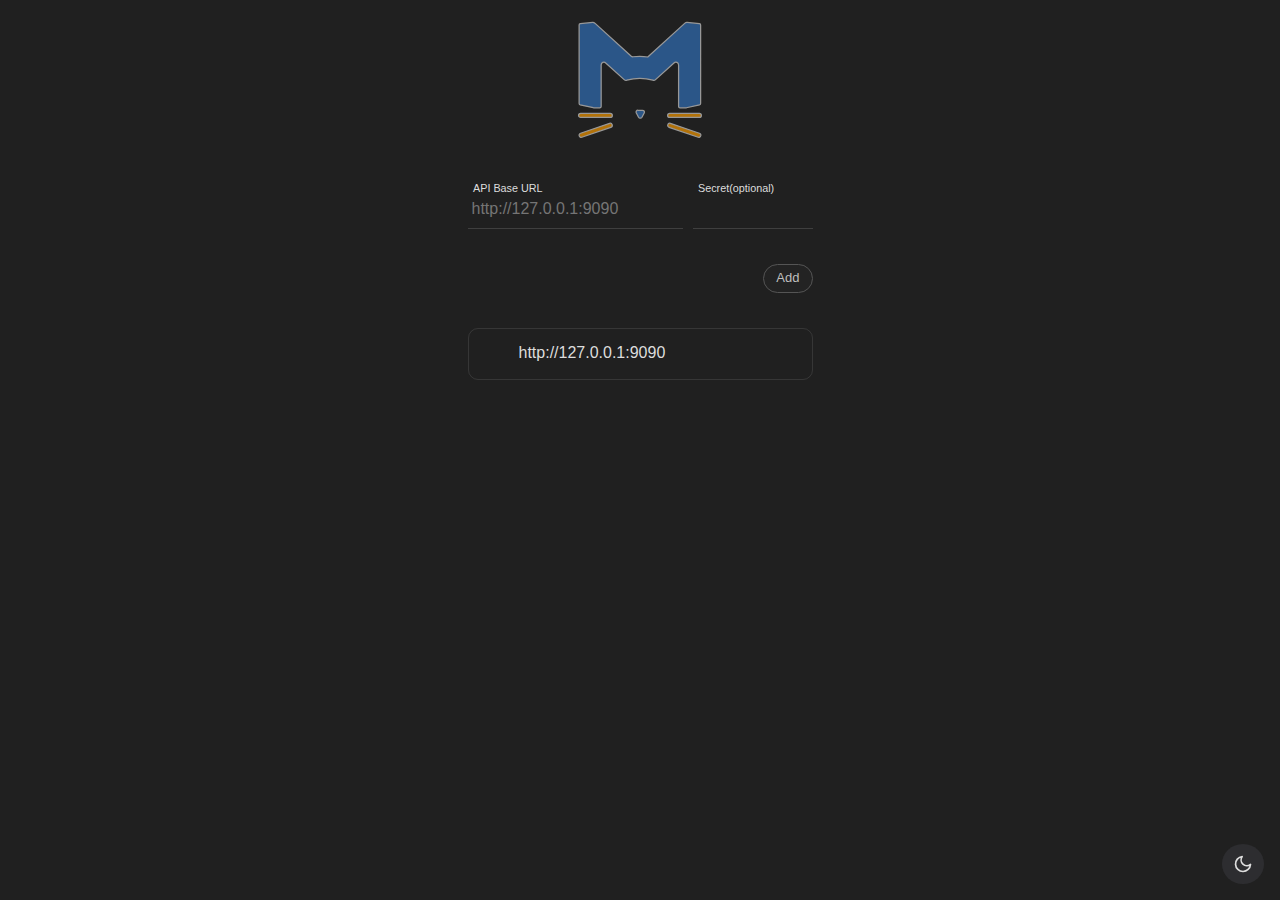
<file: Yacd-meta/Yacd-meta-gh-pages/index.html>
<!DOCTYPE html>
<html lang="en">
  <head>
    <meta charset="UTF-8" />
    <link rel="shortcut icon" href="yacd.ico" />
    <link rel="icon" type="image/png" sizes="64x64" href="yacd.png" />
    <link rel="icon" type="image/png" sizes="128x128" href="yacd.png" />
    <link rel="apple-touch-icon-precomposed" href="apple-touch-icon-precomposed.png" />
    <meta name="apple-mobile-web-app-title" content="yacd" />
    <meta http-equiv="X-UA-Compatible" content="IE=edge" />
    <meta name="viewport" content="width=device-width, initial-scale=1" />
    <meta name="application-name" content="yacd" />
    <meta name="description" content="Yet Another Clash Dashboard" />
    <meta name="theme-color" content="#202020" media="(prefers-color-scheme: dark)" />
    <meta name="theme-color" content="#f7f7f7" media="(prefers-color-scheme: light)" />
    <title>yacd</title>
    <script type="module" crossorigin src="./assets/index-df84110d.js"></script>
    <link rel="stylesheet" href="./assets/index-00b8ed00.css">
  <link rel="manifest" href="./manifest.webmanifest"><script id="vite-plugin-pwa:register-sw" src="./registerSW.js"></script></head>
  <body>
    <div id="app" data-base-url="http://127.0.0.1:9090"></div>
    
  </body>
</html>
</file>
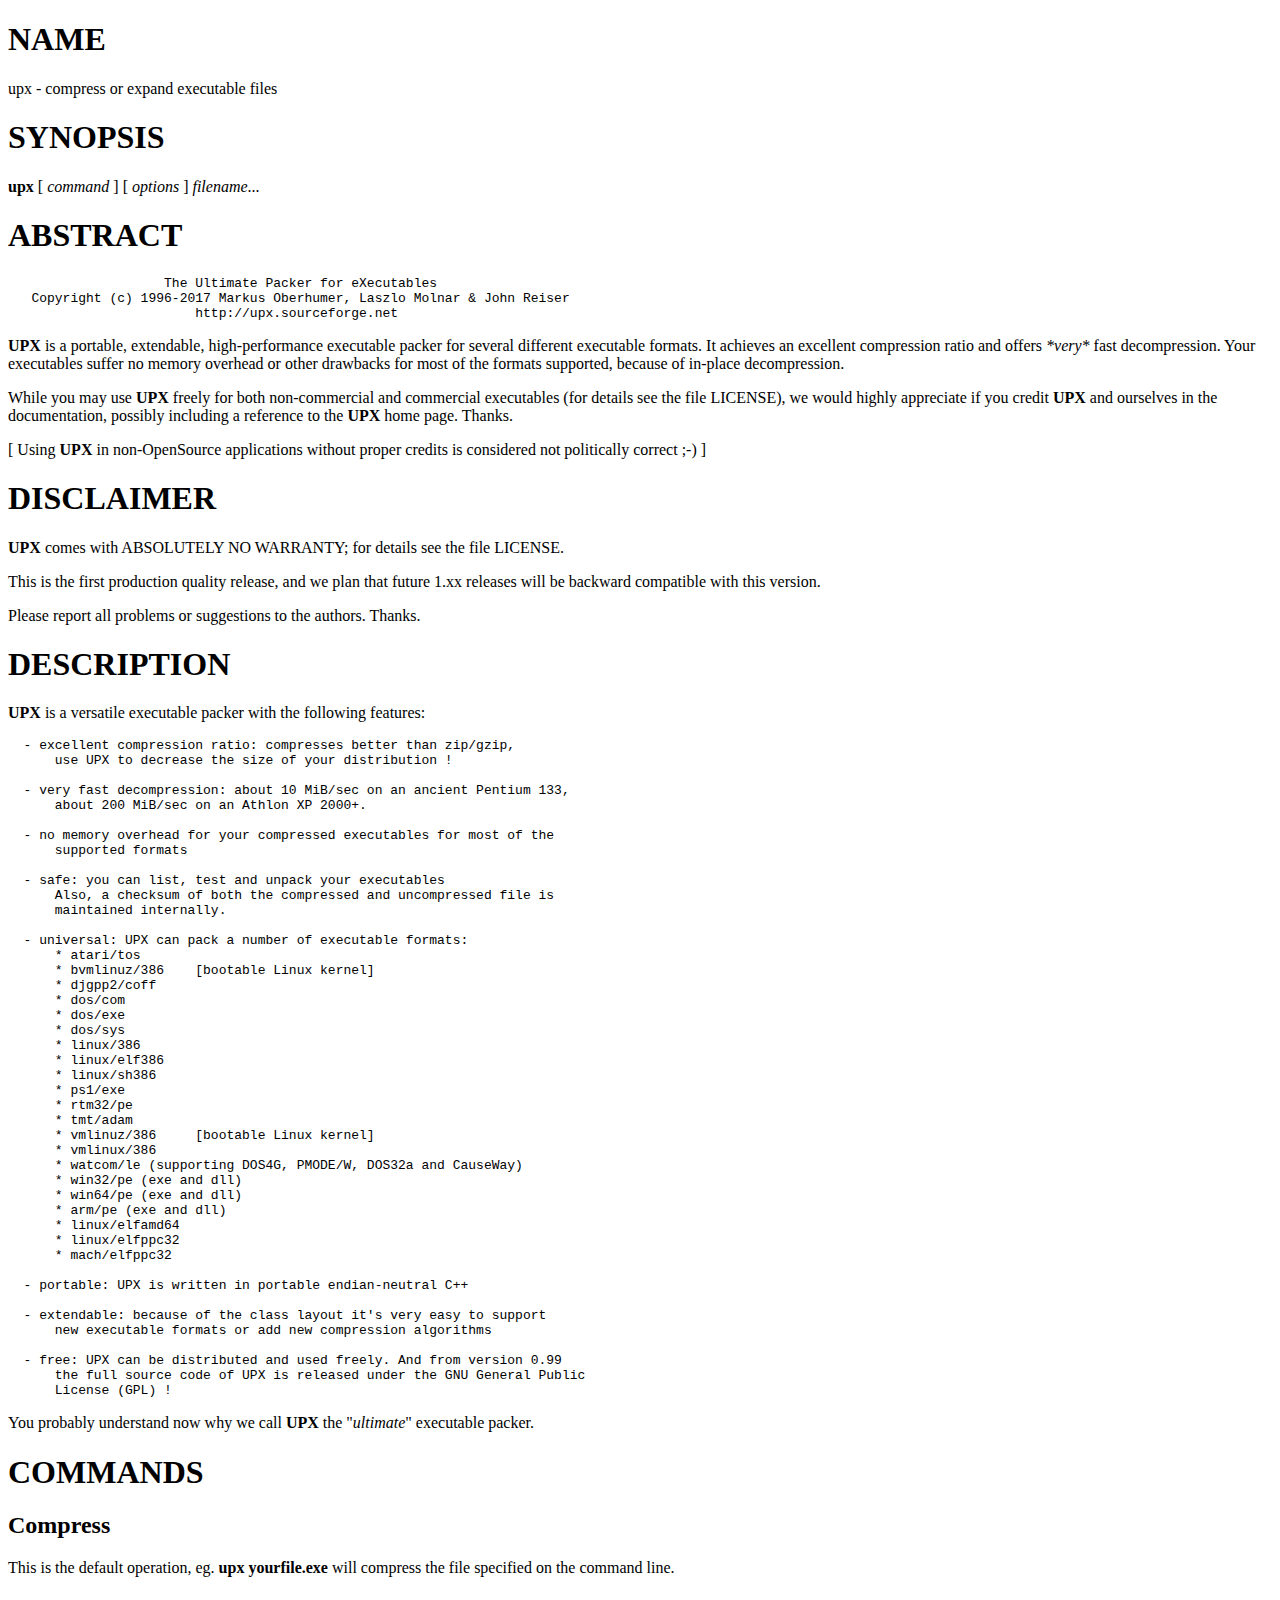
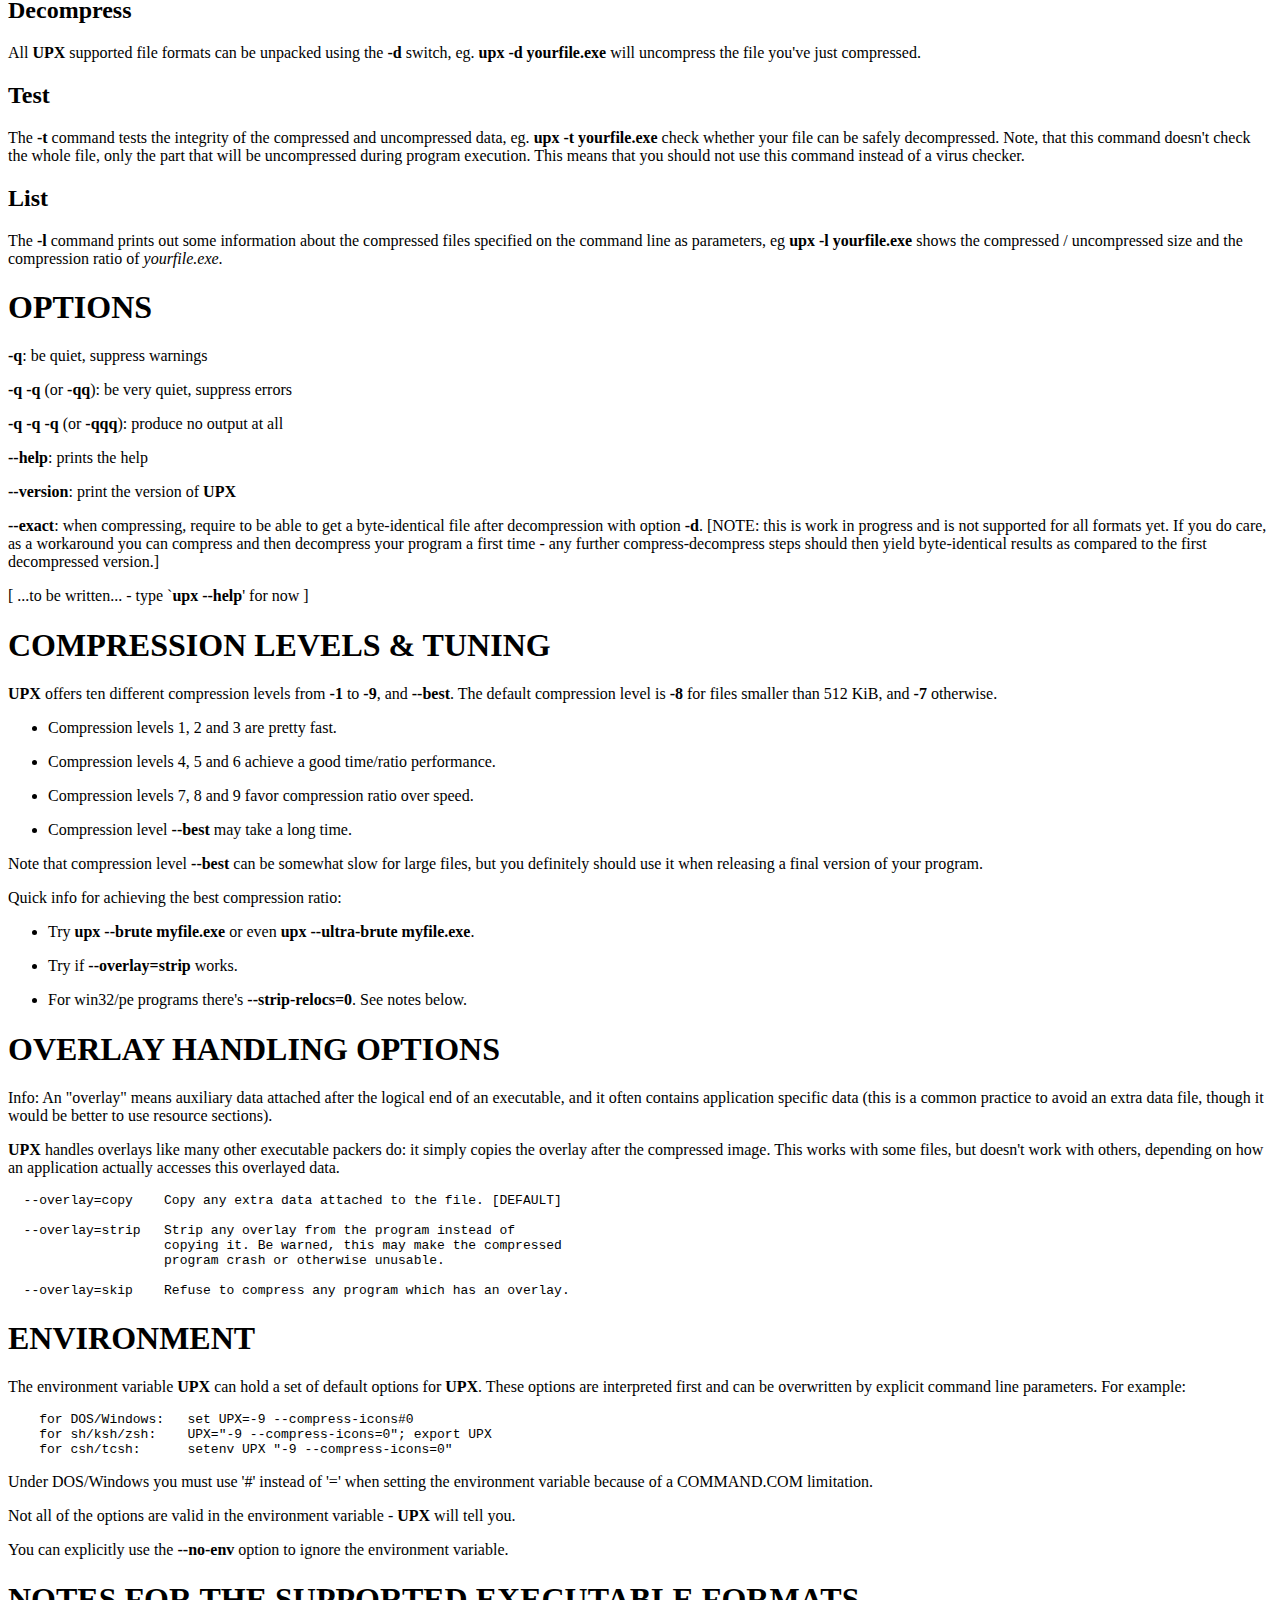
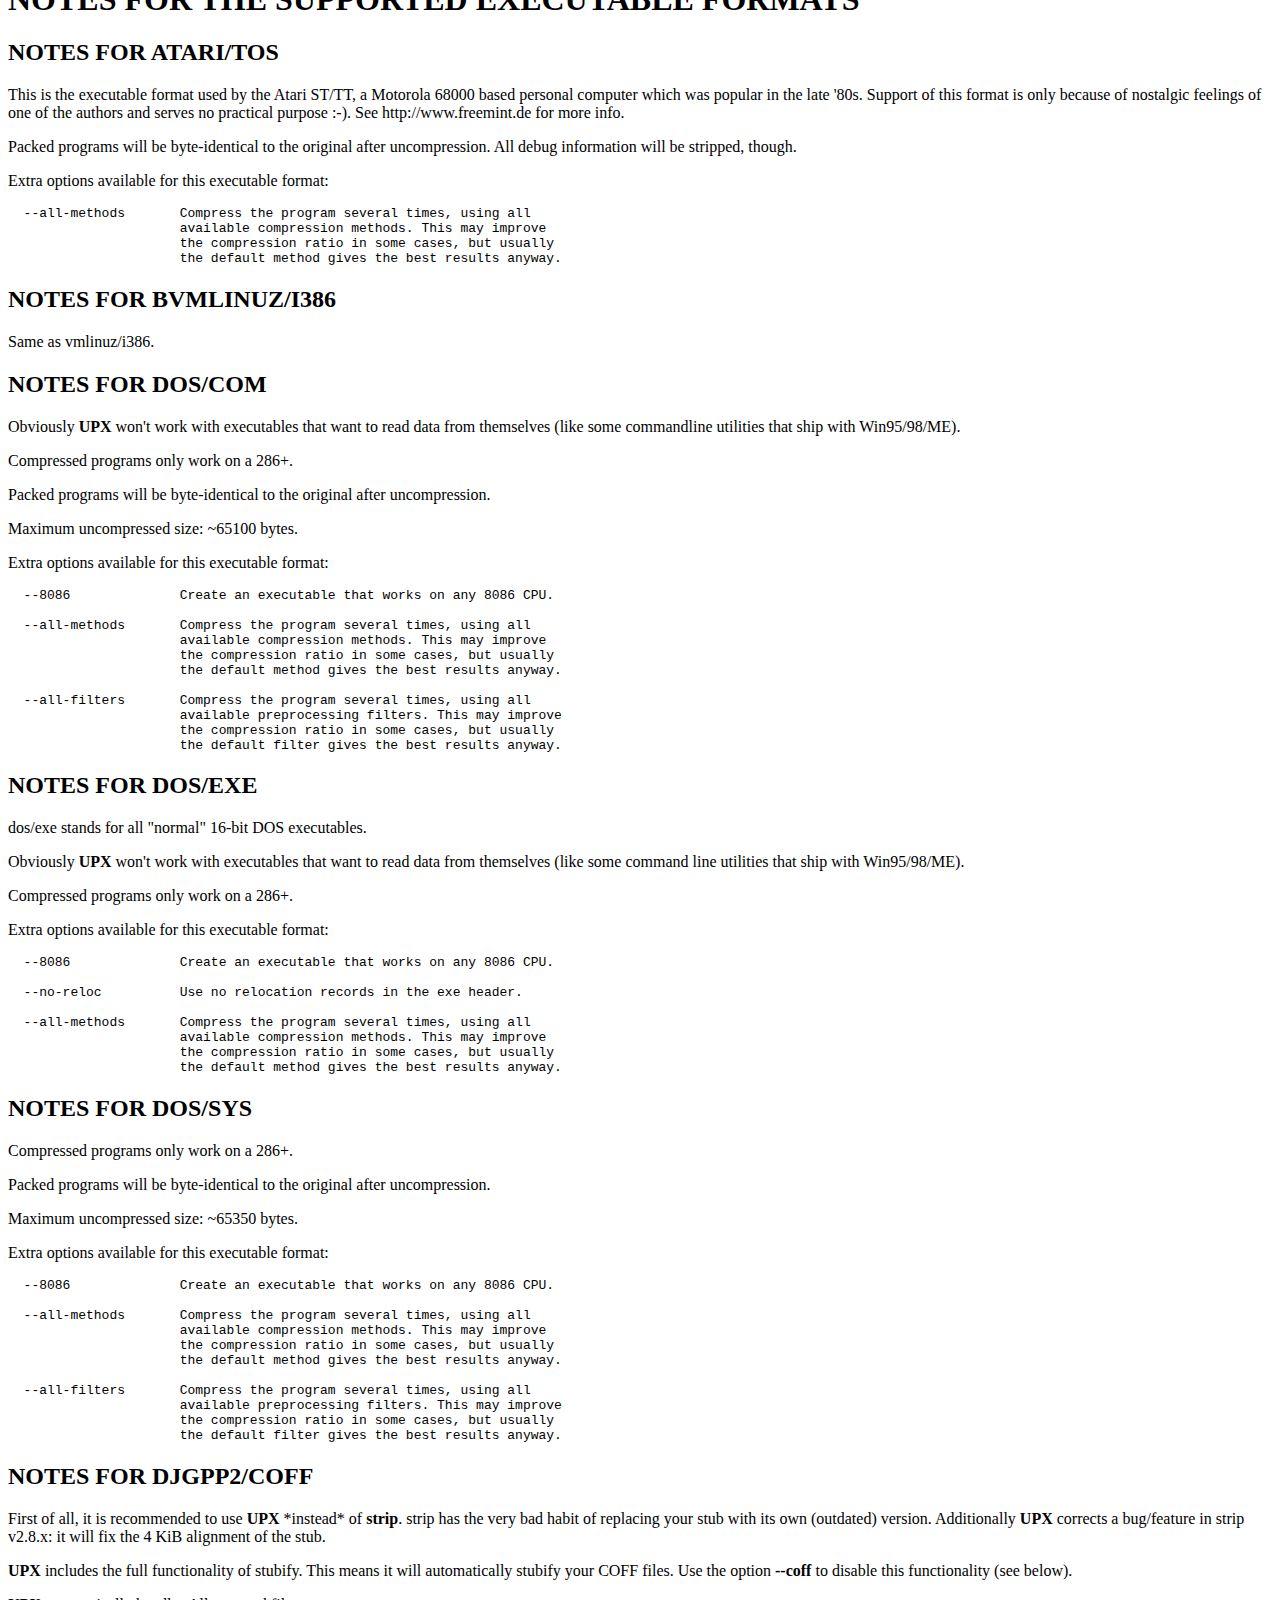
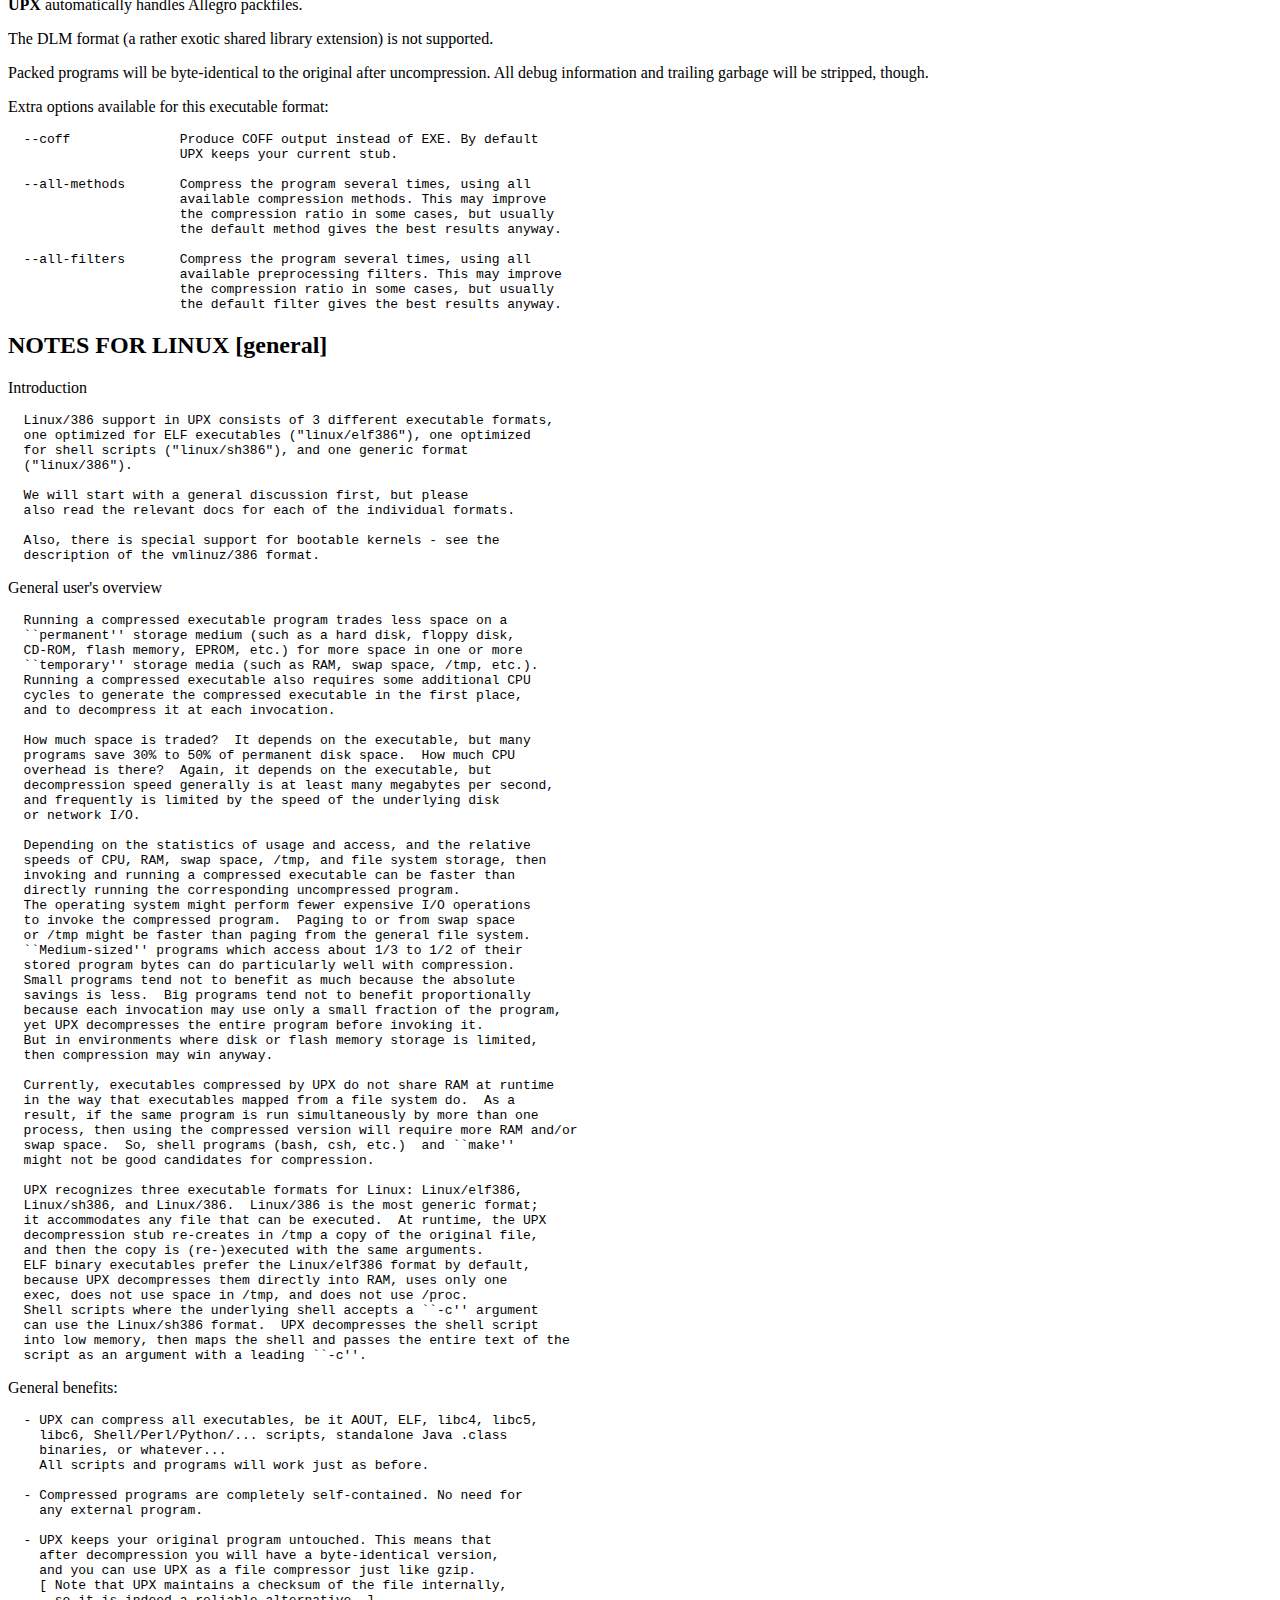
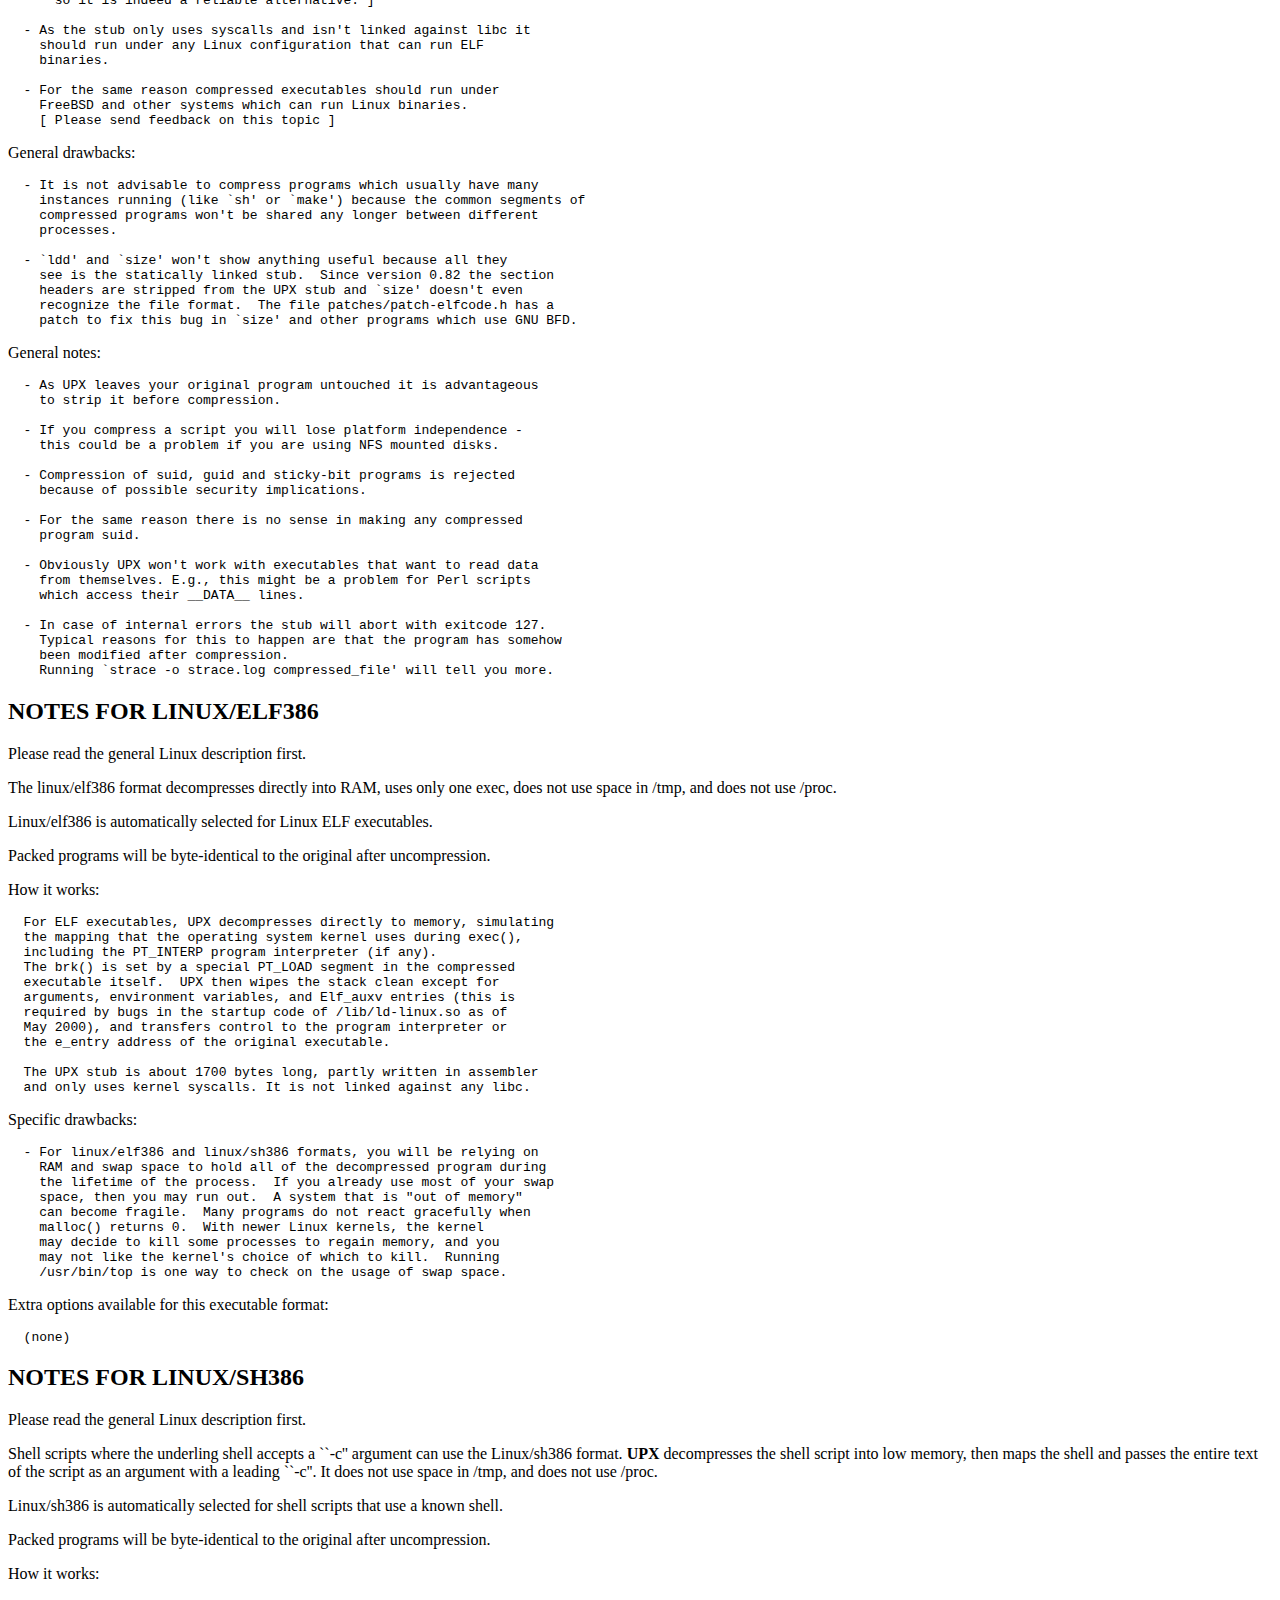
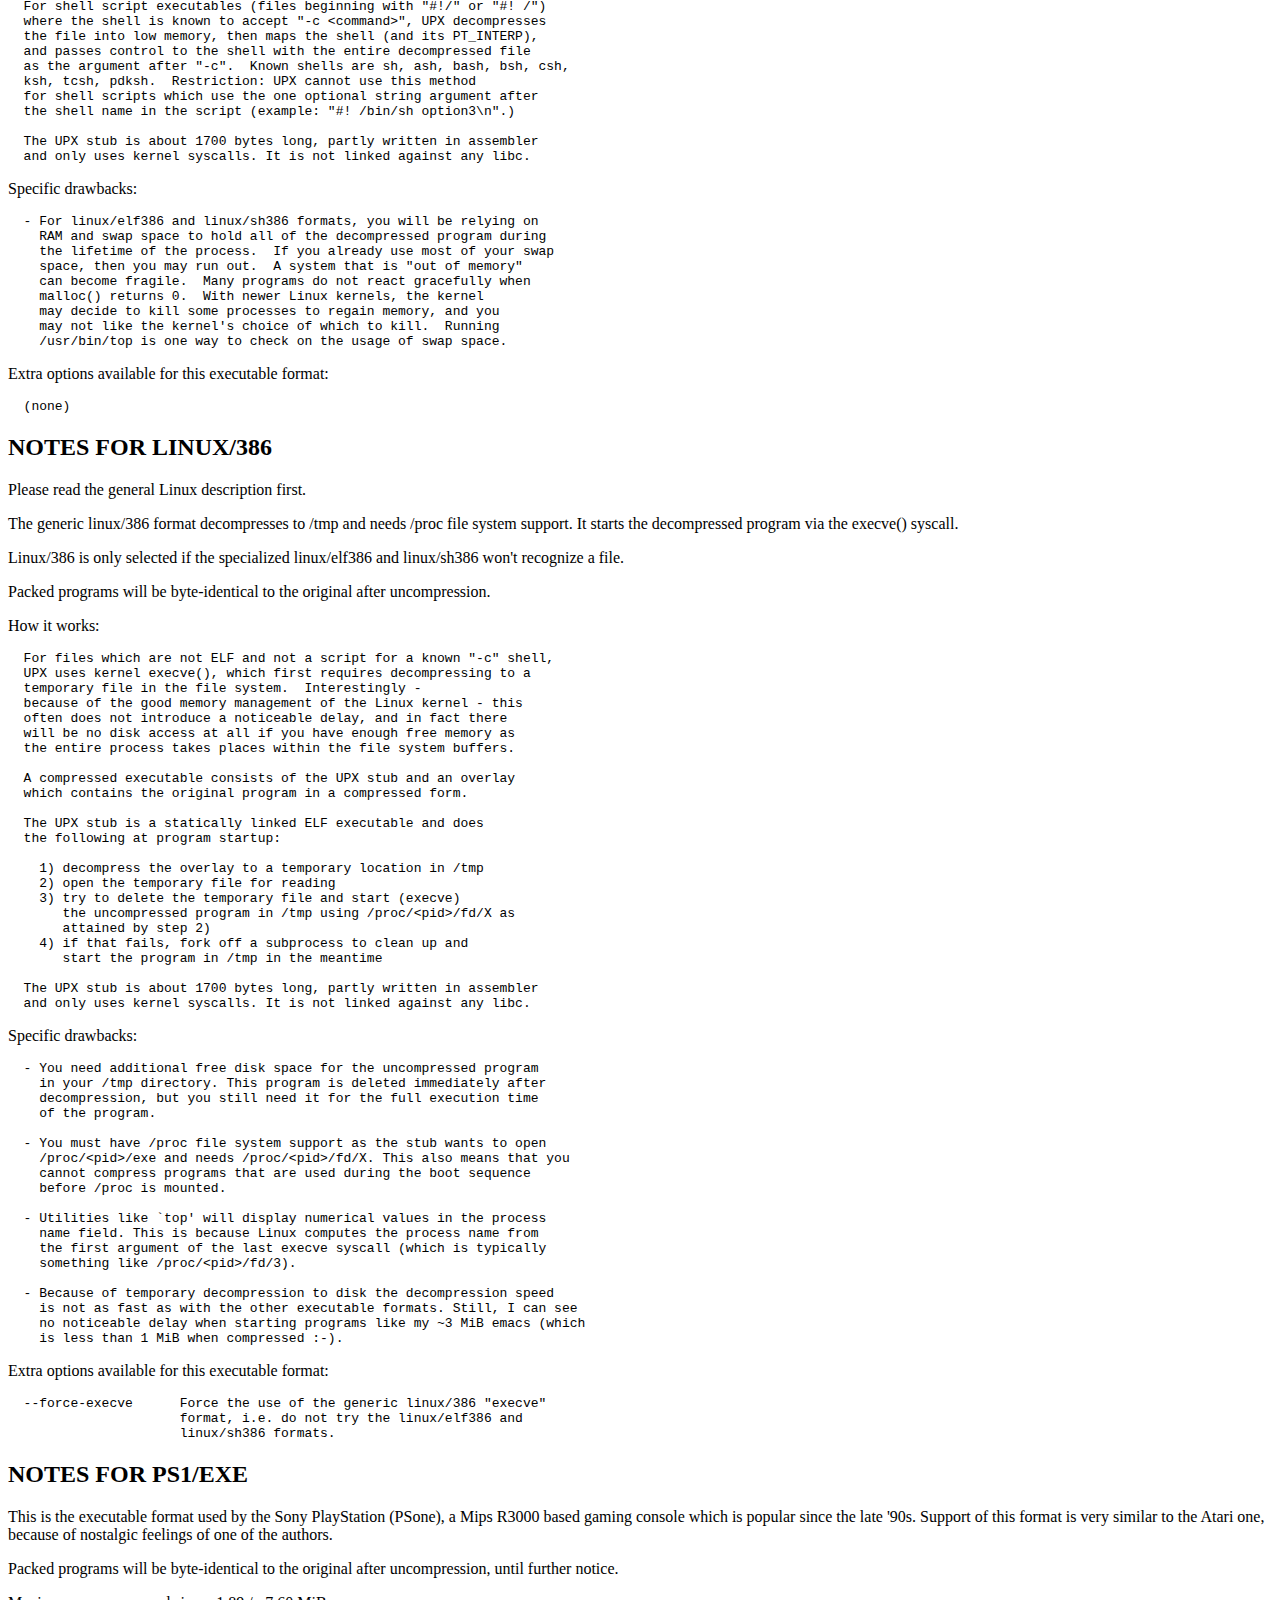
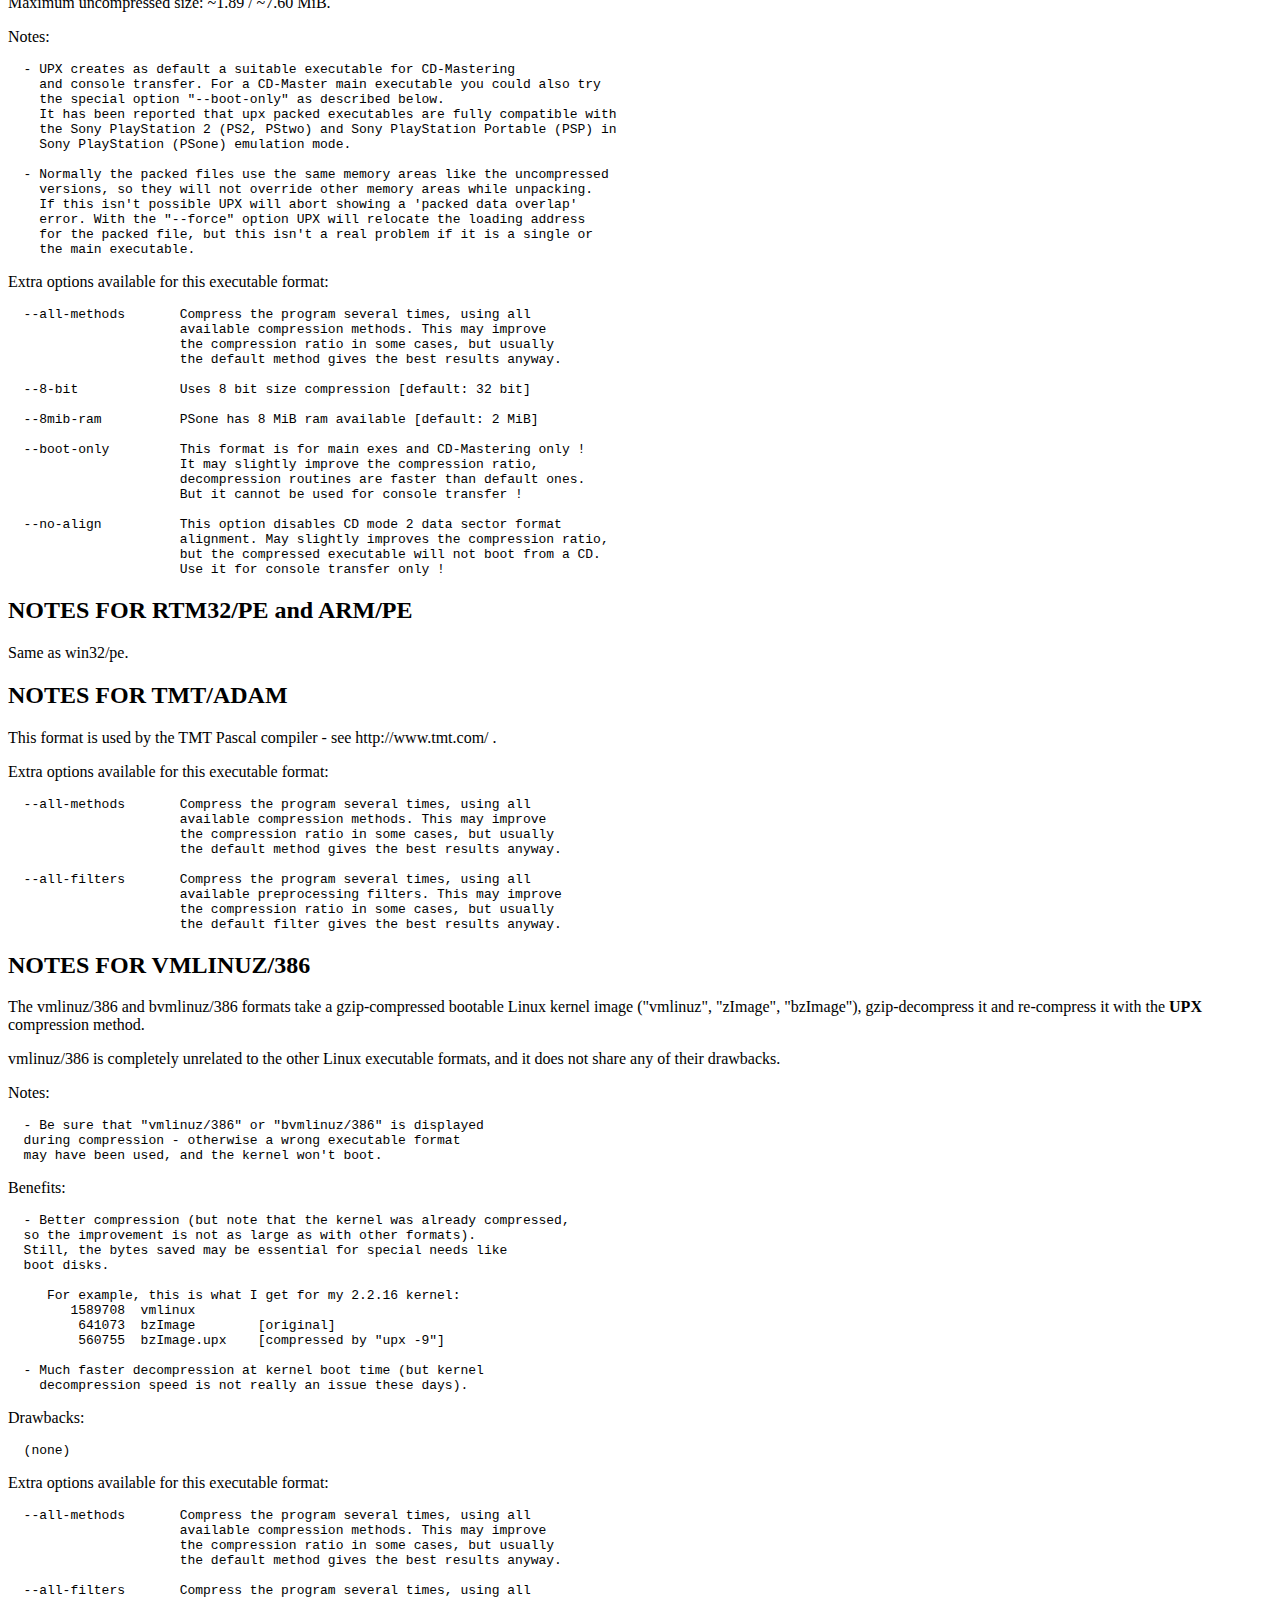
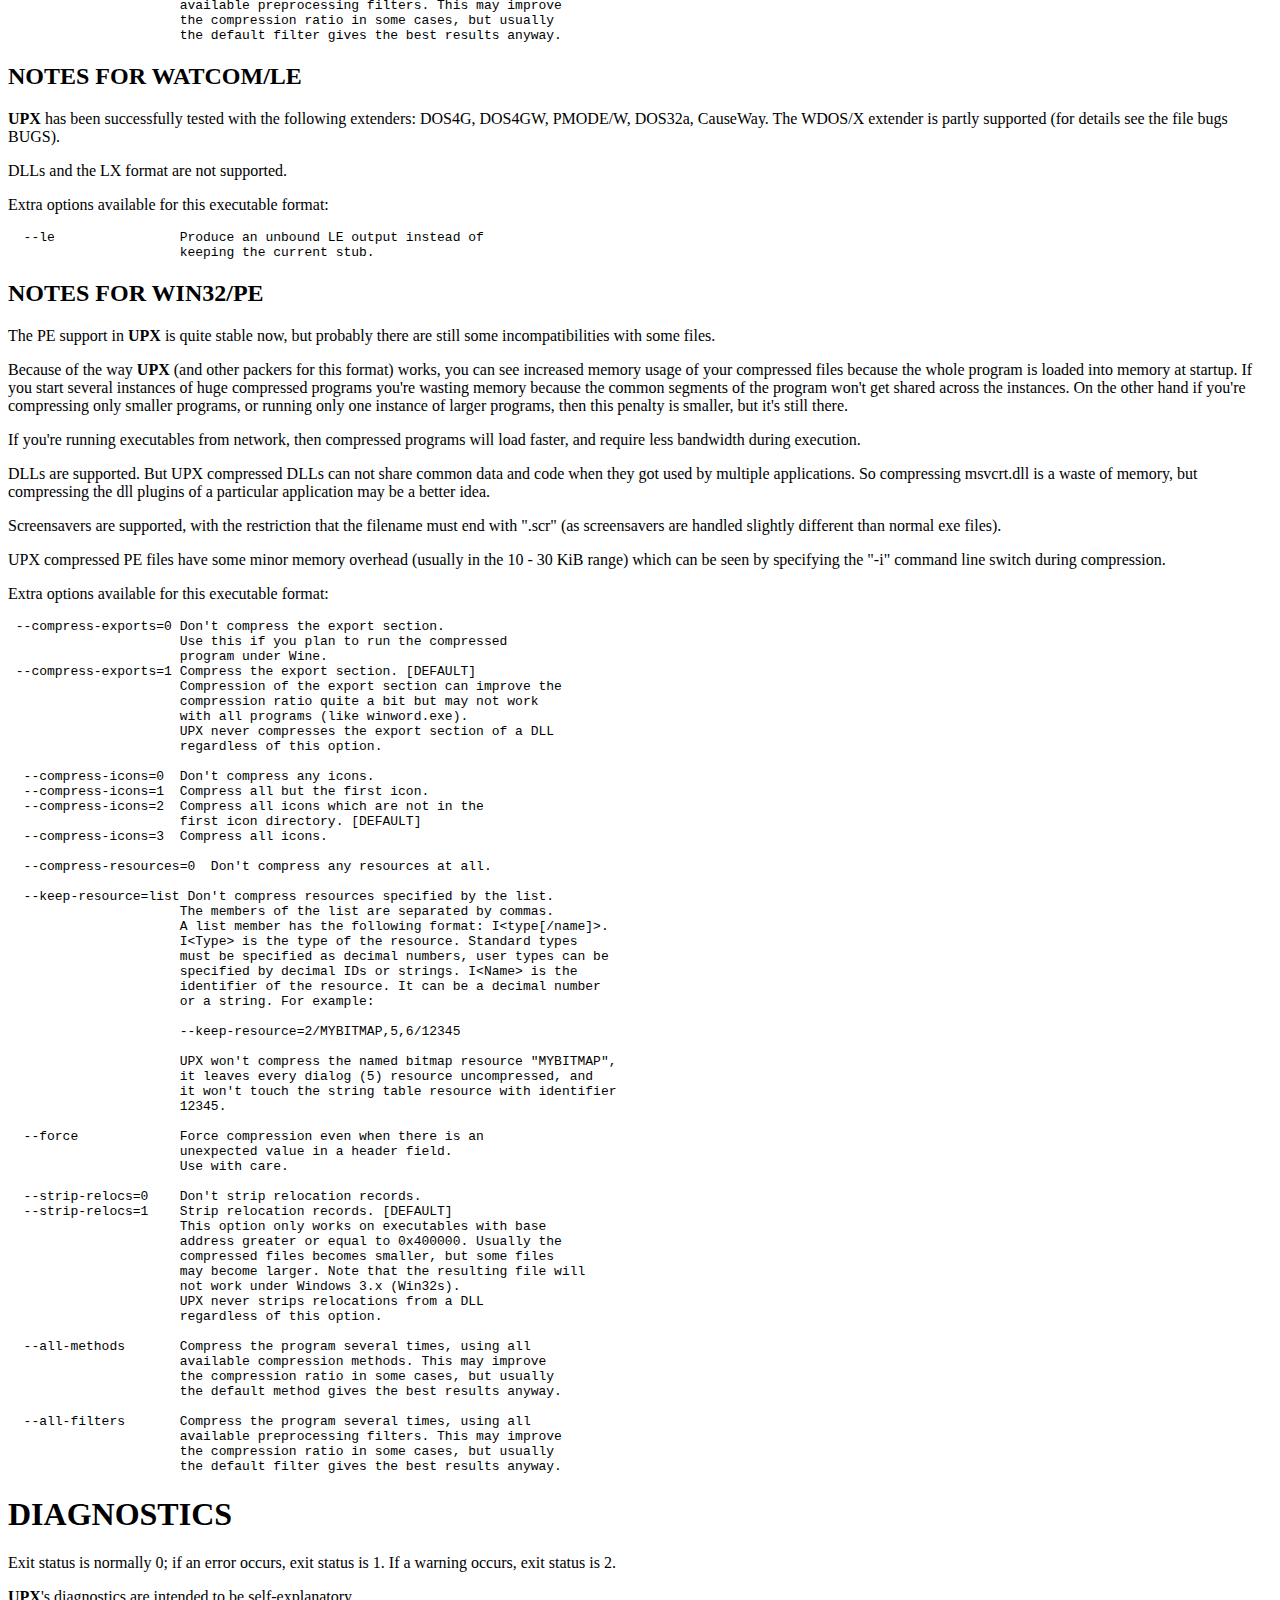
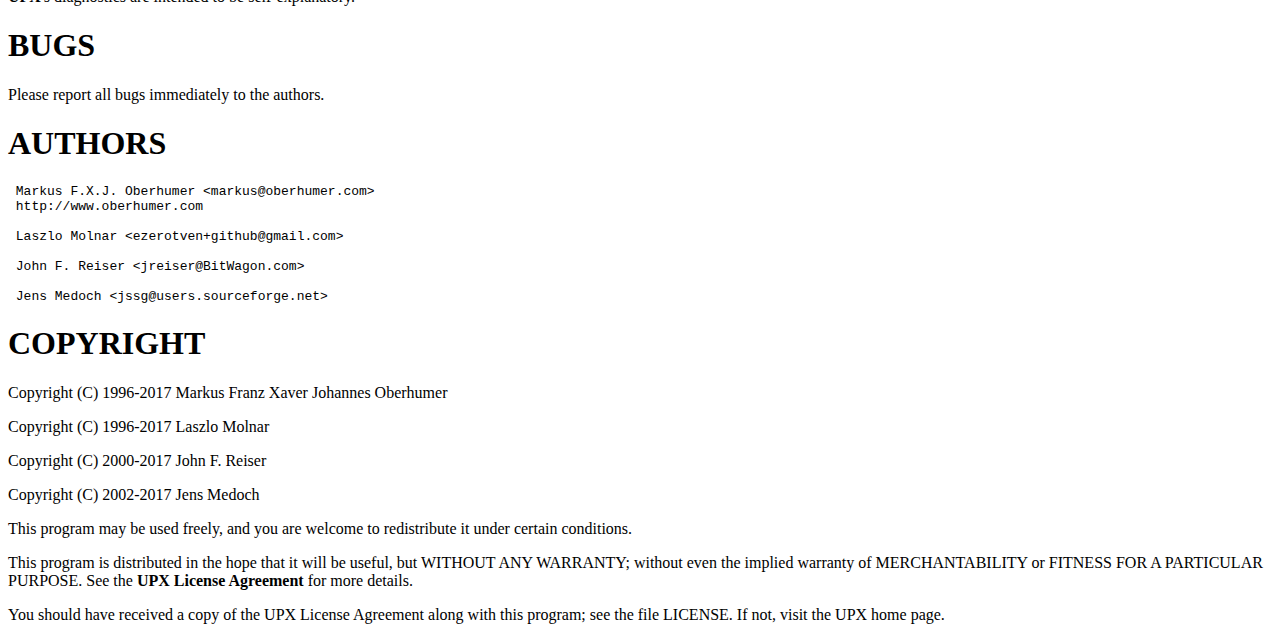
<file: upx-3.93-amd64_linux/upx.html>
<?xml version="1.0" ?>
<!DOCTYPE html PUBLIC "-//W3C//DTD XHTML 1.0 Strict//EN" "http://www.w3.org/TR/xhtml1/DTD/xhtml1-strict.dtd">
<html xmlns="http://www.w3.org/1999/xhtml">
<head>
<title></title>
<meta http-equiv="content-type" content="text/html; charset=utf-8" />
<link rev="made" href="mailto:root@localhost" />
</head>

<body>



<h1 id="NAME">NAME</h1>

<p>upx - compress or expand executable files</p>

<h1 id="SYNOPSIS">SYNOPSIS</h1>

<p><b>upx</b> <span style="white-space: nowrap;">[ <i>command</i> ]</span> <span style="white-space: nowrap;">[ <i>options</i> ]</span> <i>filename</i>...</p>

<h1 id="ABSTRACT">ABSTRACT</h1>

<pre><code>                    The Ultimate Packer for eXecutables
   Copyright (c) 1996-2017 Markus Oberhumer, Laszlo Molnar &amp; John Reiser
                        http://upx.sourceforge.net</code></pre>

<p><b>UPX</b> is a portable, extendable, high-performance executable packer for several different executable formats. It achieves an excellent compression ratio and offers <i>*very*</i> fast decompression. Your executables suffer no memory overhead or other drawbacks for most of the formats supported, because of in-place decompression.</p>

<p>While you may use <b>UPX</b> freely for both non-commercial and commercial executables (for details see the file LICENSE), we would highly appreciate if you credit <b>UPX</b> and ourselves in the documentation, possibly including a reference to the <b>UPX</b> home page. Thanks.</p>

<p>[ Using <b>UPX</b> in non-OpenSource applications without proper credits is considered not politically correct ;-) ]</p>

<h1 id="DISCLAIMER">DISCLAIMER</h1>

<p><b>UPX</b> comes with ABSOLUTELY NO WARRANTY; for details see the file LICENSE.</p>

<p>This is the first production quality release, and we plan that future 1.xx releases will be backward compatible with this version.</p>

<p>Please report all problems or suggestions to the authors. Thanks.</p>

<h1 id="DESCRIPTION">DESCRIPTION</h1>

<p><b>UPX</b> is a versatile executable packer with the following features:</p>

<pre><code>  - excellent compression ratio: compresses better than zip/gzip,
      use UPX to decrease the size of your distribution !

  - very fast decompression: about 10 MiB/sec on an ancient Pentium 133,
      about 200 MiB/sec on an Athlon XP 2000+.

  - no memory overhead for your compressed executables for most of the
      supported formats

  - safe: you can list, test and unpack your executables
      Also, a checksum of both the compressed and uncompressed file is
      maintained internally.

  - universal: UPX can pack a number of executable formats:
      * atari/tos
      * bvmlinuz/386    [bootable Linux kernel]
      * djgpp2/coff
      * dos/com
      * dos/exe
      * dos/sys
      * linux/386
      * linux/elf386
      * linux/sh386
      * ps1/exe
      * rtm32/pe
      * tmt/adam
      * vmlinuz/386     [bootable Linux kernel]
      * vmlinux/386
      * watcom/le (supporting DOS4G, PMODE/W, DOS32a and CauseWay)
      * win32/pe (exe and dll)
      * win64/pe (exe and dll)
      * arm/pe (exe and dll)
      * linux/elfamd64
      * linux/elfppc32
      * mach/elfppc32

  - portable: UPX is written in portable endian-neutral C++

  - extendable: because of the class layout it&#39;s very easy to support
      new executable formats or add new compression algorithms

  - free: UPX can be distributed and used freely. And from version 0.99
      the full source code of UPX is released under the GNU General Public
      License (GPL) !</code></pre>

<p>You probably understand now why we call <b>UPX</b> the &quot;<i>ultimate</i>&quot; executable packer.</p>

<h1 id="COMMANDS">COMMANDS</h1>

<h2 id="Compress">Compress</h2>

<p>This is the default operation, eg. <b>upx yourfile.exe</b> will compress the file specified on the command line.</p>

<h2 id="Decompress">Decompress</h2>

<p>All <b>UPX</b> supported file formats can be unpacked using the <b>-d</b> switch, eg. <b>upx -d yourfile.exe</b> will uncompress the file you&#39;ve just compressed.</p>

<h2 id="Test">Test</h2>

<p>The <b>-t</b> command tests the integrity of the compressed and uncompressed data, eg. <b>upx -t yourfile.exe</b> check whether your file can be safely decompressed. Note, that this command doesn&#39;t check the whole file, only the part that will be uncompressed during program execution. This means that you should not use this command instead of a virus checker.</p>

<h2 id="List">List</h2>

<p>The <b>-l</b> command prints out some information about the compressed files specified on the command line as parameters, eg <b>upx -l yourfile.exe</b> shows the compressed / uncompressed size and the compression ratio of <i>yourfile.exe</i>.</p>

<h1 id="OPTIONS">OPTIONS</h1>

<p><b>-q</b>: be quiet, suppress warnings</p>

<p><b>-q -q</b> (or <b>-qq</b>): be very quiet, suppress errors</p>

<p><b>-q -q -q</b> (or <b>-qqq</b>): produce no output at all</p>

<p><b>--help</b>: prints the help</p>

<p><b>--version</b>: print the version of <b>UPX</b></p>

<p><b>--exact</b>: when compressing, require to be able to get a byte-identical file after decompression with option <b>-d</b>. [NOTE: this is work in progress and is not supported for all formats yet. If you do care, as a workaround you can compress and then decompress your program a first time - any further compress-decompress steps should then yield byte-identical results as compared to the first decompressed version.]</p>

<p>[ ...to be written... - type `<b>upx --help</b>&#39; for now ]</p>

<h1 id="COMPRESSION-LEVELS-TUNING">COMPRESSION LEVELS &amp; TUNING</h1>

<p><b>UPX</b> offers ten different compression levels from <b>-1</b> to <b>-9</b>, and <b>--best</b>. The default compression level is <b>-8</b> for files smaller than 512 KiB, and <b>-7</b> otherwise.</p>

<ul>

<li><p>Compression levels 1, 2 and 3 are pretty fast.</p>

</li>
<li><p>Compression levels 4, 5 and 6 achieve a good time/ratio performance.</p>

</li>
<li><p>Compression levels 7, 8 and 9 favor compression ratio over speed.</p>

</li>
<li><p>Compression level <b>--best</b> may take a long time.</p>

</li>
</ul>

<p>Note that compression level <b>--best</b> can be somewhat slow for large files, but you definitely should use it when releasing a final version of your program.</p>

<p>Quick info for achieving the best compression ratio:</p>

<ul>

<li><p>Try <b>upx --brute myfile.exe</b> or even <b>upx --ultra-brute myfile.exe</b>.</p>

</li>
<li><p>Try if <b>--overlay=strip</b> works.</p>

</li>
<li><p>For win32/pe programs there&#39;s <b>--strip-relocs=0</b>. See notes below.</p>

</li>
</ul>

<h1 id="OVERLAY-HANDLING-OPTIONS">OVERLAY HANDLING OPTIONS</h1>

<p>Info: An &quot;overlay&quot; means auxiliary data attached after the logical end of an executable, and it often contains application specific data (this is a common practice to avoid an extra data file, though it would be better to use resource sections).</p>

<p><b>UPX</b> handles overlays like many other executable packers do: it simply copies the overlay after the compressed image. This works with some files, but doesn&#39;t work with others, depending on how an application actually accesses this overlayed data.</p>

<pre><code>  --overlay=copy    Copy any extra data attached to the file. [DEFAULT]

  --overlay=strip   Strip any overlay from the program instead of
                    copying it. Be warned, this may make the compressed
                    program crash or otherwise unusable.

  --overlay=skip    Refuse to compress any program which has an overlay.</code></pre>

<h1 id="ENVIRONMENT">ENVIRONMENT</h1>

<p>The environment variable <b>UPX</b> can hold a set of default options for <b>UPX</b>. These options are interpreted first and can be overwritten by explicit command line parameters. For example:</p>

<pre><code>    for DOS/Windows:   set UPX=-9 --compress-icons#0
    for sh/ksh/zsh:    UPX=&quot;-9 --compress-icons=0&quot;; export UPX
    for csh/tcsh:      setenv UPX &quot;-9 --compress-icons=0&quot;</code></pre>

<p>Under DOS/Windows you must use &#39;#&#39; instead of &#39;=&#39; when setting the environment variable because of a COMMAND.COM limitation.</p>

<p>Not all of the options are valid in the environment variable - <b>UPX</b> will tell you.</p>

<p>You can explicitly use the <b>--no-env</b> option to ignore the environment variable.</p>

<h1 id="NOTES-FOR-THE-SUPPORTED-EXECUTABLE-FORMATS">NOTES FOR THE SUPPORTED EXECUTABLE FORMATS</h1>

<h2 id="NOTES-FOR-ATARI-TOS">NOTES FOR ATARI/TOS</h2>

<p>This is the executable format used by the Atari ST/TT, a Motorola 68000 based personal computer which was popular in the late &#39;80s. Support of this format is only because of nostalgic feelings of one of the authors and serves no practical purpose :-). See http://www.freemint.de for more info.</p>

<p>Packed programs will be byte-identical to the original after uncompression. All debug information will be stripped, though.</p>

<p>Extra options available for this executable format:</p>

<pre><code>  --all-methods       Compress the program several times, using all
                      available compression methods. This may improve
                      the compression ratio in some cases, but usually
                      the default method gives the best results anyway.</code></pre>

<h2 id="NOTES-FOR-BVMLINUZ-I386">NOTES FOR BVMLINUZ/I386</h2>

<p>Same as vmlinuz/i386.</p>

<h2 id="NOTES-FOR-DOS-COM">NOTES FOR DOS/COM</h2>

<p>Obviously <b>UPX</b> won&#39;t work with executables that want to read data from themselves (like some commandline utilities that ship with Win95/98/ME).</p>

<p>Compressed programs only work on a 286+.</p>

<p>Packed programs will be byte-identical to the original after uncompression.</p>

<p>Maximum uncompressed size: ~65100 bytes.</p>

<p>Extra options available for this executable format:</p>

<pre><code>  --8086              Create an executable that works on any 8086 CPU.

  --all-methods       Compress the program several times, using all
                      available compression methods. This may improve
                      the compression ratio in some cases, but usually
                      the default method gives the best results anyway.

  --all-filters       Compress the program several times, using all
                      available preprocessing filters. This may improve
                      the compression ratio in some cases, but usually
                      the default filter gives the best results anyway.</code></pre>

<h2 id="NOTES-FOR-DOS-EXE">NOTES FOR DOS/EXE</h2>

<p>dos/exe stands for all &quot;normal&quot; 16-bit DOS executables.</p>

<p>Obviously <b>UPX</b> won&#39;t work with executables that want to read data from themselves (like some command line utilities that ship with Win95/98/ME).</p>

<p>Compressed programs only work on a 286+.</p>

<p>Extra options available for this executable format:</p>

<pre><code>  --8086              Create an executable that works on any 8086 CPU.

  --no-reloc          Use no relocation records in the exe header.

  --all-methods       Compress the program several times, using all
                      available compression methods. This may improve
                      the compression ratio in some cases, but usually
                      the default method gives the best results anyway.</code></pre>

<h2 id="NOTES-FOR-DOS-SYS">NOTES FOR DOS/SYS</h2>

<p>Compressed programs only work on a 286+.</p>

<p>Packed programs will be byte-identical to the original after uncompression.</p>

<p>Maximum uncompressed size: ~65350 bytes.</p>

<p>Extra options available for this executable format:</p>

<pre><code>  --8086              Create an executable that works on any 8086 CPU.

  --all-methods       Compress the program several times, using all
                      available compression methods. This may improve
                      the compression ratio in some cases, but usually
                      the default method gives the best results anyway.

  --all-filters       Compress the program several times, using all
                      available preprocessing filters. This may improve
                      the compression ratio in some cases, but usually
                      the default filter gives the best results anyway.</code></pre>

<h2 id="NOTES-FOR-DJGPP2-COFF">NOTES FOR DJGPP2/COFF</h2>

<p>First of all, it is recommended to use <b>UPX</b> *instead* of <b>strip</b>. strip has the very bad habit of replacing your stub with its own (outdated) version. Additionally <b>UPX</b> corrects a bug/feature in strip v2.8.x: it will fix the 4 KiB alignment of the stub.</p>

<p><b>UPX</b> includes the full functionality of stubify. This means it will automatically stubify your COFF files. Use the option <b>--coff</b> to disable this functionality (see below).</p>

<p><b>UPX</b> automatically handles Allegro packfiles.</p>

<p>The DLM format (a rather exotic shared library extension) is not supported.</p>

<p>Packed programs will be byte-identical to the original after uncompression. All debug information and trailing garbage will be stripped, though.</p>

<p>Extra options available for this executable format:</p>

<pre><code>  --coff              Produce COFF output instead of EXE. By default
                      UPX keeps your current stub.

  --all-methods       Compress the program several times, using all
                      available compression methods. This may improve
                      the compression ratio in some cases, but usually
                      the default method gives the best results anyway.

  --all-filters       Compress the program several times, using all
                      available preprocessing filters. This may improve
                      the compression ratio in some cases, but usually
                      the default filter gives the best results anyway.</code></pre>

<h2 id="NOTES-FOR-LINUX-general">NOTES FOR LINUX [general]</h2>

<p>Introduction</p>

<pre><code>  Linux/386 support in UPX consists of 3 different executable formats,
  one optimized for ELF executables (&quot;linux/elf386&quot;), one optimized
  for shell scripts (&quot;linux/sh386&quot;), and one generic format
  (&quot;linux/386&quot;).

  We will start with a general discussion first, but please
  also read the relevant docs for each of the individual formats.

  Also, there is special support for bootable kernels - see the
  description of the vmlinuz/386 format.</code></pre>

<p>General user&#39;s overview</p>

<pre><code>  Running a compressed executable program trades less space on a
  ``permanent&#39;&#39; storage medium (such as a hard disk, floppy disk,
  CD-ROM, flash memory, EPROM, etc.) for more space in one or more
  ``temporary&#39;&#39; storage media (such as RAM, swap space, /tmp, etc.).
  Running a compressed executable also requires some additional CPU
  cycles to generate the compressed executable in the first place,
  and to decompress it at each invocation.

  How much space is traded?  It depends on the executable, but many
  programs save 30% to 50% of permanent disk space.  How much CPU
  overhead is there?  Again, it depends on the executable, but
  decompression speed generally is at least many megabytes per second,
  and frequently is limited by the speed of the underlying disk
  or network I/O.

  Depending on the statistics of usage and access, and the relative
  speeds of CPU, RAM, swap space, /tmp, and file system storage, then
  invoking and running a compressed executable can be faster than
  directly running the corresponding uncompressed program.
  The operating system might perform fewer expensive I/O operations
  to invoke the compressed program.  Paging to or from swap space
  or /tmp might be faster than paging from the general file system.
  ``Medium-sized&#39;&#39; programs which access about 1/3 to 1/2 of their
  stored program bytes can do particularly well with compression.
  Small programs tend not to benefit as much because the absolute
  savings is less.  Big programs tend not to benefit proportionally
  because each invocation may use only a small fraction of the program,
  yet UPX decompresses the entire program before invoking it.
  But in environments where disk or flash memory storage is limited,
  then compression may win anyway.

  Currently, executables compressed by UPX do not share RAM at runtime
  in the way that executables mapped from a file system do.  As a
  result, if the same program is run simultaneously by more than one
  process, then using the compressed version will require more RAM and/or
  swap space.  So, shell programs (bash, csh, etc.)  and ``make&#39;&#39;
  might not be good candidates for compression.

  UPX recognizes three executable formats for Linux: Linux/elf386,
  Linux/sh386, and Linux/386.  Linux/386 is the most generic format;
  it accommodates any file that can be executed.  At runtime, the UPX
  decompression stub re-creates in /tmp a copy of the original file,
  and then the copy is (re-)executed with the same arguments.
  ELF binary executables prefer the Linux/elf386 format by default,
  because UPX decompresses them directly into RAM, uses only one
  exec, does not use space in /tmp, and does not use /proc.
  Shell scripts where the underlying shell accepts a ``-c&#39;&#39; argument
  can use the Linux/sh386 format.  UPX decompresses the shell script
  into low memory, then maps the shell and passes the entire text of the
  script as an argument with a leading ``-c&#39;&#39;.</code></pre>

<p>General benefits:</p>

<pre><code>  - UPX can compress all executables, be it AOUT, ELF, libc4, libc5,
    libc6, Shell/Perl/Python/... scripts, standalone Java .class
    binaries, or whatever...
    All scripts and programs will work just as before.

  - Compressed programs are completely self-contained. No need for
    any external program.

  - UPX keeps your original program untouched. This means that
    after decompression you will have a byte-identical version,
    and you can use UPX as a file compressor just like gzip.
    [ Note that UPX maintains a checksum of the file internally,
      so it is indeed a reliable alternative. ]

  - As the stub only uses syscalls and isn&#39;t linked against libc it
    should run under any Linux configuration that can run ELF
    binaries.

  - For the same reason compressed executables should run under
    FreeBSD and other systems which can run Linux binaries.
    [ Please send feedback on this topic ]</code></pre>

<p>General drawbacks:</p>

<pre><code>  - It is not advisable to compress programs which usually have many
    instances running (like `sh&#39; or `make&#39;) because the common segments of
    compressed programs won&#39;t be shared any longer between different
    processes.

  - `ldd&#39; and `size&#39; won&#39;t show anything useful because all they
    see is the statically linked stub.  Since version 0.82 the section
    headers are stripped from the UPX stub and `size&#39; doesn&#39;t even
    recognize the file format.  The file patches/patch-elfcode.h has a
    patch to fix this bug in `size&#39; and other programs which use GNU BFD.</code></pre>

<p>General notes:</p>

<pre><code>  - As UPX leaves your original program untouched it is advantageous
    to strip it before compression.

  - If you compress a script you will lose platform independence -
    this could be a problem if you are using NFS mounted disks.

  - Compression of suid, guid and sticky-bit programs is rejected
    because of possible security implications.

  - For the same reason there is no sense in making any compressed
    program suid.

  - Obviously UPX won&#39;t work with executables that want to read data
    from themselves. E.g., this might be a problem for Perl scripts
    which access their __DATA__ lines.

  - In case of internal errors the stub will abort with exitcode 127.
    Typical reasons for this to happen are that the program has somehow
    been modified after compression.
    Running `strace -o strace.log compressed_file&#39; will tell you more.</code></pre>

<h2 id="NOTES-FOR-LINUX-ELF386">NOTES FOR LINUX/ELF386</h2>

<p>Please read the general Linux description first.</p>

<p>The linux/elf386 format decompresses directly into RAM, uses only one exec, does not use space in /tmp, and does not use /proc.</p>

<p>Linux/elf386 is automatically selected for Linux ELF executables.</p>

<p>Packed programs will be byte-identical to the original after uncompression.</p>

<p>How it works:</p>

<pre><code>  For ELF executables, UPX decompresses directly to memory, simulating
  the mapping that the operating system kernel uses during exec(),
  including the PT_INTERP program interpreter (if any).
  The brk() is set by a special PT_LOAD segment in the compressed
  executable itself.  UPX then wipes the stack clean except for
  arguments, environment variables, and Elf_auxv entries (this is
  required by bugs in the startup code of /lib/ld-linux.so as of
  May 2000), and transfers control to the program interpreter or
  the e_entry address of the original executable.

  The UPX stub is about 1700 bytes long, partly written in assembler
  and only uses kernel syscalls. It is not linked against any libc.</code></pre>

<p>Specific drawbacks:</p>

<pre><code>  - For linux/elf386 and linux/sh386 formats, you will be relying on
    RAM and swap space to hold all of the decompressed program during
    the lifetime of the process.  If you already use most of your swap
    space, then you may run out.  A system that is &quot;out of memory&quot;
    can become fragile.  Many programs do not react gracefully when
    malloc() returns 0.  With newer Linux kernels, the kernel
    may decide to kill some processes to regain memory, and you
    may not like the kernel&#39;s choice of which to kill.  Running
    /usr/bin/top is one way to check on the usage of swap space.</code></pre>

<p>Extra options available for this executable format:</p>

<pre><code>  (none)</code></pre>

<h2 id="NOTES-FOR-LINUX-SH386">NOTES FOR LINUX/SH386</h2>

<p>Please read the general Linux description first.</p>

<p>Shell scripts where the underling shell accepts a ``-c&#39;&#39; argument can use the Linux/sh386 format. <b>UPX</b> decompresses the shell script into low memory, then maps the shell and passes the entire text of the script as an argument with a leading ``-c&#39;&#39;. It does not use space in /tmp, and does not use /proc.</p>

<p>Linux/sh386 is automatically selected for shell scripts that use a known shell.</p>

<p>Packed programs will be byte-identical to the original after uncompression.</p>

<p>How it works:</p>

<pre><code>  For shell script executables (files beginning with &quot;#!/&quot; or &quot;#! /&quot;)
  where the shell is known to accept &quot;-c &lt;command&gt;&quot;, UPX decompresses
  the file into low memory, then maps the shell (and its PT_INTERP),
  and passes control to the shell with the entire decompressed file
  as the argument after &quot;-c&quot;.  Known shells are sh, ash, bash, bsh, csh,
  ksh, tcsh, pdksh.  Restriction: UPX cannot use this method
  for shell scripts which use the one optional string argument after
  the shell name in the script (example: &quot;#! /bin/sh option3\n&quot;.)

  The UPX stub is about 1700 bytes long, partly written in assembler
  and only uses kernel syscalls. It is not linked against any libc.</code></pre>

<p>Specific drawbacks:</p>

<pre><code>  - For linux/elf386 and linux/sh386 formats, you will be relying on
    RAM and swap space to hold all of the decompressed program during
    the lifetime of the process.  If you already use most of your swap
    space, then you may run out.  A system that is &quot;out of memory&quot;
    can become fragile.  Many programs do not react gracefully when
    malloc() returns 0.  With newer Linux kernels, the kernel
    may decide to kill some processes to regain memory, and you
    may not like the kernel&#39;s choice of which to kill.  Running
    /usr/bin/top is one way to check on the usage of swap space.</code></pre>

<p>Extra options available for this executable format:</p>

<pre><code>  (none)</code></pre>

<h2 id="NOTES-FOR-LINUX-386">NOTES FOR LINUX/386</h2>

<p>Please read the general Linux description first.</p>

<p>The generic linux/386 format decompresses to /tmp and needs /proc file system support. It starts the decompressed program via the execve() syscall.</p>

<p>Linux/386 is only selected if the specialized linux/elf386 and linux/sh386 won&#39;t recognize a file.</p>

<p>Packed programs will be byte-identical to the original after uncompression.</p>

<p>How it works:</p>

<pre><code>  For files which are not ELF and not a script for a known &quot;-c&quot; shell,
  UPX uses kernel execve(), which first requires decompressing to a
  temporary file in the file system.  Interestingly -
  because of the good memory management of the Linux kernel - this
  often does not introduce a noticeable delay, and in fact there
  will be no disk access at all if you have enough free memory as
  the entire process takes places within the file system buffers.

  A compressed executable consists of the UPX stub and an overlay
  which contains the original program in a compressed form.

  The UPX stub is a statically linked ELF executable and does
  the following at program startup:

    1) decompress the overlay to a temporary location in /tmp
    2) open the temporary file for reading
    3) try to delete the temporary file and start (execve)
       the uncompressed program in /tmp using /proc/&lt;pid&gt;/fd/X as
       attained by step 2)
    4) if that fails, fork off a subprocess to clean up and
       start the program in /tmp in the meantime

  The UPX stub is about 1700 bytes long, partly written in assembler
  and only uses kernel syscalls. It is not linked against any libc.</code></pre>

<p>Specific drawbacks:</p>

<pre><code>  - You need additional free disk space for the uncompressed program
    in your /tmp directory. This program is deleted immediately after
    decompression, but you still need it for the full execution time
    of the program.

  - You must have /proc file system support as the stub wants to open
    /proc/&lt;pid&gt;/exe and needs /proc/&lt;pid&gt;/fd/X. This also means that you
    cannot compress programs that are used during the boot sequence
    before /proc is mounted.

  - Utilities like `top&#39; will display numerical values in the process
    name field. This is because Linux computes the process name from
    the first argument of the last execve syscall (which is typically
    something like /proc/&lt;pid&gt;/fd/3).

  - Because of temporary decompression to disk the decompression speed
    is not as fast as with the other executable formats. Still, I can see
    no noticeable delay when starting programs like my ~3 MiB emacs (which
    is less than 1 MiB when compressed :-).</code></pre>

<p>Extra options available for this executable format:</p>

<pre><code>  --force-execve      Force the use of the generic linux/386 &quot;execve&quot;
                      format, i.e. do not try the linux/elf386 and
                      linux/sh386 formats.</code></pre>

<h2 id="NOTES-FOR-PS1-EXE">NOTES FOR PS1/EXE</h2>

<p>This is the executable format used by the Sony PlayStation (PSone), a Mips R3000 based gaming console which is popular since the late &#39;90s. Support of this format is very similar to the Atari one, because of nostalgic feelings of one of the authors.</p>

<p>Packed programs will be byte-identical to the original after uncompression, until further notice.</p>

<p>Maximum uncompressed size: ~1.89 / ~7.60 MiB.</p>

<p>Notes:</p>

<pre><code>  - UPX creates as default a suitable executable for CD-Mastering
    and console transfer. For a CD-Master main executable you could also try
    the special option &quot;--boot-only&quot; as described below.
    It has been reported that upx packed executables are fully compatible with
    the Sony PlayStation 2 (PS2, PStwo) and Sony PlayStation Portable (PSP) in
    Sony PlayStation (PSone) emulation mode.

  - Normally the packed files use the same memory areas like the uncompressed
    versions, so they will not override other memory areas while unpacking.
    If this isn&#39;t possible UPX will abort showing a &#39;packed data overlap&#39;
    error. With the &quot;--force&quot; option UPX will relocate the loading address
    for the packed file, but this isn&#39;t a real problem if it is a single or
    the main executable.</code></pre>

<p>Extra options available for this executable format:</p>

<pre><code>  --all-methods       Compress the program several times, using all
                      available compression methods. This may improve
                      the compression ratio in some cases, but usually
                      the default method gives the best results anyway.

  --8-bit             Uses 8 bit size compression [default: 32 bit]

  --8mib-ram          PSone has 8 MiB ram available [default: 2 MiB]

  --boot-only         This format is for main exes and CD-Mastering only !
                      It may slightly improve the compression ratio,
                      decompression routines are faster than default ones.
                      But it cannot be used for console transfer !

  --no-align          This option disables CD mode 2 data sector format
                      alignment. May slightly improves the compression ratio,
                      but the compressed executable will not boot from a CD.
                      Use it for console transfer only !</code></pre>

<h2 id="NOTES-FOR-RTM32-PE-and-ARM-PE">NOTES FOR RTM32/PE and ARM/PE</h2>

<p>Same as win32/pe.</p>

<h2 id="NOTES-FOR-TMT-ADAM">NOTES FOR TMT/ADAM</h2>

<p>This format is used by the TMT Pascal compiler - see http://www.tmt.com/ .</p>

<p>Extra options available for this executable format:</p>

<pre><code>  --all-methods       Compress the program several times, using all
                      available compression methods. This may improve
                      the compression ratio in some cases, but usually
                      the default method gives the best results anyway.

  --all-filters       Compress the program several times, using all
                      available preprocessing filters. This may improve
                      the compression ratio in some cases, but usually
                      the default filter gives the best results anyway.</code></pre>

<h2 id="NOTES-FOR-VMLINUZ-386">NOTES FOR VMLINUZ/386</h2>

<p>The vmlinuz/386 and bvmlinuz/386 formats take a gzip-compressed bootable Linux kernel image (&quot;vmlinuz&quot;, &quot;zImage&quot;, &quot;bzImage&quot;), gzip-decompress it and re-compress it with the <b>UPX</b> compression method.</p>

<p>vmlinuz/386 is completely unrelated to the other Linux executable formats, and it does not share any of their drawbacks.</p>

<p>Notes:</p>

<pre><code>  - Be sure that &quot;vmlinuz/386&quot; or &quot;bvmlinuz/386&quot; is displayed
  during compression - otherwise a wrong executable format
  may have been used, and the kernel won&#39;t boot.</code></pre>

<p>Benefits:</p>

<pre><code>  - Better compression (but note that the kernel was already compressed,
  so the improvement is not as large as with other formats).
  Still, the bytes saved may be essential for special needs like
  boot disks.

     For example, this is what I get for my 2.2.16 kernel:
        1589708  vmlinux
         641073  bzImage        [original]
         560755  bzImage.upx    [compressed by &quot;upx -9&quot;]

  - Much faster decompression at kernel boot time (but kernel
    decompression speed is not really an issue these days).</code></pre>

<p>Drawbacks:</p>

<pre><code>  (none)</code></pre>

<p>Extra options available for this executable format:</p>

<pre><code>  --all-methods       Compress the program several times, using all
                      available compression methods. This may improve
                      the compression ratio in some cases, but usually
                      the default method gives the best results anyway.

  --all-filters       Compress the program several times, using all
                      available preprocessing filters. This may improve
                      the compression ratio in some cases, but usually
                      the default filter gives the best results anyway.</code></pre>

<h2 id="NOTES-FOR-WATCOM-LE">NOTES FOR WATCOM/LE</h2>

<p><b>UPX</b> has been successfully tested with the following extenders: DOS4G, DOS4GW, PMODE/W, DOS32a, CauseWay. The WDOS/X extender is partly supported (for details see the file bugs BUGS).</p>

<p>DLLs and the LX format are not supported.</p>

<p>Extra options available for this executable format:</p>

<pre><code>  --le                Produce an unbound LE output instead of
                      keeping the current stub.</code></pre>

<h2 id="NOTES-FOR-WIN32-PE">NOTES FOR WIN32/PE</h2>

<p>The PE support in <b>UPX</b> is quite stable now, but probably there are still some incompatibilities with some files.</p>

<p>Because of the way <b>UPX</b> (and other packers for this format) works, you can see increased memory usage of your compressed files because the whole program is loaded into memory at startup. If you start several instances of huge compressed programs you&#39;re wasting memory because the common segments of the program won&#39;t get shared across the instances. On the other hand if you&#39;re compressing only smaller programs, or running only one instance of larger programs, then this penalty is smaller, but it&#39;s still there.</p>

<p>If you&#39;re running executables from network, then compressed programs will load faster, and require less bandwidth during execution.</p>

<p>DLLs are supported. But UPX compressed DLLs can not share common data and code when they got used by multiple applications. So compressing msvcrt.dll is a waste of memory, but compressing the dll plugins of a particular application may be a better idea.</p>

<p>Screensavers are supported, with the restriction that the filename must end with &quot;.scr&quot; (as screensavers are handled slightly different than normal exe files).</p>

<p>UPX compressed PE files have some minor memory overhead (usually in the 10 - 30 KiB range) which can be seen by specifying the &quot;-i&quot; command line switch during compression.</p>

<p>Extra options available for this executable format:</p>

<pre><code> --compress-exports=0 Don&#39;t compress the export section.
                      Use this if you plan to run the compressed
                      program under Wine.
 --compress-exports=1 Compress the export section. [DEFAULT]
                      Compression of the export section can improve the
                      compression ratio quite a bit but may not work
                      with all programs (like winword.exe).
                      UPX never compresses the export section of a DLL
                      regardless of this option.

  --compress-icons=0  Don&#39;t compress any icons.
  --compress-icons=1  Compress all but the first icon.
  --compress-icons=2  Compress all icons which are not in the
                      first icon directory. [DEFAULT]
  --compress-icons=3  Compress all icons.

  --compress-resources=0  Don&#39;t compress any resources at all.

  --keep-resource=list Don&#39;t compress resources specified by the list.
                      The members of the list are separated by commas.
                      A list member has the following format: I&lt;type[/name]&gt;.
                      I&lt;Type&gt; is the type of the resource. Standard types
                      must be specified as decimal numbers, user types can be
                      specified by decimal IDs or strings. I&lt;Name&gt; is the
                      identifier of the resource. It can be a decimal number
                      or a string. For example:

                      --keep-resource=2/MYBITMAP,5,6/12345

                      UPX won&#39;t compress the named bitmap resource &quot;MYBITMAP&quot;,
                      it leaves every dialog (5) resource uncompressed, and
                      it won&#39;t touch the string table resource with identifier
                      12345.

  --force             Force compression even when there is an
                      unexpected value in a header field.
                      Use with care.

  --strip-relocs=0    Don&#39;t strip relocation records.
  --strip-relocs=1    Strip relocation records. [DEFAULT]
                      This option only works on executables with base
                      address greater or equal to 0x400000. Usually the
                      compressed files becomes smaller, but some files
                      may become larger. Note that the resulting file will
                      not work under Windows 3.x (Win32s).
                      UPX never strips relocations from a DLL
                      regardless of this option.

  --all-methods       Compress the program several times, using all
                      available compression methods. This may improve
                      the compression ratio in some cases, but usually
                      the default method gives the best results anyway.

  --all-filters       Compress the program several times, using all
                      available preprocessing filters. This may improve
                      the compression ratio in some cases, but usually
                      the default filter gives the best results anyway.</code></pre>

<h1 id="DIAGNOSTICS">DIAGNOSTICS</h1>

<p>Exit status is normally 0; if an error occurs, exit status is 1. If a warning occurs, exit status is 2.</p>

<p><b>UPX</b>&#39;s diagnostics are intended to be self-explanatory.</p>

<h1 id="BUGS">BUGS</h1>

<p>Please report all bugs immediately to the authors.</p>

<h1 id="AUTHORS">AUTHORS</h1>

<pre><code> Markus F.X.J. Oberhumer &lt;markus@oberhumer.com&gt;
 http://www.oberhumer.com

 Laszlo Molnar &lt;ezerotven+github@gmail.com&gt;

 John F. Reiser &lt;jreiser@BitWagon.com&gt;

 Jens Medoch &lt;jssg@users.sourceforge.net&gt;</code></pre>

<h1 id="COPYRIGHT">COPYRIGHT</h1>

<p>Copyright (C) 1996-2017 Markus Franz Xaver Johannes Oberhumer</p>

<p>Copyright (C) 1996-2017 Laszlo Molnar</p>

<p>Copyright (C) 2000-2017 John F. Reiser</p>

<p>Copyright (C) 2002-2017 Jens Medoch</p>

<p>This program may be used freely, and you are welcome to redistribute it under certain conditions.</p>

<p>This program is distributed in the hope that it will be useful, but WITHOUT ANY WARRANTY; without even the implied warranty of MERCHANTABILITY or FITNESS FOR A PARTICULAR PURPOSE. See the <b>UPX License Agreement</b> for more details.</p>

<p>You should have received a copy of the UPX License Agreement along with this program; see the file LICENSE. If not, visit the UPX home page.</p>


</body>

</html>
</file>
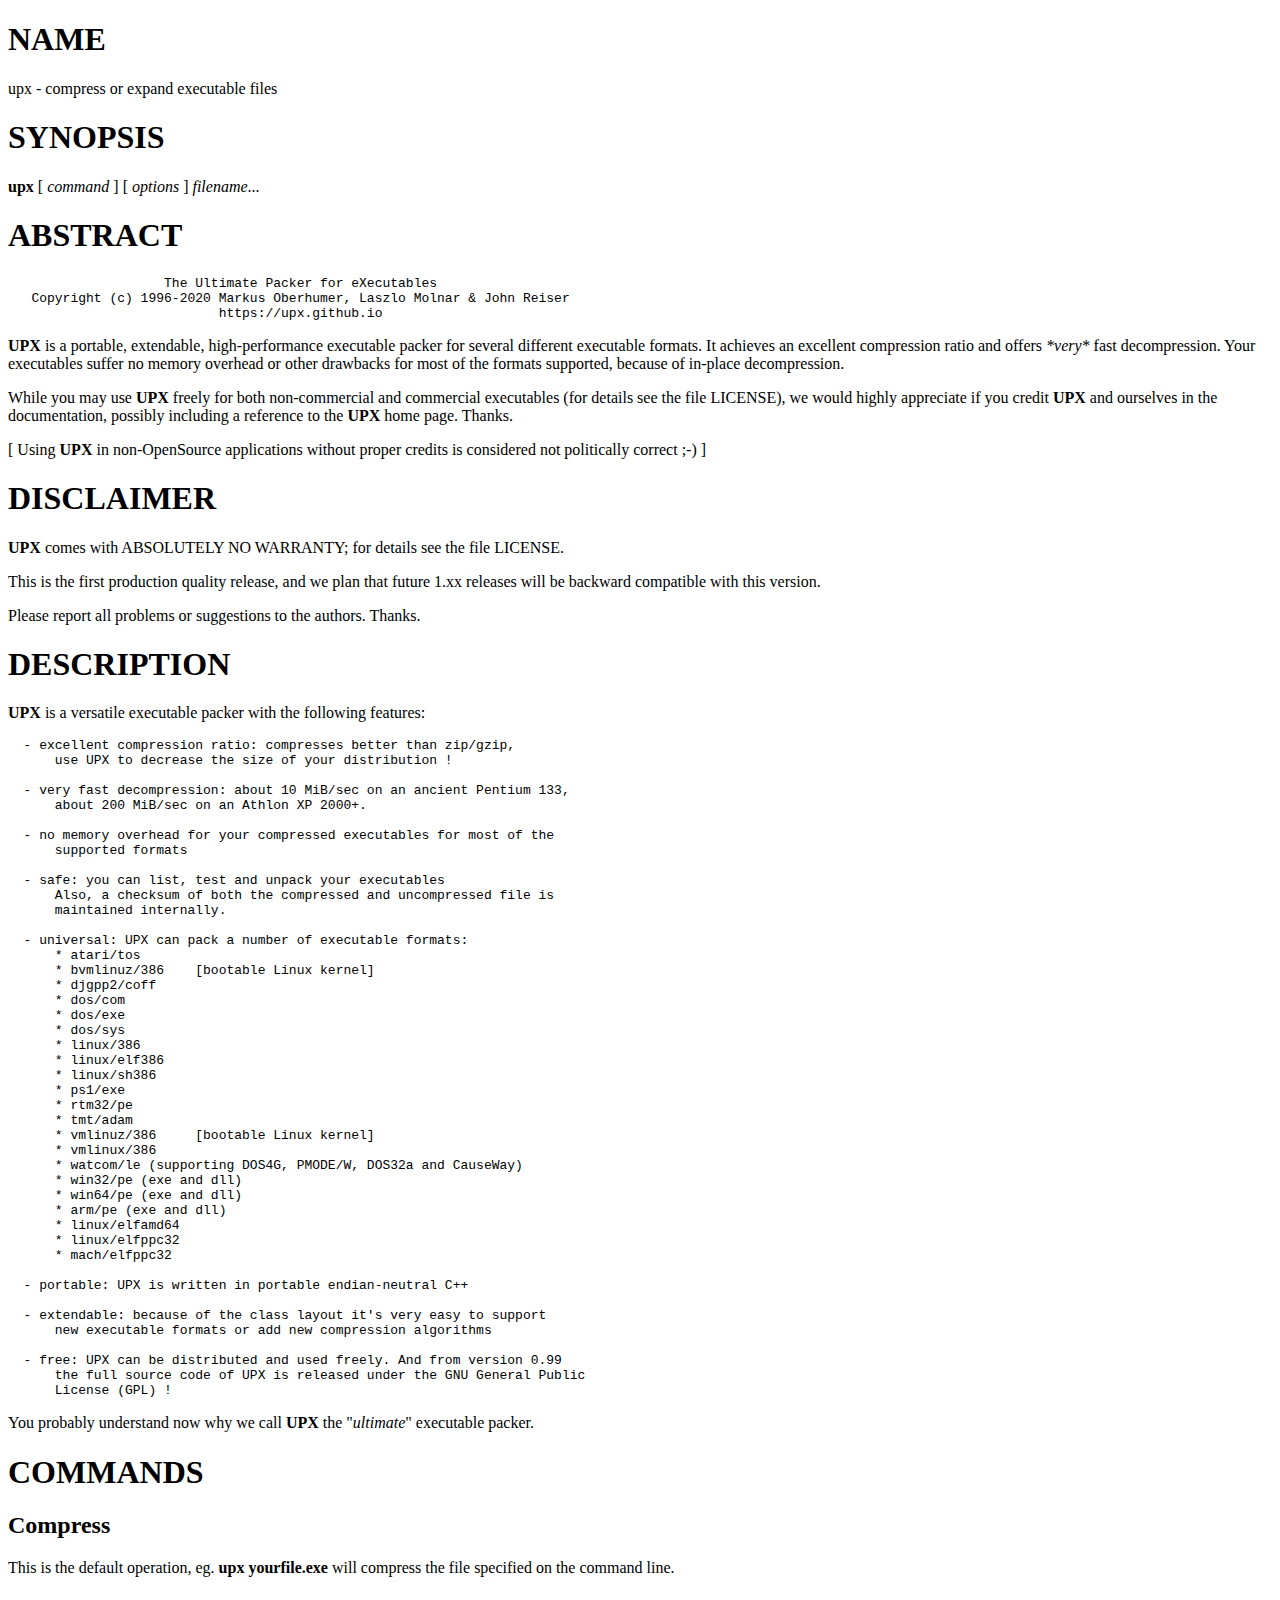
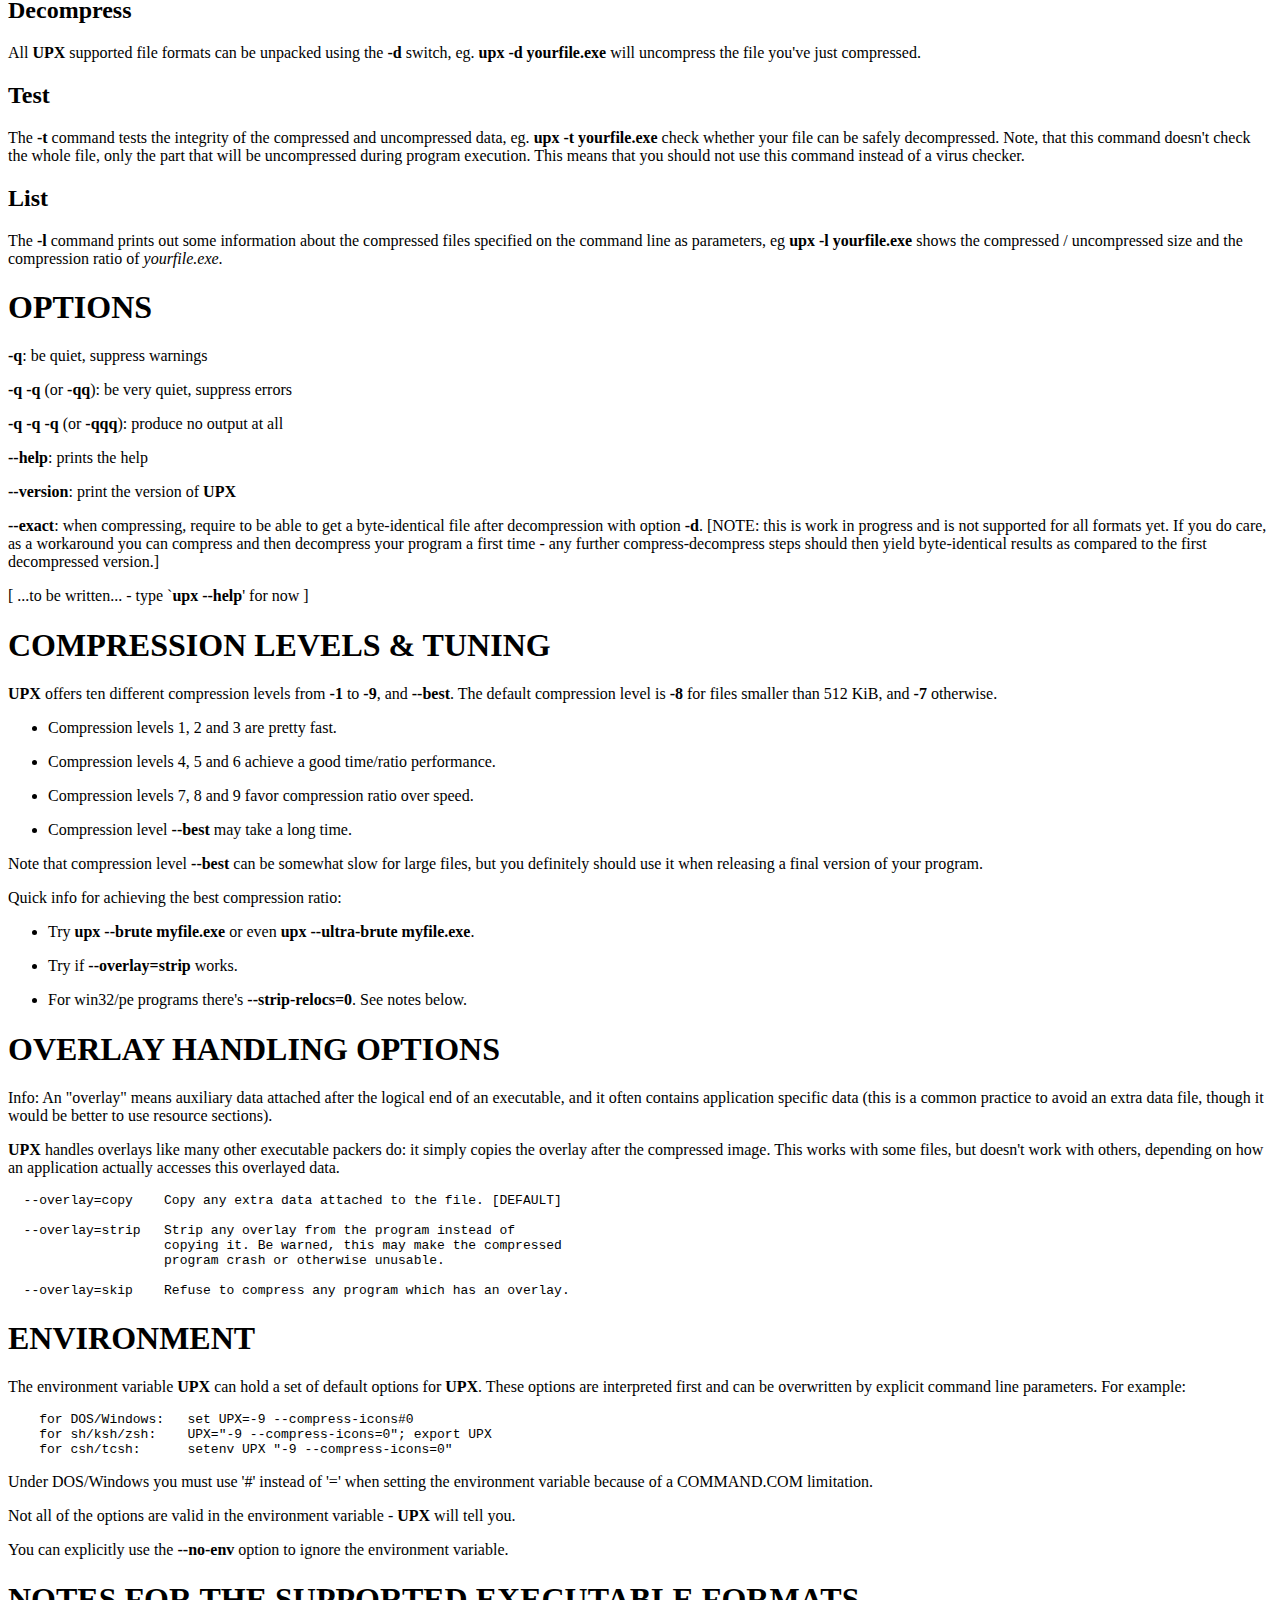
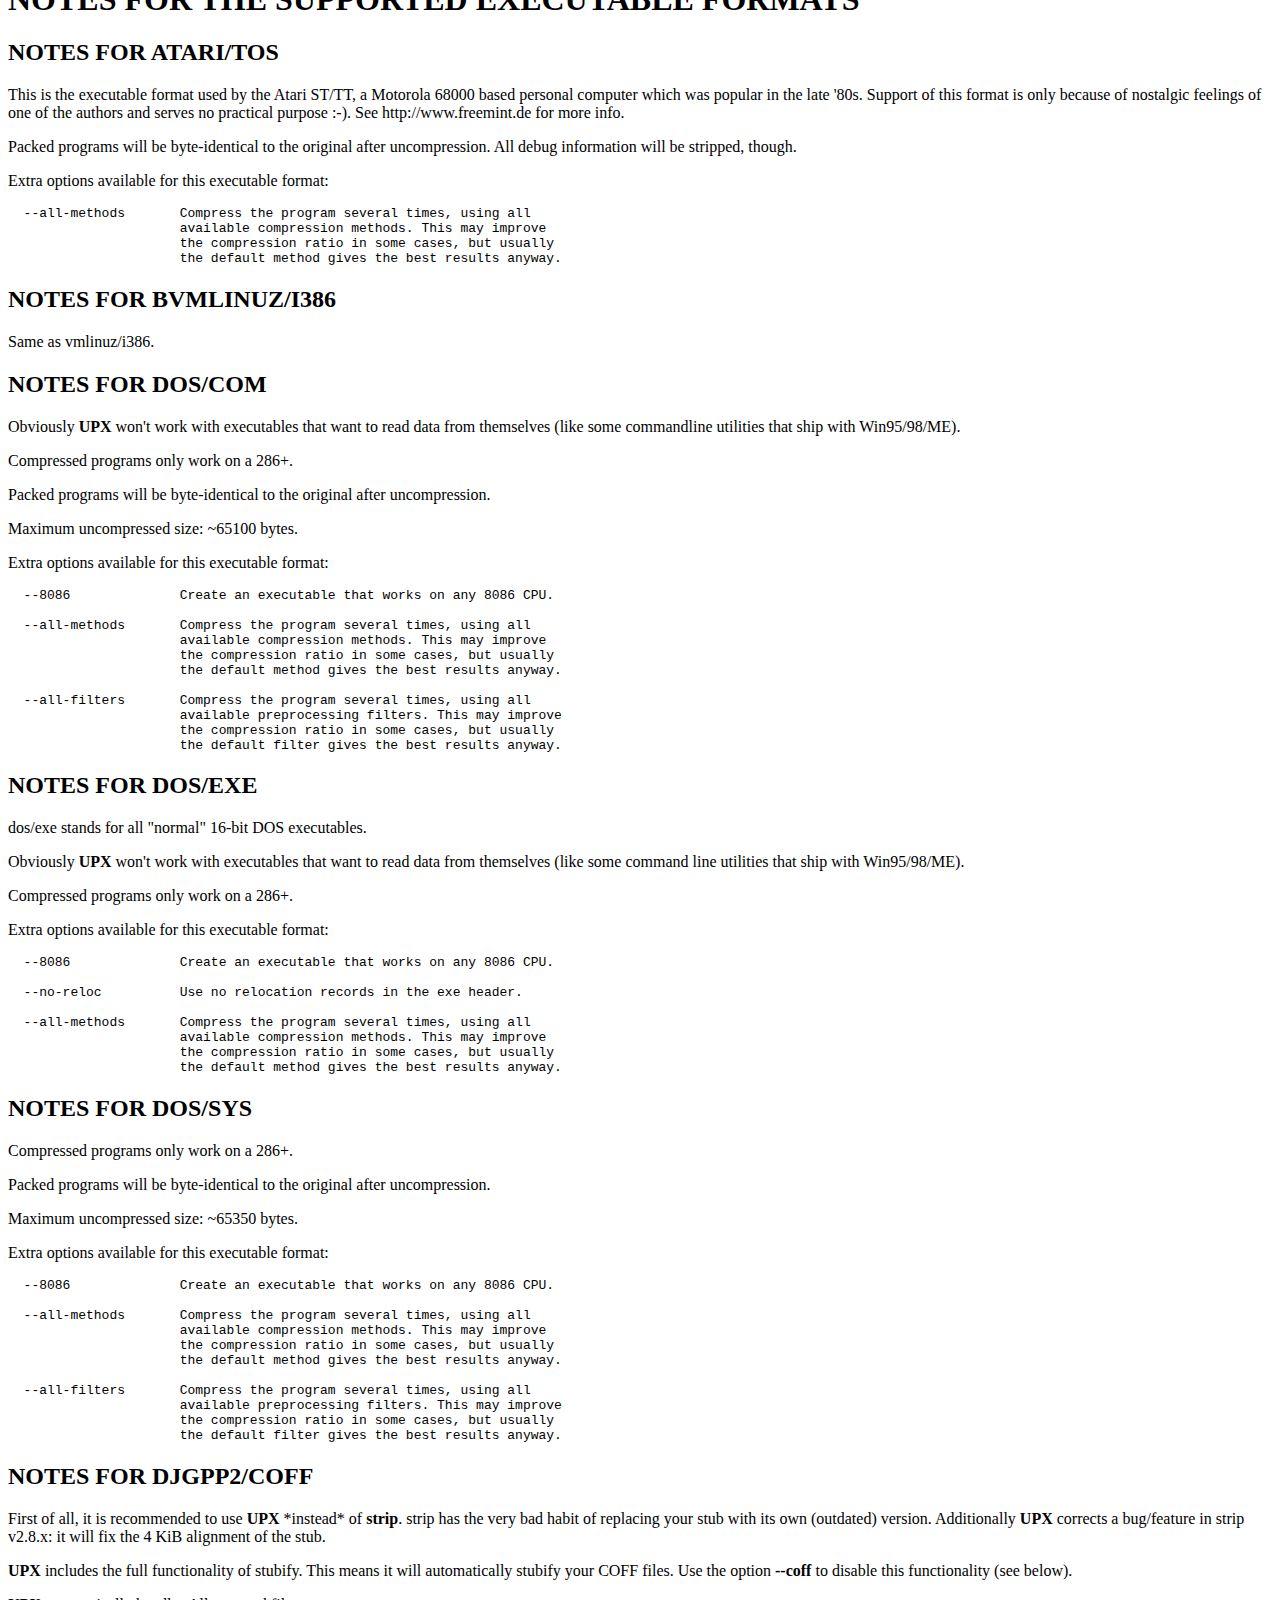
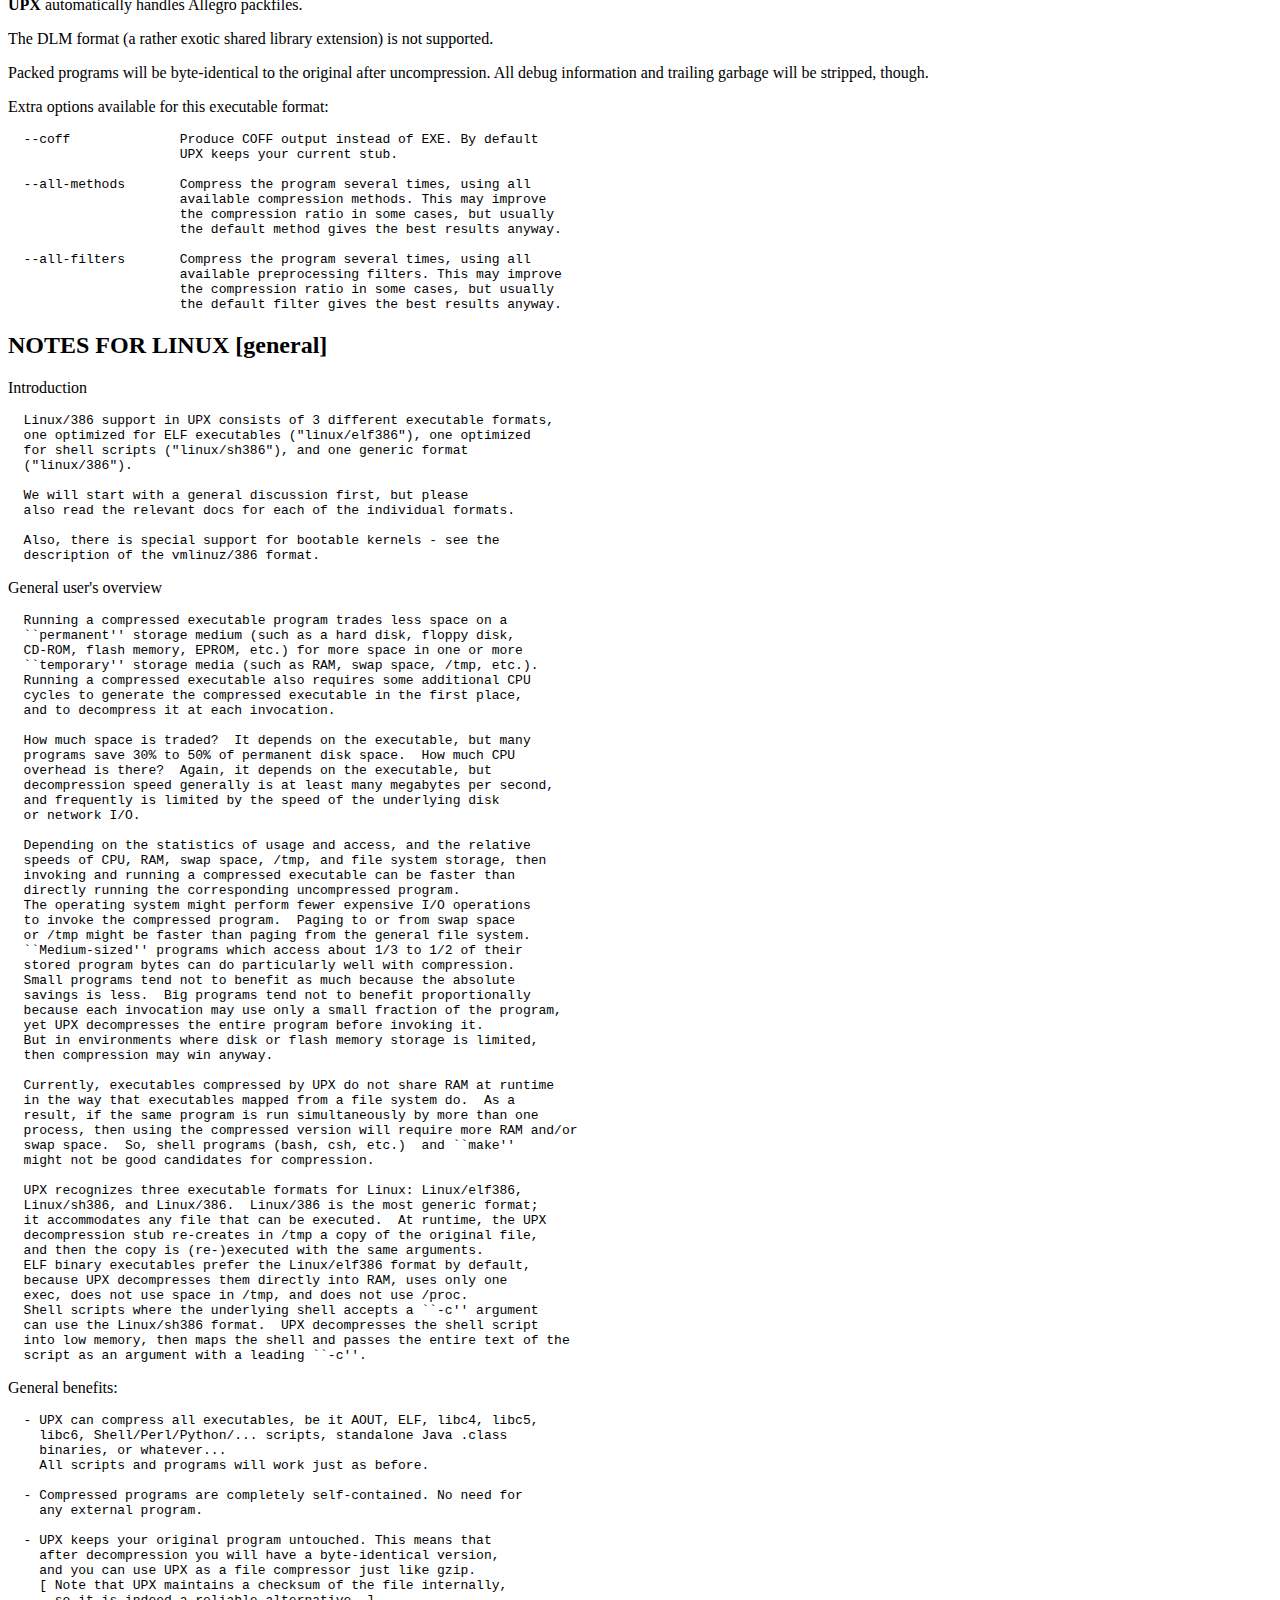
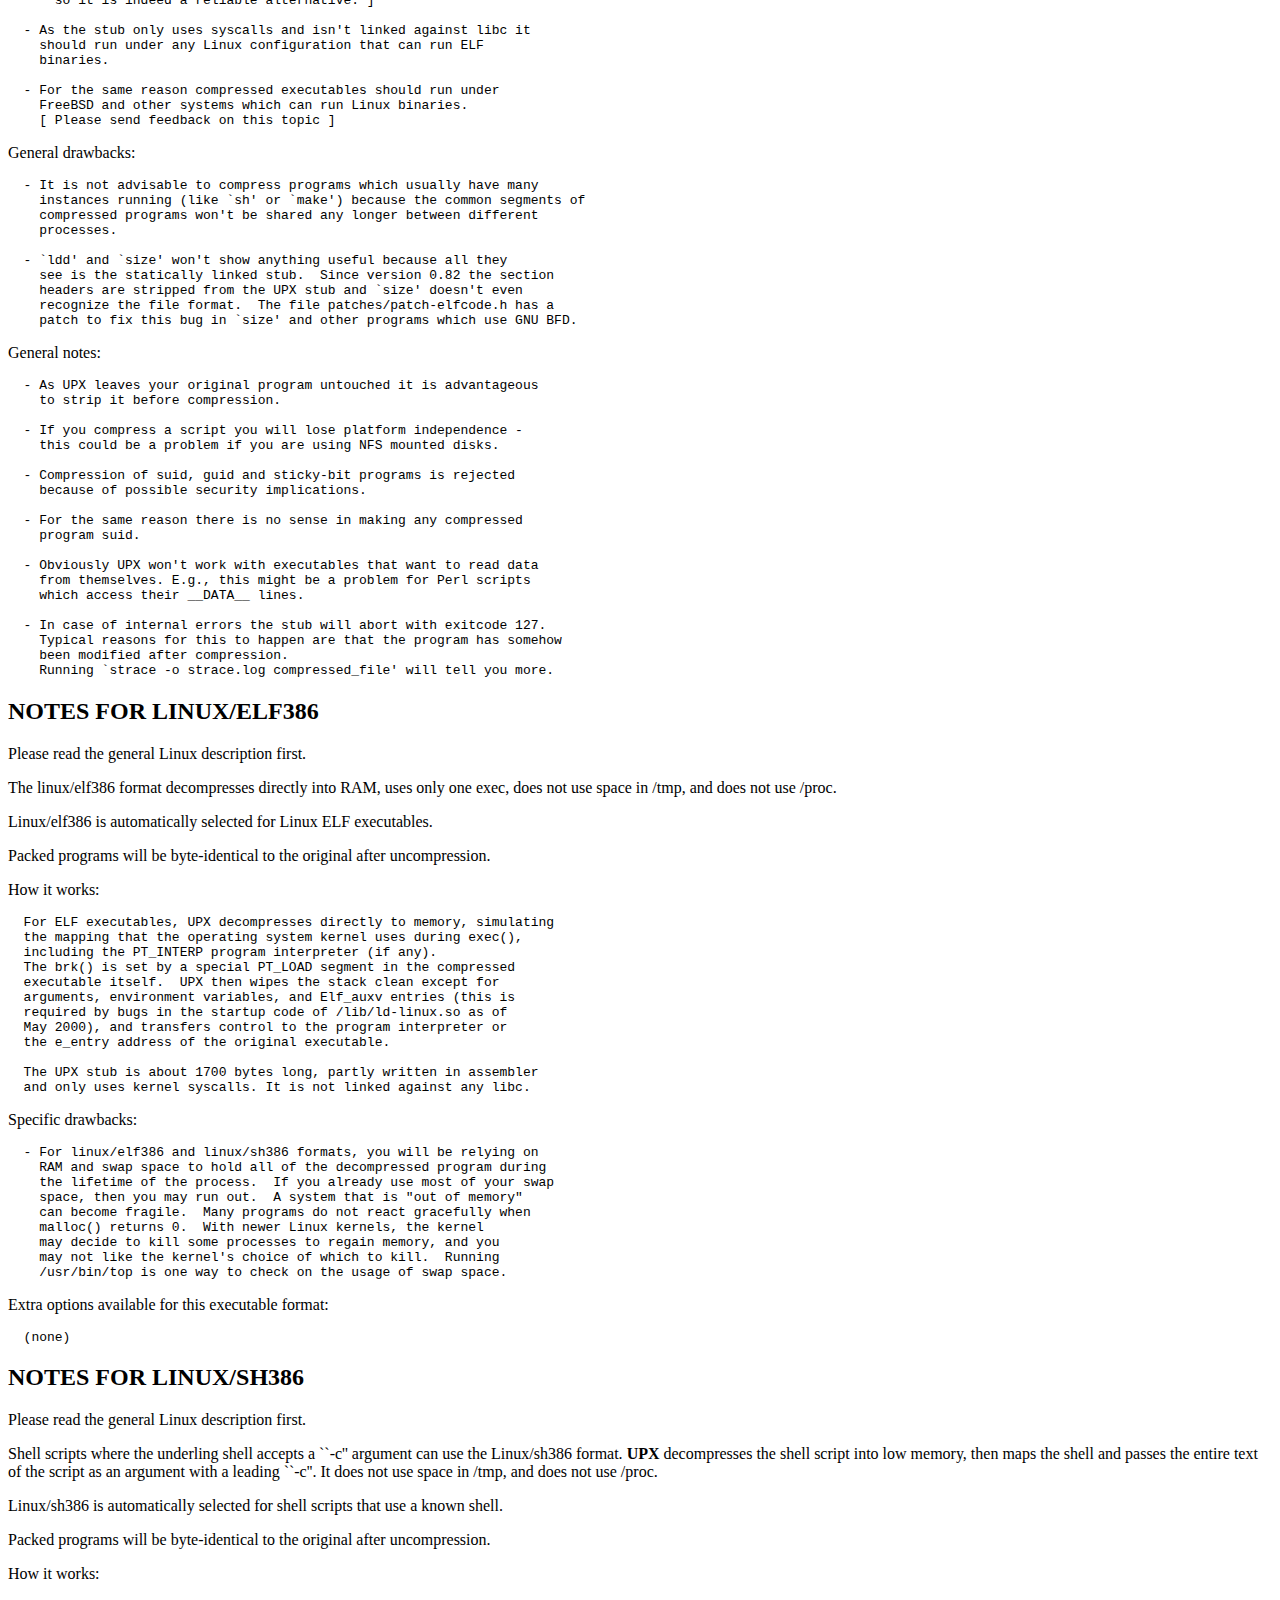
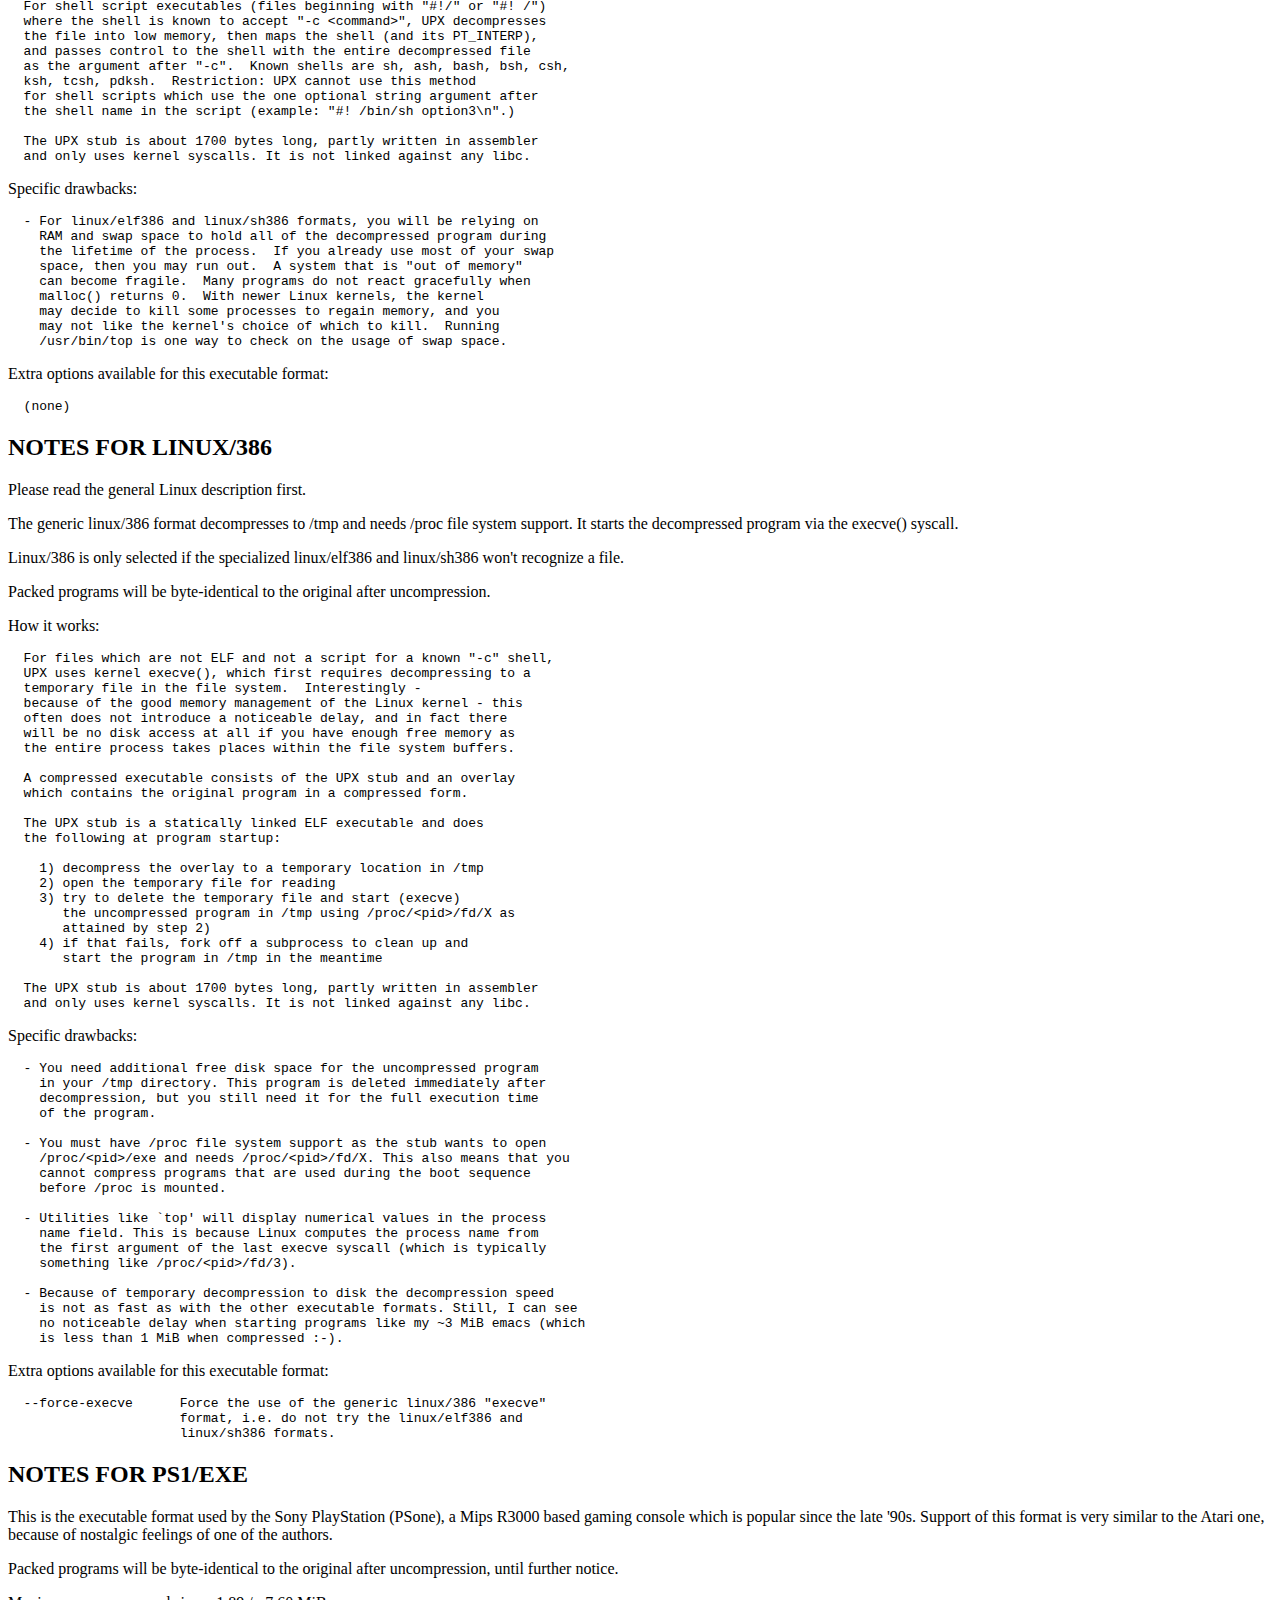
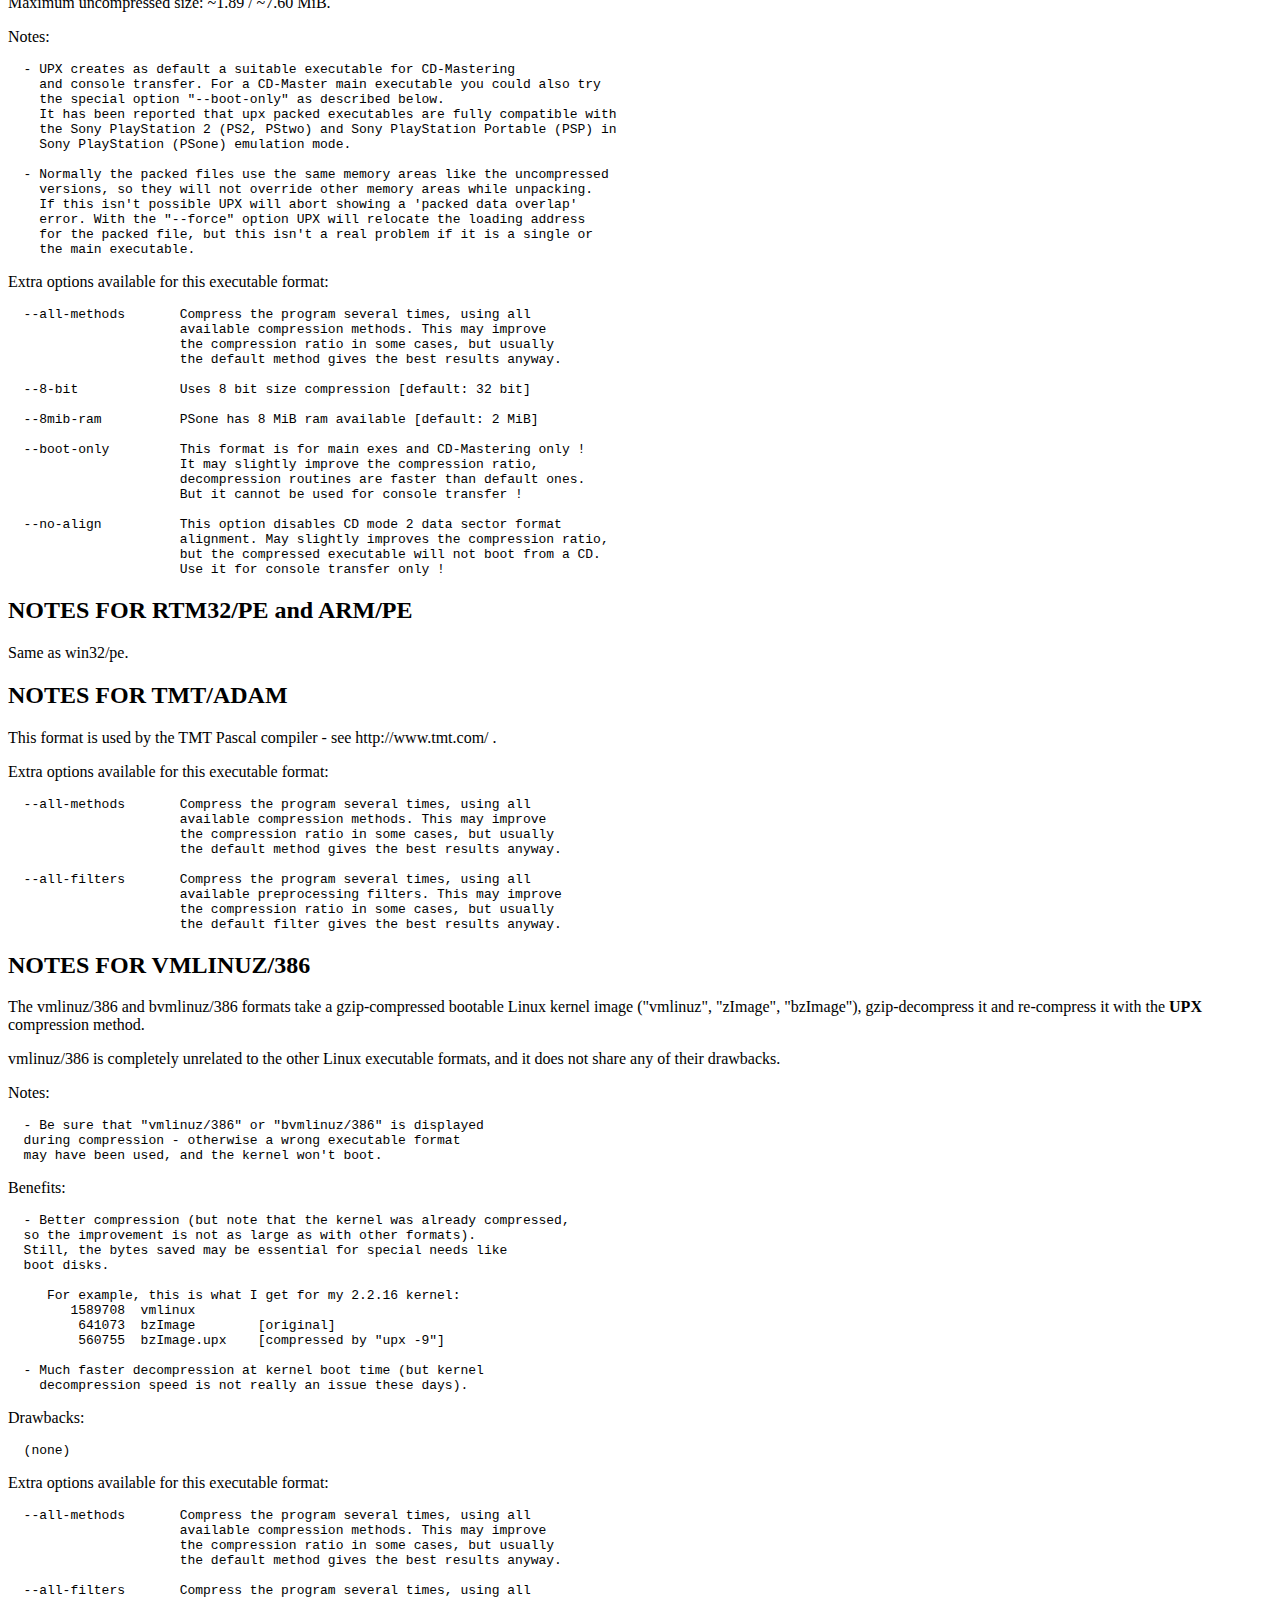
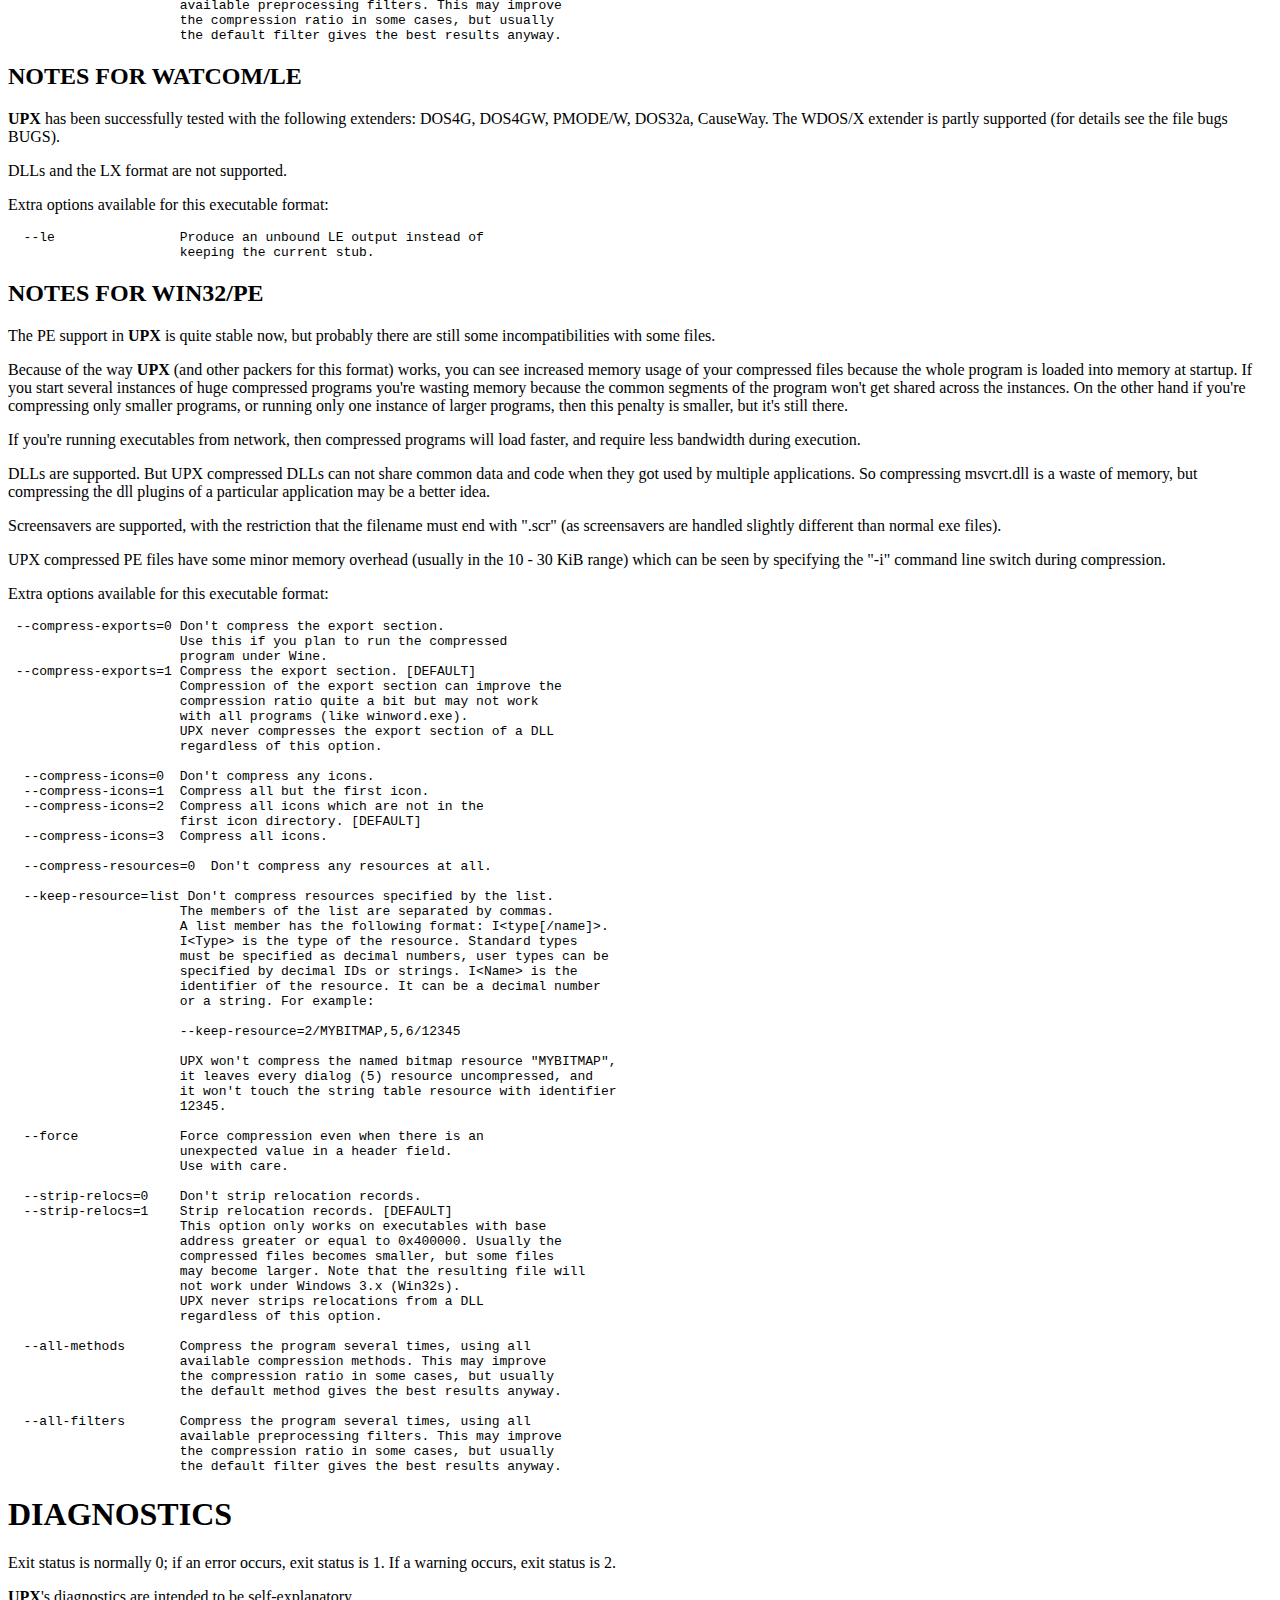
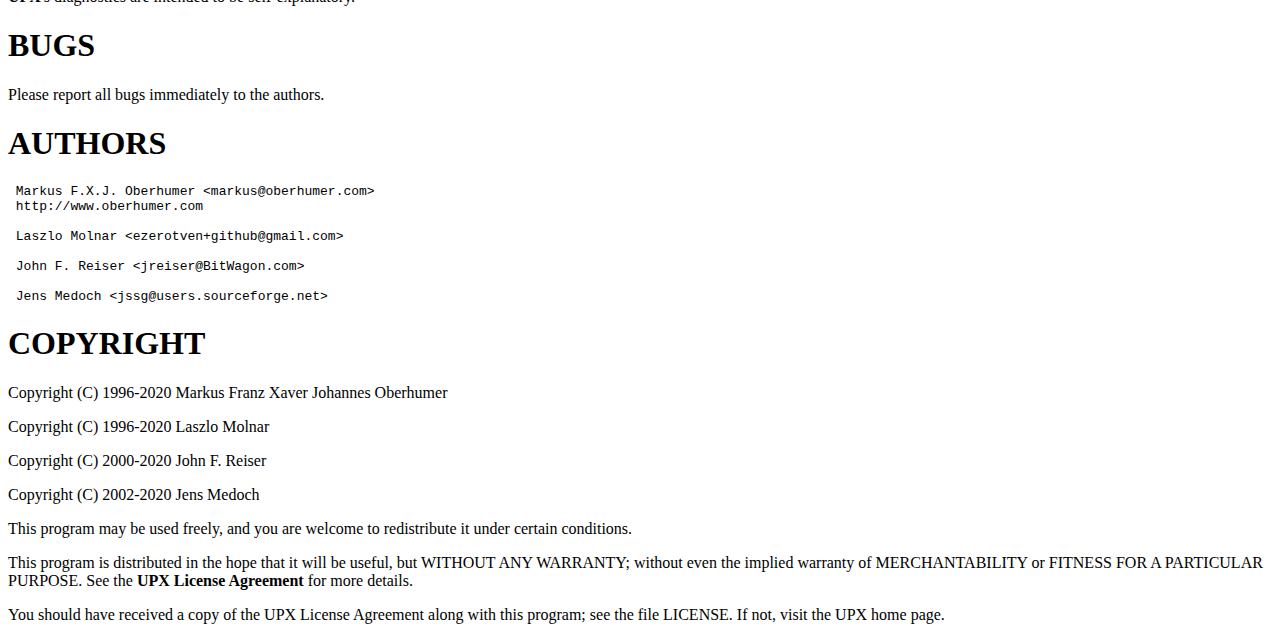
<file: upx-3.96-amd64_linux/upx.html>
<?xml version="1.0" ?>
<!DOCTYPE html PUBLIC "-//W3C//DTD XHTML 1.0 Strict//EN" "http://www.w3.org/TR/xhtml1/DTD/xhtml1-strict.dtd">
<html xmlns="http://www.w3.org/1999/xhtml">
<head>
<title>upx - compress or expand executable files</title>
<meta http-equiv="content-type" content="text/html; charset=utf-8" />
<link rev="made" href="mailto:root@localhost" />
</head>

<body>



<h1 id="NAME">NAME</h1>

<p>upx - compress or expand executable files</p>

<h1 id="SYNOPSIS">SYNOPSIS</h1>

<p><b>upx</b> <span style="white-space: nowrap;">[ <i>command</i> ]</span> <span style="white-space: nowrap;">[ <i>options</i> ]</span> <i>filename</i>...</p>

<h1 id="ABSTRACT">ABSTRACT</h1>

<pre><code>                    The Ultimate Packer for eXecutables
   Copyright (c) 1996-2020 Markus Oberhumer, Laszlo Molnar &amp; John Reiser
                           https://upx.github.io</code></pre>

<p><b>UPX</b> is a portable, extendable, high-performance executable packer for several different executable formats. It achieves an excellent compression ratio and offers <i>*very*</i> fast decompression. Your executables suffer no memory overhead or other drawbacks for most of the formats supported, because of in-place decompression.</p>

<p>While you may use <b>UPX</b> freely for both non-commercial and commercial executables (for details see the file LICENSE), we would highly appreciate if you credit <b>UPX</b> and ourselves in the documentation, possibly including a reference to the <b>UPX</b> home page. Thanks.</p>

<p>[ Using <b>UPX</b> in non-OpenSource applications without proper credits is considered not politically correct ;-) ]</p>

<h1 id="DISCLAIMER">DISCLAIMER</h1>

<p><b>UPX</b> comes with ABSOLUTELY NO WARRANTY; for details see the file LICENSE.</p>

<p>This is the first production quality release, and we plan that future 1.xx releases will be backward compatible with this version.</p>

<p>Please report all problems or suggestions to the authors. Thanks.</p>

<h1 id="DESCRIPTION">DESCRIPTION</h1>

<p><b>UPX</b> is a versatile executable packer with the following features:</p>

<pre><code>  - excellent compression ratio: compresses better than zip/gzip,
      use UPX to decrease the size of your distribution !

  - very fast decompression: about 10 MiB/sec on an ancient Pentium 133,
      about 200 MiB/sec on an Athlon XP 2000+.

  - no memory overhead for your compressed executables for most of the
      supported formats

  - safe: you can list, test and unpack your executables
      Also, a checksum of both the compressed and uncompressed file is
      maintained internally.

  - universal: UPX can pack a number of executable formats:
      * atari/tos
      * bvmlinuz/386    [bootable Linux kernel]
      * djgpp2/coff
      * dos/com
      * dos/exe
      * dos/sys
      * linux/386
      * linux/elf386
      * linux/sh386
      * ps1/exe
      * rtm32/pe
      * tmt/adam
      * vmlinuz/386     [bootable Linux kernel]
      * vmlinux/386
      * watcom/le (supporting DOS4G, PMODE/W, DOS32a and CauseWay)
      * win32/pe (exe and dll)
      * win64/pe (exe and dll)
      * arm/pe (exe and dll)
      * linux/elfamd64
      * linux/elfppc32
      * mach/elfppc32

  - portable: UPX is written in portable endian-neutral C++

  - extendable: because of the class layout it&#39;s very easy to support
      new executable formats or add new compression algorithms

  - free: UPX can be distributed and used freely. And from version 0.99
      the full source code of UPX is released under the GNU General Public
      License (GPL) !</code></pre>

<p>You probably understand now why we call <b>UPX</b> the &quot;<i>ultimate</i>&quot; executable packer.</p>

<h1 id="COMMANDS">COMMANDS</h1>

<h2 id="Compress">Compress</h2>

<p>This is the default operation, eg. <b>upx yourfile.exe</b> will compress the file specified on the command line.</p>

<h2 id="Decompress">Decompress</h2>

<p>All <b>UPX</b> supported file formats can be unpacked using the <b>-d</b> switch, eg. <b>upx -d yourfile.exe</b> will uncompress the file you&#39;ve just compressed.</p>

<h2 id="Test">Test</h2>

<p>The <b>-t</b> command tests the integrity of the compressed and uncompressed data, eg. <b>upx -t yourfile.exe</b> check whether your file can be safely decompressed. Note, that this command doesn&#39;t check the whole file, only the part that will be uncompressed during program execution. This means that you should not use this command instead of a virus checker.</p>

<h2 id="List">List</h2>

<p>The <b>-l</b> command prints out some information about the compressed files specified on the command line as parameters, eg <b>upx -l yourfile.exe</b> shows the compressed / uncompressed size and the compression ratio of <i>yourfile.exe</i>.</p>

<h1 id="OPTIONS">OPTIONS</h1>

<p><b>-q</b>: be quiet, suppress warnings</p>

<p><b>-q -q</b> (or <b>-qq</b>): be very quiet, suppress errors</p>

<p><b>-q -q -q</b> (or <b>-qqq</b>): produce no output at all</p>

<p><b>--help</b>: prints the help</p>

<p><b>--version</b>: print the version of <b>UPX</b></p>

<p><b>--exact</b>: when compressing, require to be able to get a byte-identical file after decompression with option <b>-d</b>. [NOTE: this is work in progress and is not supported for all formats yet. If you do care, as a workaround you can compress and then decompress your program a first time - any further compress-decompress steps should then yield byte-identical results as compared to the first decompressed version.]</p>

<p>[ ...to be written... - type `<b>upx --help</b>&#39; for now ]</p>

<h1 id="COMPRESSION-LEVELS-TUNING">COMPRESSION LEVELS &amp; TUNING</h1>

<p><b>UPX</b> offers ten different compression levels from <b>-1</b> to <b>-9</b>, and <b>--best</b>. The default compression level is <b>-8</b> for files smaller than 512 KiB, and <b>-7</b> otherwise.</p>

<ul>

<li><p>Compression levels 1, 2 and 3 are pretty fast.</p>

</li>
<li><p>Compression levels 4, 5 and 6 achieve a good time/ratio performance.</p>

</li>
<li><p>Compression levels 7, 8 and 9 favor compression ratio over speed.</p>

</li>
<li><p>Compression level <b>--best</b> may take a long time.</p>

</li>
</ul>

<p>Note that compression level <b>--best</b> can be somewhat slow for large files, but you definitely should use it when releasing a final version of your program.</p>

<p>Quick info for achieving the best compression ratio:</p>

<ul>

<li><p>Try <b>upx --brute myfile.exe</b> or even <b>upx --ultra-brute myfile.exe</b>.</p>

</li>
<li><p>Try if <b>--overlay=strip</b> works.</p>

</li>
<li><p>For win32/pe programs there&#39;s <b>--strip-relocs=0</b>. See notes below.</p>

</li>
</ul>

<h1 id="OVERLAY-HANDLING-OPTIONS">OVERLAY HANDLING OPTIONS</h1>

<p>Info: An &quot;overlay&quot; means auxiliary data attached after the logical end of an executable, and it often contains application specific data (this is a common practice to avoid an extra data file, though it would be better to use resource sections).</p>

<p><b>UPX</b> handles overlays like many other executable packers do: it simply copies the overlay after the compressed image. This works with some files, but doesn&#39;t work with others, depending on how an application actually accesses this overlayed data.</p>

<pre><code>  --overlay=copy    Copy any extra data attached to the file. [DEFAULT]

  --overlay=strip   Strip any overlay from the program instead of
                    copying it. Be warned, this may make the compressed
                    program crash or otherwise unusable.

  --overlay=skip    Refuse to compress any program which has an overlay.</code></pre>

<h1 id="ENVIRONMENT">ENVIRONMENT</h1>

<p>The environment variable <b>UPX</b> can hold a set of default options for <b>UPX</b>. These options are interpreted first and can be overwritten by explicit command line parameters. For example:</p>

<pre><code>    for DOS/Windows:   set UPX=-9 --compress-icons#0
    for sh/ksh/zsh:    UPX=&quot;-9 --compress-icons=0&quot;; export UPX
    for csh/tcsh:      setenv UPX &quot;-9 --compress-icons=0&quot;</code></pre>

<p>Under DOS/Windows you must use &#39;#&#39; instead of &#39;=&#39; when setting the environment variable because of a COMMAND.COM limitation.</p>

<p>Not all of the options are valid in the environment variable - <b>UPX</b> will tell you.</p>

<p>You can explicitly use the <b>--no-env</b> option to ignore the environment variable.</p>

<h1 id="NOTES-FOR-THE-SUPPORTED-EXECUTABLE-FORMATS">NOTES FOR THE SUPPORTED EXECUTABLE FORMATS</h1>

<h2 id="NOTES-FOR-ATARI-TOS">NOTES FOR ATARI/TOS</h2>

<p>This is the executable format used by the Atari ST/TT, a Motorola 68000 based personal computer which was popular in the late &#39;80s. Support of this format is only because of nostalgic feelings of one of the authors and serves no practical purpose :-). See http://www.freemint.de for more info.</p>

<p>Packed programs will be byte-identical to the original after uncompression. All debug information will be stripped, though.</p>

<p>Extra options available for this executable format:</p>

<pre><code>  --all-methods       Compress the program several times, using all
                      available compression methods. This may improve
                      the compression ratio in some cases, but usually
                      the default method gives the best results anyway.</code></pre>

<h2 id="NOTES-FOR-BVMLINUZ-I386">NOTES FOR BVMLINUZ/I386</h2>

<p>Same as vmlinuz/i386.</p>

<h2 id="NOTES-FOR-DOS-COM">NOTES FOR DOS/COM</h2>

<p>Obviously <b>UPX</b> won&#39;t work with executables that want to read data from themselves (like some commandline utilities that ship with Win95/98/ME).</p>

<p>Compressed programs only work on a 286+.</p>

<p>Packed programs will be byte-identical to the original after uncompression.</p>

<p>Maximum uncompressed size: ~65100 bytes.</p>

<p>Extra options available for this executable format:</p>

<pre><code>  --8086              Create an executable that works on any 8086 CPU.

  --all-methods       Compress the program several times, using all
                      available compression methods. This may improve
                      the compression ratio in some cases, but usually
                      the default method gives the best results anyway.

  --all-filters       Compress the program several times, using all
                      available preprocessing filters. This may improve
                      the compression ratio in some cases, but usually
                      the default filter gives the best results anyway.</code></pre>

<h2 id="NOTES-FOR-DOS-EXE">NOTES FOR DOS/EXE</h2>

<p>dos/exe stands for all &quot;normal&quot; 16-bit DOS executables.</p>

<p>Obviously <b>UPX</b> won&#39;t work with executables that want to read data from themselves (like some command line utilities that ship with Win95/98/ME).</p>

<p>Compressed programs only work on a 286+.</p>

<p>Extra options available for this executable format:</p>

<pre><code>  --8086              Create an executable that works on any 8086 CPU.

  --no-reloc          Use no relocation records in the exe header.

  --all-methods       Compress the program several times, using all
                      available compression methods. This may improve
                      the compression ratio in some cases, but usually
                      the default method gives the best results anyway.</code></pre>

<h2 id="NOTES-FOR-DOS-SYS">NOTES FOR DOS/SYS</h2>

<p>Compressed programs only work on a 286+.</p>

<p>Packed programs will be byte-identical to the original after uncompression.</p>

<p>Maximum uncompressed size: ~65350 bytes.</p>

<p>Extra options available for this executable format:</p>

<pre><code>  --8086              Create an executable that works on any 8086 CPU.

  --all-methods       Compress the program several times, using all
                      available compression methods. This may improve
                      the compression ratio in some cases, but usually
                      the default method gives the best results anyway.

  --all-filters       Compress the program several times, using all
                      available preprocessing filters. This may improve
                      the compression ratio in some cases, but usually
                      the default filter gives the best results anyway.</code></pre>

<h2 id="NOTES-FOR-DJGPP2-COFF">NOTES FOR DJGPP2/COFF</h2>

<p>First of all, it is recommended to use <b>UPX</b> *instead* of <b>strip</b>. strip has the very bad habit of replacing your stub with its own (outdated) version. Additionally <b>UPX</b> corrects a bug/feature in strip v2.8.x: it will fix the 4 KiB alignment of the stub.</p>

<p><b>UPX</b> includes the full functionality of stubify. This means it will automatically stubify your COFF files. Use the option <b>--coff</b> to disable this functionality (see below).</p>

<p><b>UPX</b> automatically handles Allegro packfiles.</p>

<p>The DLM format (a rather exotic shared library extension) is not supported.</p>

<p>Packed programs will be byte-identical to the original after uncompression. All debug information and trailing garbage will be stripped, though.</p>

<p>Extra options available for this executable format:</p>

<pre><code>  --coff              Produce COFF output instead of EXE. By default
                      UPX keeps your current stub.

  --all-methods       Compress the program several times, using all
                      available compression methods. This may improve
                      the compression ratio in some cases, but usually
                      the default method gives the best results anyway.

  --all-filters       Compress the program several times, using all
                      available preprocessing filters. This may improve
                      the compression ratio in some cases, but usually
                      the default filter gives the best results anyway.</code></pre>

<h2 id="NOTES-FOR-LINUX-general">NOTES FOR LINUX [general]</h2>

<p>Introduction</p>

<pre><code>  Linux/386 support in UPX consists of 3 different executable formats,
  one optimized for ELF executables (&quot;linux/elf386&quot;), one optimized
  for shell scripts (&quot;linux/sh386&quot;), and one generic format
  (&quot;linux/386&quot;).

  We will start with a general discussion first, but please
  also read the relevant docs for each of the individual formats.

  Also, there is special support for bootable kernels - see the
  description of the vmlinuz/386 format.</code></pre>

<p>General user&#39;s overview</p>

<pre><code>  Running a compressed executable program trades less space on a
  ``permanent&#39;&#39; storage medium (such as a hard disk, floppy disk,
  CD-ROM, flash memory, EPROM, etc.) for more space in one or more
  ``temporary&#39;&#39; storage media (such as RAM, swap space, /tmp, etc.).
  Running a compressed executable also requires some additional CPU
  cycles to generate the compressed executable in the first place,
  and to decompress it at each invocation.

  How much space is traded?  It depends on the executable, but many
  programs save 30% to 50% of permanent disk space.  How much CPU
  overhead is there?  Again, it depends on the executable, but
  decompression speed generally is at least many megabytes per second,
  and frequently is limited by the speed of the underlying disk
  or network I/O.

  Depending on the statistics of usage and access, and the relative
  speeds of CPU, RAM, swap space, /tmp, and file system storage, then
  invoking and running a compressed executable can be faster than
  directly running the corresponding uncompressed program.
  The operating system might perform fewer expensive I/O operations
  to invoke the compressed program.  Paging to or from swap space
  or /tmp might be faster than paging from the general file system.
  ``Medium-sized&#39;&#39; programs which access about 1/3 to 1/2 of their
  stored program bytes can do particularly well with compression.
  Small programs tend not to benefit as much because the absolute
  savings is less.  Big programs tend not to benefit proportionally
  because each invocation may use only a small fraction of the program,
  yet UPX decompresses the entire program before invoking it.
  But in environments where disk or flash memory storage is limited,
  then compression may win anyway.

  Currently, executables compressed by UPX do not share RAM at runtime
  in the way that executables mapped from a file system do.  As a
  result, if the same program is run simultaneously by more than one
  process, then using the compressed version will require more RAM and/or
  swap space.  So, shell programs (bash, csh, etc.)  and ``make&#39;&#39;
  might not be good candidates for compression.

  UPX recognizes three executable formats for Linux: Linux/elf386,
  Linux/sh386, and Linux/386.  Linux/386 is the most generic format;
  it accommodates any file that can be executed.  At runtime, the UPX
  decompression stub re-creates in /tmp a copy of the original file,
  and then the copy is (re-)executed with the same arguments.
  ELF binary executables prefer the Linux/elf386 format by default,
  because UPX decompresses them directly into RAM, uses only one
  exec, does not use space in /tmp, and does not use /proc.
  Shell scripts where the underlying shell accepts a ``-c&#39;&#39; argument
  can use the Linux/sh386 format.  UPX decompresses the shell script
  into low memory, then maps the shell and passes the entire text of the
  script as an argument with a leading ``-c&#39;&#39;.</code></pre>

<p>General benefits:</p>

<pre><code>  - UPX can compress all executables, be it AOUT, ELF, libc4, libc5,
    libc6, Shell/Perl/Python/... scripts, standalone Java .class
    binaries, or whatever...
    All scripts and programs will work just as before.

  - Compressed programs are completely self-contained. No need for
    any external program.

  - UPX keeps your original program untouched. This means that
    after decompression you will have a byte-identical version,
    and you can use UPX as a file compressor just like gzip.
    [ Note that UPX maintains a checksum of the file internally,
      so it is indeed a reliable alternative. ]

  - As the stub only uses syscalls and isn&#39;t linked against libc it
    should run under any Linux configuration that can run ELF
    binaries.

  - For the same reason compressed executables should run under
    FreeBSD and other systems which can run Linux binaries.
    [ Please send feedback on this topic ]</code></pre>

<p>General drawbacks:</p>

<pre><code>  - It is not advisable to compress programs which usually have many
    instances running (like `sh&#39; or `make&#39;) because the common segments of
    compressed programs won&#39;t be shared any longer between different
    processes.

  - `ldd&#39; and `size&#39; won&#39;t show anything useful because all they
    see is the statically linked stub.  Since version 0.82 the section
    headers are stripped from the UPX stub and `size&#39; doesn&#39;t even
    recognize the file format.  The file patches/patch-elfcode.h has a
    patch to fix this bug in `size&#39; and other programs which use GNU BFD.</code></pre>

<p>General notes:</p>

<pre><code>  - As UPX leaves your original program untouched it is advantageous
    to strip it before compression.

  - If you compress a script you will lose platform independence -
    this could be a problem if you are using NFS mounted disks.

  - Compression of suid, guid and sticky-bit programs is rejected
    because of possible security implications.

  - For the same reason there is no sense in making any compressed
    program suid.

  - Obviously UPX won&#39;t work with executables that want to read data
    from themselves. E.g., this might be a problem for Perl scripts
    which access their __DATA__ lines.

  - In case of internal errors the stub will abort with exitcode 127.
    Typical reasons for this to happen are that the program has somehow
    been modified after compression.
    Running `strace -o strace.log compressed_file&#39; will tell you more.</code></pre>

<h2 id="NOTES-FOR-LINUX-ELF386">NOTES FOR LINUX/ELF386</h2>

<p>Please read the general Linux description first.</p>

<p>The linux/elf386 format decompresses directly into RAM, uses only one exec, does not use space in /tmp, and does not use /proc.</p>

<p>Linux/elf386 is automatically selected for Linux ELF executables.</p>

<p>Packed programs will be byte-identical to the original after uncompression.</p>

<p>How it works:</p>

<pre><code>  For ELF executables, UPX decompresses directly to memory, simulating
  the mapping that the operating system kernel uses during exec(),
  including the PT_INTERP program interpreter (if any).
  The brk() is set by a special PT_LOAD segment in the compressed
  executable itself.  UPX then wipes the stack clean except for
  arguments, environment variables, and Elf_auxv entries (this is
  required by bugs in the startup code of /lib/ld-linux.so as of
  May 2000), and transfers control to the program interpreter or
  the e_entry address of the original executable.

  The UPX stub is about 1700 bytes long, partly written in assembler
  and only uses kernel syscalls. It is not linked against any libc.</code></pre>

<p>Specific drawbacks:</p>

<pre><code>  - For linux/elf386 and linux/sh386 formats, you will be relying on
    RAM and swap space to hold all of the decompressed program during
    the lifetime of the process.  If you already use most of your swap
    space, then you may run out.  A system that is &quot;out of memory&quot;
    can become fragile.  Many programs do not react gracefully when
    malloc() returns 0.  With newer Linux kernels, the kernel
    may decide to kill some processes to regain memory, and you
    may not like the kernel&#39;s choice of which to kill.  Running
    /usr/bin/top is one way to check on the usage of swap space.</code></pre>

<p>Extra options available for this executable format:</p>

<pre><code>  (none)</code></pre>

<h2 id="NOTES-FOR-LINUX-SH386">NOTES FOR LINUX/SH386</h2>

<p>Please read the general Linux description first.</p>

<p>Shell scripts where the underling shell accepts a ``-c&#39;&#39; argument can use the Linux/sh386 format. <b>UPX</b> decompresses the shell script into low memory, then maps the shell and passes the entire text of the script as an argument with a leading ``-c&#39;&#39;. It does not use space in /tmp, and does not use /proc.</p>

<p>Linux/sh386 is automatically selected for shell scripts that use a known shell.</p>

<p>Packed programs will be byte-identical to the original after uncompression.</p>

<p>How it works:</p>

<pre><code>  For shell script executables (files beginning with &quot;#!/&quot; or &quot;#! /&quot;)
  where the shell is known to accept &quot;-c &lt;command&gt;&quot;, UPX decompresses
  the file into low memory, then maps the shell (and its PT_INTERP),
  and passes control to the shell with the entire decompressed file
  as the argument after &quot;-c&quot;.  Known shells are sh, ash, bash, bsh, csh,
  ksh, tcsh, pdksh.  Restriction: UPX cannot use this method
  for shell scripts which use the one optional string argument after
  the shell name in the script (example: &quot;#! /bin/sh option3\n&quot;.)

  The UPX stub is about 1700 bytes long, partly written in assembler
  and only uses kernel syscalls. It is not linked against any libc.</code></pre>

<p>Specific drawbacks:</p>

<pre><code>  - For linux/elf386 and linux/sh386 formats, you will be relying on
    RAM and swap space to hold all of the decompressed program during
    the lifetime of the process.  If you already use most of your swap
    space, then you may run out.  A system that is &quot;out of memory&quot;
    can become fragile.  Many programs do not react gracefully when
    malloc() returns 0.  With newer Linux kernels, the kernel
    may decide to kill some processes to regain memory, and you
    may not like the kernel&#39;s choice of which to kill.  Running
    /usr/bin/top is one way to check on the usage of swap space.</code></pre>

<p>Extra options available for this executable format:</p>

<pre><code>  (none)</code></pre>

<h2 id="NOTES-FOR-LINUX-386">NOTES FOR LINUX/386</h2>

<p>Please read the general Linux description first.</p>

<p>The generic linux/386 format decompresses to /tmp and needs /proc file system support. It starts the decompressed program via the execve() syscall.</p>

<p>Linux/386 is only selected if the specialized linux/elf386 and linux/sh386 won&#39;t recognize a file.</p>

<p>Packed programs will be byte-identical to the original after uncompression.</p>

<p>How it works:</p>

<pre><code>  For files which are not ELF and not a script for a known &quot;-c&quot; shell,
  UPX uses kernel execve(), which first requires decompressing to a
  temporary file in the file system.  Interestingly -
  because of the good memory management of the Linux kernel - this
  often does not introduce a noticeable delay, and in fact there
  will be no disk access at all if you have enough free memory as
  the entire process takes places within the file system buffers.

  A compressed executable consists of the UPX stub and an overlay
  which contains the original program in a compressed form.

  The UPX stub is a statically linked ELF executable and does
  the following at program startup:

    1) decompress the overlay to a temporary location in /tmp
    2) open the temporary file for reading
    3) try to delete the temporary file and start (execve)
       the uncompressed program in /tmp using /proc/&lt;pid&gt;/fd/X as
       attained by step 2)
    4) if that fails, fork off a subprocess to clean up and
       start the program in /tmp in the meantime

  The UPX stub is about 1700 bytes long, partly written in assembler
  and only uses kernel syscalls. It is not linked against any libc.</code></pre>

<p>Specific drawbacks:</p>

<pre><code>  - You need additional free disk space for the uncompressed program
    in your /tmp directory. This program is deleted immediately after
    decompression, but you still need it for the full execution time
    of the program.

  - You must have /proc file system support as the stub wants to open
    /proc/&lt;pid&gt;/exe and needs /proc/&lt;pid&gt;/fd/X. This also means that you
    cannot compress programs that are used during the boot sequence
    before /proc is mounted.

  - Utilities like `top&#39; will display numerical values in the process
    name field. This is because Linux computes the process name from
    the first argument of the last execve syscall (which is typically
    something like /proc/&lt;pid&gt;/fd/3).

  - Because of temporary decompression to disk the decompression speed
    is not as fast as with the other executable formats. Still, I can see
    no noticeable delay when starting programs like my ~3 MiB emacs (which
    is less than 1 MiB when compressed :-).</code></pre>

<p>Extra options available for this executable format:</p>

<pre><code>  --force-execve      Force the use of the generic linux/386 &quot;execve&quot;
                      format, i.e. do not try the linux/elf386 and
                      linux/sh386 formats.</code></pre>

<h2 id="NOTES-FOR-PS1-EXE">NOTES FOR PS1/EXE</h2>

<p>This is the executable format used by the Sony PlayStation (PSone), a Mips R3000 based gaming console which is popular since the late &#39;90s. Support of this format is very similar to the Atari one, because of nostalgic feelings of one of the authors.</p>

<p>Packed programs will be byte-identical to the original after uncompression, until further notice.</p>

<p>Maximum uncompressed size: ~1.89 / ~7.60 MiB.</p>

<p>Notes:</p>

<pre><code>  - UPX creates as default a suitable executable for CD-Mastering
    and console transfer. For a CD-Master main executable you could also try
    the special option &quot;--boot-only&quot; as described below.
    It has been reported that upx packed executables are fully compatible with
    the Sony PlayStation 2 (PS2, PStwo) and Sony PlayStation Portable (PSP) in
    Sony PlayStation (PSone) emulation mode.

  - Normally the packed files use the same memory areas like the uncompressed
    versions, so they will not override other memory areas while unpacking.
    If this isn&#39;t possible UPX will abort showing a &#39;packed data overlap&#39;
    error. With the &quot;--force&quot; option UPX will relocate the loading address
    for the packed file, but this isn&#39;t a real problem if it is a single or
    the main executable.</code></pre>

<p>Extra options available for this executable format:</p>

<pre><code>  --all-methods       Compress the program several times, using all
                      available compression methods. This may improve
                      the compression ratio in some cases, but usually
                      the default method gives the best results anyway.

  --8-bit             Uses 8 bit size compression [default: 32 bit]

  --8mib-ram          PSone has 8 MiB ram available [default: 2 MiB]

  --boot-only         This format is for main exes and CD-Mastering only !
                      It may slightly improve the compression ratio,
                      decompression routines are faster than default ones.
                      But it cannot be used for console transfer !

  --no-align          This option disables CD mode 2 data sector format
                      alignment. May slightly improves the compression ratio,
                      but the compressed executable will not boot from a CD.
                      Use it for console transfer only !</code></pre>

<h2 id="NOTES-FOR-RTM32-PE-and-ARM-PE">NOTES FOR RTM32/PE and ARM/PE</h2>

<p>Same as win32/pe.</p>

<h2 id="NOTES-FOR-TMT-ADAM">NOTES FOR TMT/ADAM</h2>

<p>This format is used by the TMT Pascal compiler - see http://www.tmt.com/ .</p>

<p>Extra options available for this executable format:</p>

<pre><code>  --all-methods       Compress the program several times, using all
                      available compression methods. This may improve
                      the compression ratio in some cases, but usually
                      the default method gives the best results anyway.

  --all-filters       Compress the program several times, using all
                      available preprocessing filters. This may improve
                      the compression ratio in some cases, but usually
                      the default filter gives the best results anyway.</code></pre>

<h2 id="NOTES-FOR-VMLINUZ-386">NOTES FOR VMLINUZ/386</h2>

<p>The vmlinuz/386 and bvmlinuz/386 formats take a gzip-compressed bootable Linux kernel image (&quot;vmlinuz&quot;, &quot;zImage&quot;, &quot;bzImage&quot;), gzip-decompress it and re-compress it with the <b>UPX</b> compression method.</p>

<p>vmlinuz/386 is completely unrelated to the other Linux executable formats, and it does not share any of their drawbacks.</p>

<p>Notes:</p>

<pre><code>  - Be sure that &quot;vmlinuz/386&quot; or &quot;bvmlinuz/386&quot; is displayed
  during compression - otherwise a wrong executable format
  may have been used, and the kernel won&#39;t boot.</code></pre>

<p>Benefits:</p>

<pre><code>  - Better compression (but note that the kernel was already compressed,
  so the improvement is not as large as with other formats).
  Still, the bytes saved may be essential for special needs like
  boot disks.

     For example, this is what I get for my 2.2.16 kernel:
        1589708  vmlinux
         641073  bzImage        [original]
         560755  bzImage.upx    [compressed by &quot;upx -9&quot;]

  - Much faster decompression at kernel boot time (but kernel
    decompression speed is not really an issue these days).</code></pre>

<p>Drawbacks:</p>

<pre><code>  (none)</code></pre>

<p>Extra options available for this executable format:</p>

<pre><code>  --all-methods       Compress the program several times, using all
                      available compression methods. This may improve
                      the compression ratio in some cases, but usually
                      the default method gives the best results anyway.

  --all-filters       Compress the program several times, using all
                      available preprocessing filters. This may improve
                      the compression ratio in some cases, but usually
                      the default filter gives the best results anyway.</code></pre>

<h2 id="NOTES-FOR-WATCOM-LE">NOTES FOR WATCOM/LE</h2>

<p><b>UPX</b> has been successfully tested with the following extenders: DOS4G, DOS4GW, PMODE/W, DOS32a, CauseWay. The WDOS/X extender is partly supported (for details see the file bugs BUGS).</p>

<p>DLLs and the LX format are not supported.</p>

<p>Extra options available for this executable format:</p>

<pre><code>  --le                Produce an unbound LE output instead of
                      keeping the current stub.</code></pre>

<h2 id="NOTES-FOR-WIN32-PE">NOTES FOR WIN32/PE</h2>

<p>The PE support in <b>UPX</b> is quite stable now, but probably there are still some incompatibilities with some files.</p>

<p>Because of the way <b>UPX</b> (and other packers for this format) works, you can see increased memory usage of your compressed files because the whole program is loaded into memory at startup. If you start several instances of huge compressed programs you&#39;re wasting memory because the common segments of the program won&#39;t get shared across the instances. On the other hand if you&#39;re compressing only smaller programs, or running only one instance of larger programs, then this penalty is smaller, but it&#39;s still there.</p>

<p>If you&#39;re running executables from network, then compressed programs will load faster, and require less bandwidth during execution.</p>

<p>DLLs are supported. But UPX compressed DLLs can not share common data and code when they got used by multiple applications. So compressing msvcrt.dll is a waste of memory, but compressing the dll plugins of a particular application may be a better idea.</p>

<p>Screensavers are supported, with the restriction that the filename must end with &quot;.scr&quot; (as screensavers are handled slightly different than normal exe files).</p>

<p>UPX compressed PE files have some minor memory overhead (usually in the 10 - 30 KiB range) which can be seen by specifying the &quot;-i&quot; command line switch during compression.</p>

<p>Extra options available for this executable format:</p>

<pre><code> --compress-exports=0 Don&#39;t compress the export section.
                      Use this if you plan to run the compressed
                      program under Wine.
 --compress-exports=1 Compress the export section. [DEFAULT]
                      Compression of the export section can improve the
                      compression ratio quite a bit but may not work
                      with all programs (like winword.exe).
                      UPX never compresses the export section of a DLL
                      regardless of this option.

  --compress-icons=0  Don&#39;t compress any icons.
  --compress-icons=1  Compress all but the first icon.
  --compress-icons=2  Compress all icons which are not in the
                      first icon directory. [DEFAULT]
  --compress-icons=3  Compress all icons.

  --compress-resources=0  Don&#39;t compress any resources at all.

  --keep-resource=list Don&#39;t compress resources specified by the list.
                      The members of the list are separated by commas.
                      A list member has the following format: I&lt;type[/name]&gt;.
                      I&lt;Type&gt; is the type of the resource. Standard types
                      must be specified as decimal numbers, user types can be
                      specified by decimal IDs or strings. I&lt;Name&gt; is the
                      identifier of the resource. It can be a decimal number
                      or a string. For example:

                      --keep-resource=2/MYBITMAP,5,6/12345

                      UPX won&#39;t compress the named bitmap resource &quot;MYBITMAP&quot;,
                      it leaves every dialog (5) resource uncompressed, and
                      it won&#39;t touch the string table resource with identifier
                      12345.

  --force             Force compression even when there is an
                      unexpected value in a header field.
                      Use with care.

  --strip-relocs=0    Don&#39;t strip relocation records.
  --strip-relocs=1    Strip relocation records. [DEFAULT]
                      This option only works on executables with base
                      address greater or equal to 0x400000. Usually the
                      compressed files becomes smaller, but some files
                      may become larger. Note that the resulting file will
                      not work under Windows 3.x (Win32s).
                      UPX never strips relocations from a DLL
                      regardless of this option.

  --all-methods       Compress the program several times, using all
                      available compression methods. This may improve
                      the compression ratio in some cases, but usually
                      the default method gives the best results anyway.

  --all-filters       Compress the program several times, using all
                      available preprocessing filters. This may improve
                      the compression ratio in some cases, but usually
                      the default filter gives the best results anyway.</code></pre>

<h1 id="DIAGNOSTICS">DIAGNOSTICS</h1>

<p>Exit status is normally 0; if an error occurs, exit status is 1. If a warning occurs, exit status is 2.</p>

<p><b>UPX</b>&#39;s diagnostics are intended to be self-explanatory.</p>

<h1 id="BUGS">BUGS</h1>

<p>Please report all bugs immediately to the authors.</p>

<h1 id="AUTHORS">AUTHORS</h1>

<pre><code> Markus F.X.J. Oberhumer &lt;markus@oberhumer.com&gt;
 http://www.oberhumer.com

 Laszlo Molnar &lt;ezerotven+github@gmail.com&gt;

 John F. Reiser &lt;jreiser@BitWagon.com&gt;

 Jens Medoch &lt;jssg@users.sourceforge.net&gt;</code></pre>

<h1 id="COPYRIGHT">COPYRIGHT</h1>

<p>Copyright (C) 1996-2020 Markus Franz Xaver Johannes Oberhumer</p>

<p>Copyright (C) 1996-2020 Laszlo Molnar</p>

<p>Copyright (C) 2000-2020 John F. Reiser</p>

<p>Copyright (C) 2002-2020 Jens Medoch</p>

<p>This program may be used freely, and you are welcome to redistribute it under certain conditions.</p>

<p>This program is distributed in the hope that it will be useful, but WITHOUT ANY WARRANTY; without even the implied warranty of MERCHANTABILITY or FITNESS FOR A PARTICULAR PURPOSE. See the <b>UPX License Agreement</b> for more details.</p>

<p>You should have received a copy of the UPX License Agreement along with this program; see the file LICENSE. If not, visit the UPX home page.</p>


</body>

</html>
</file>
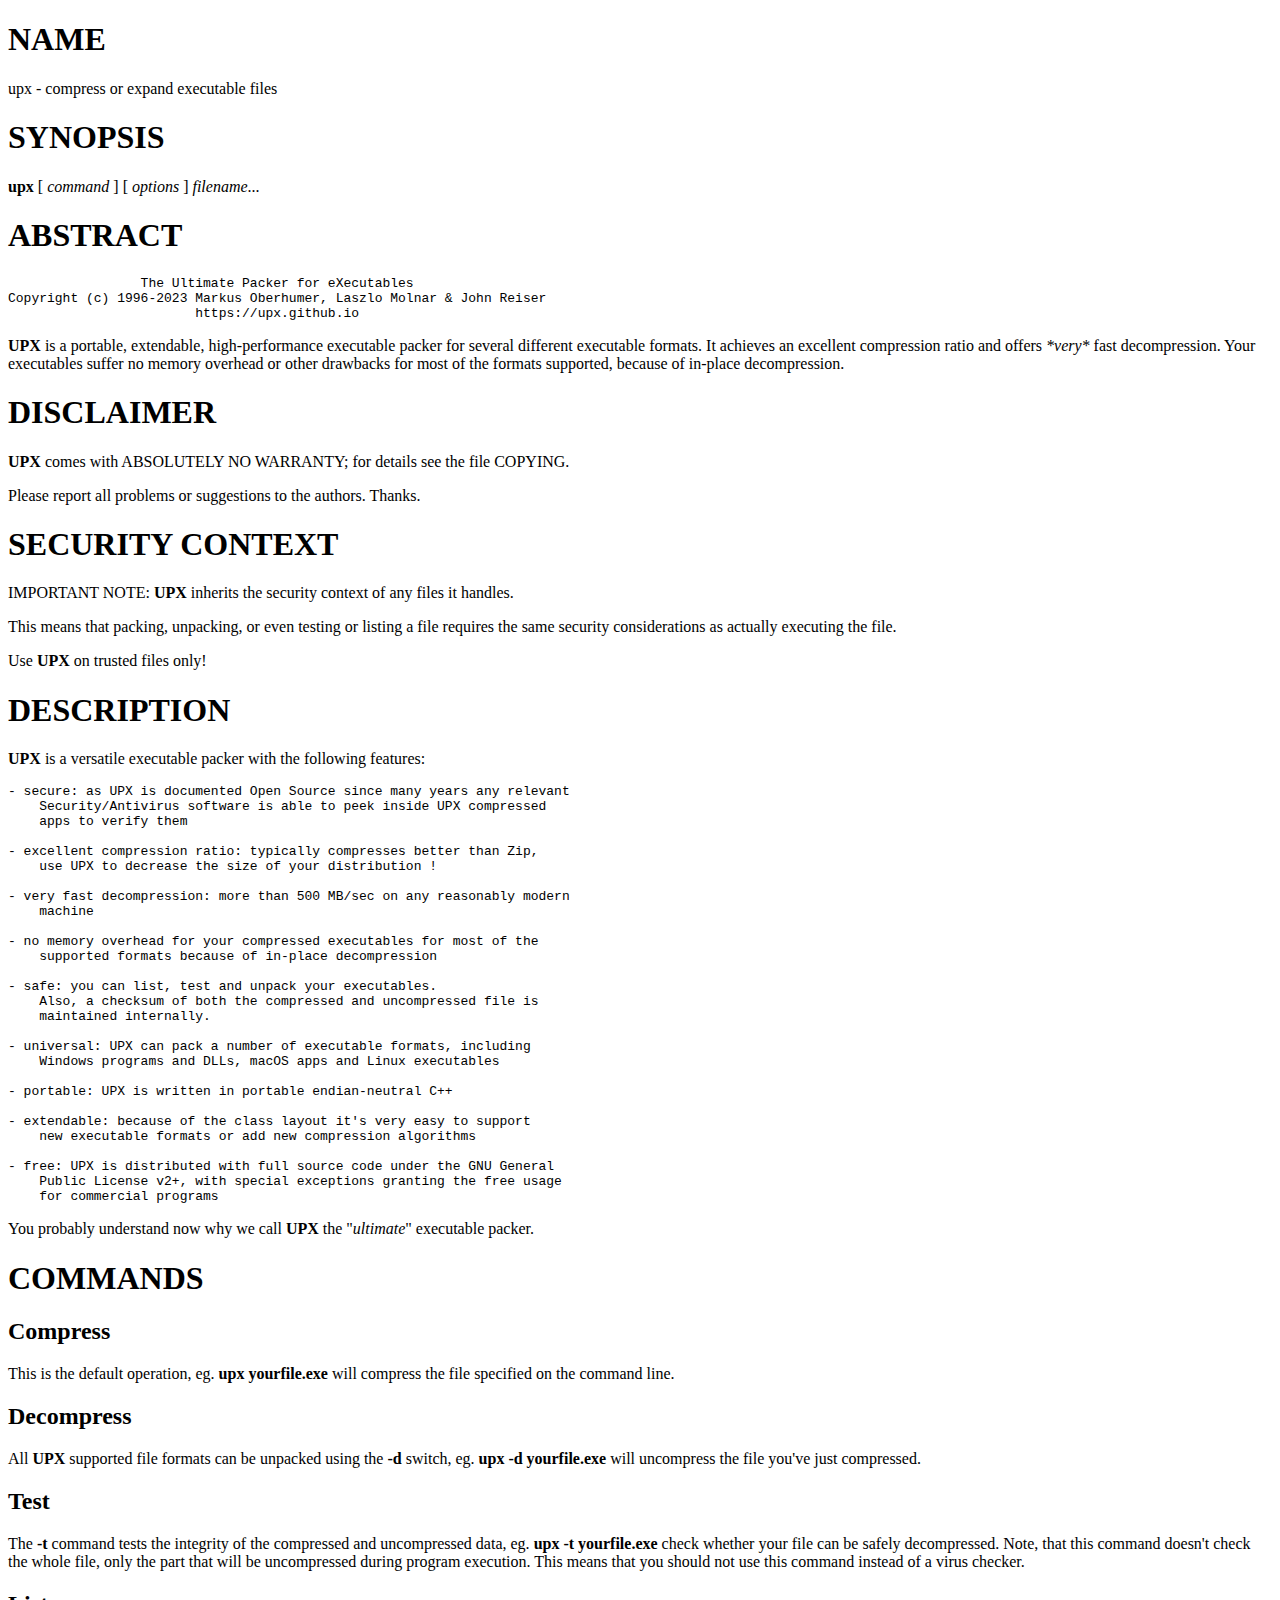
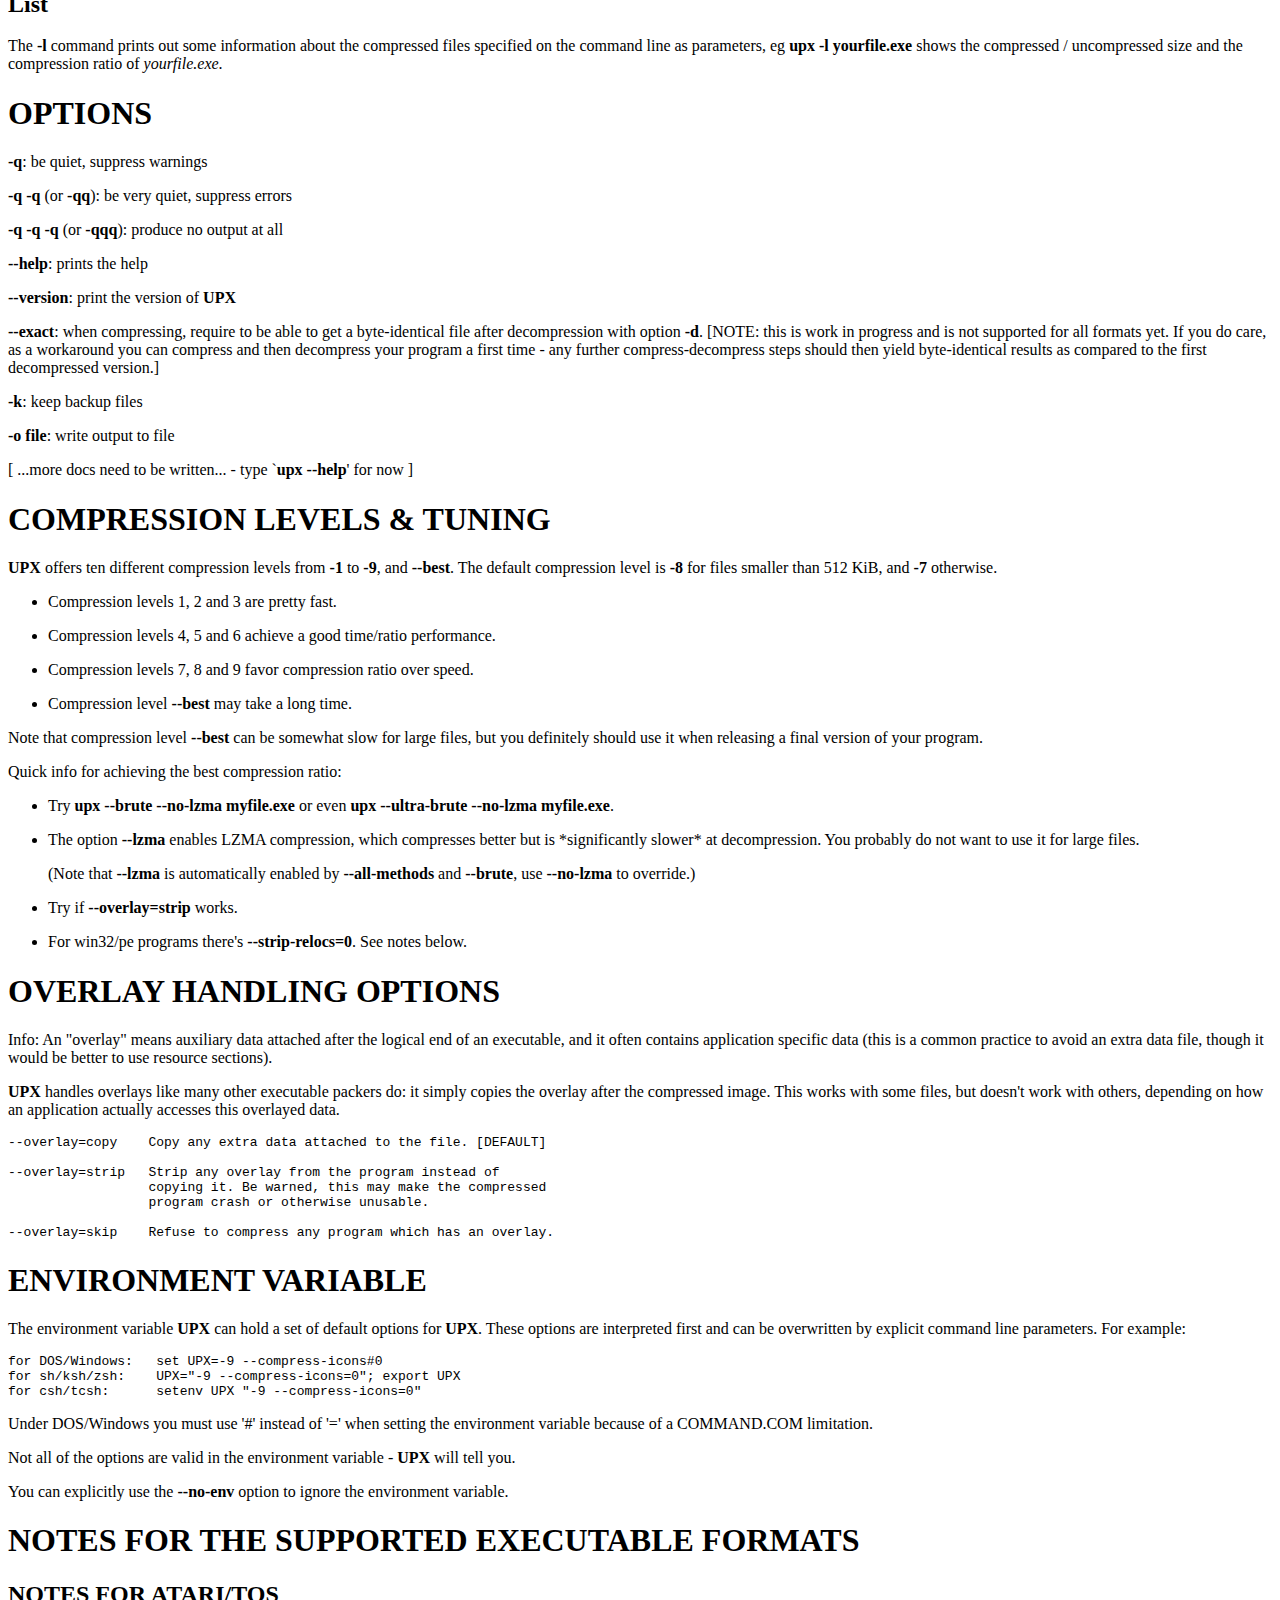
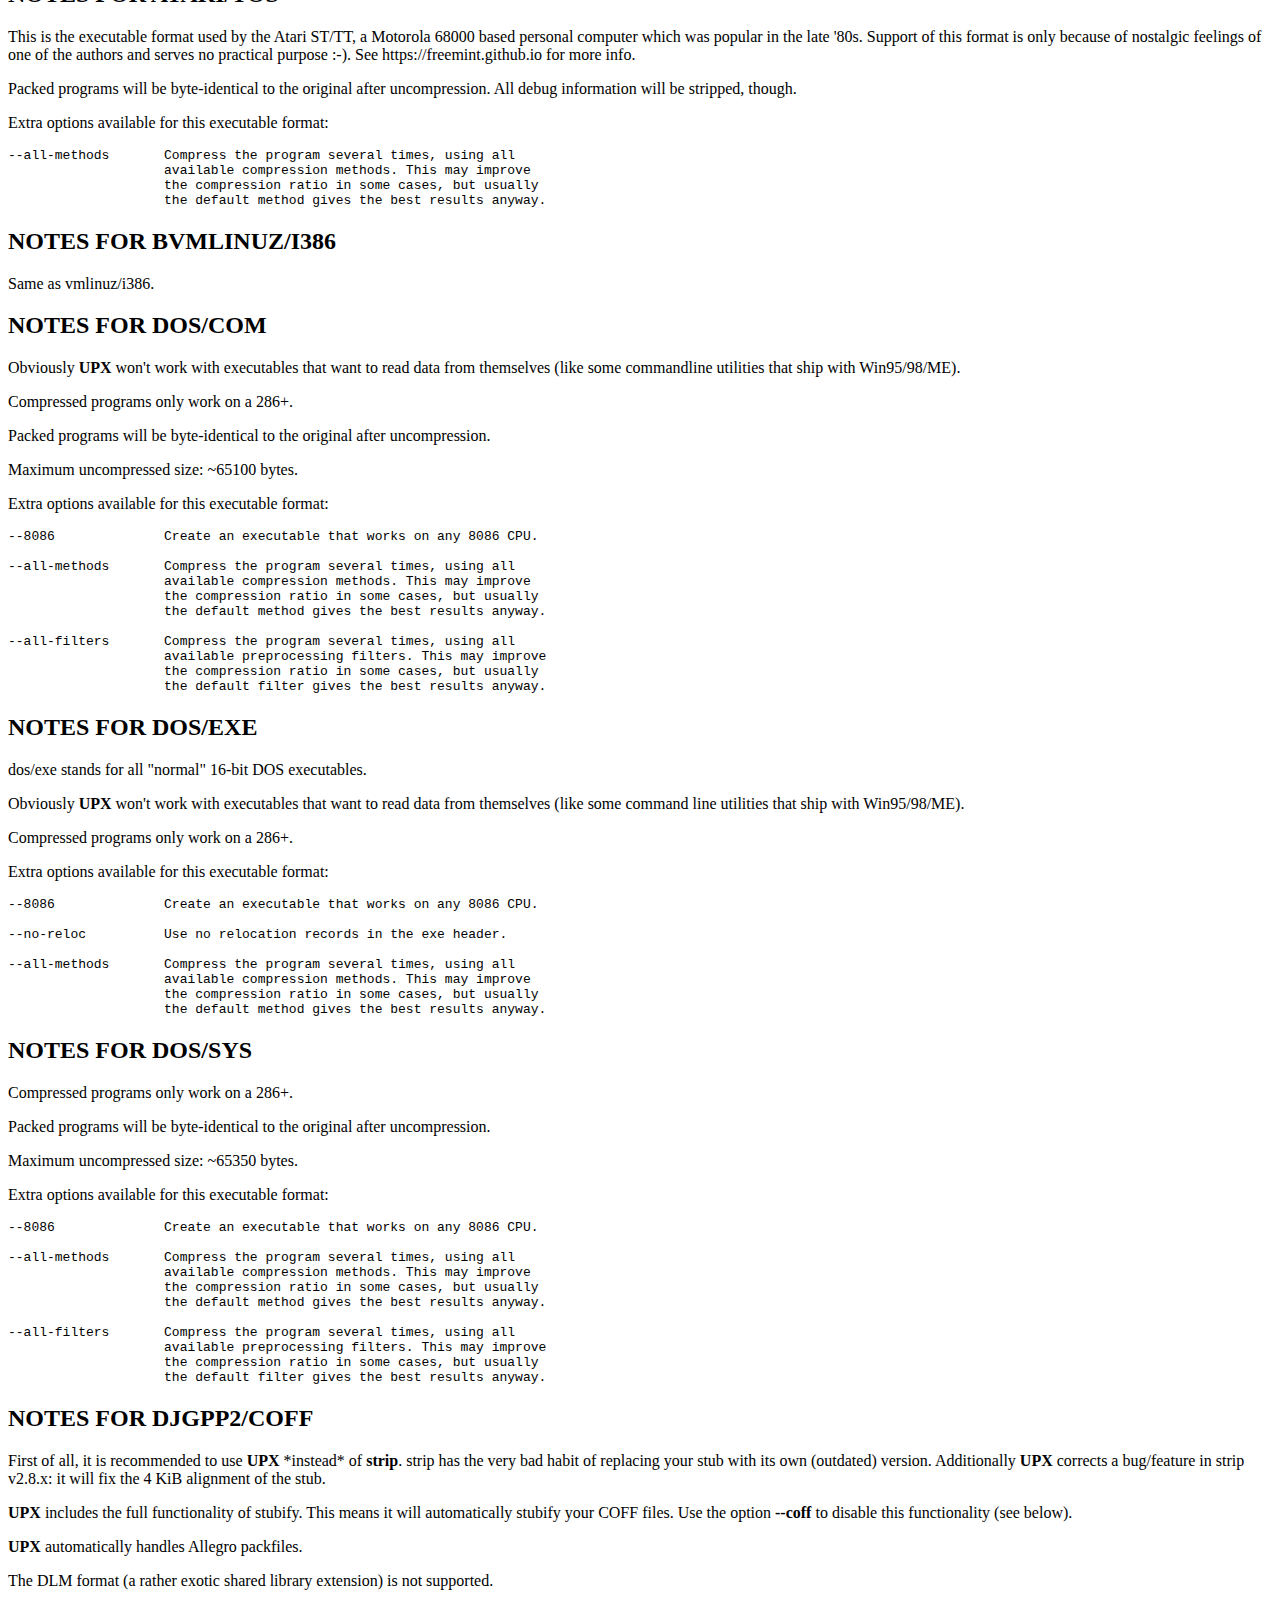
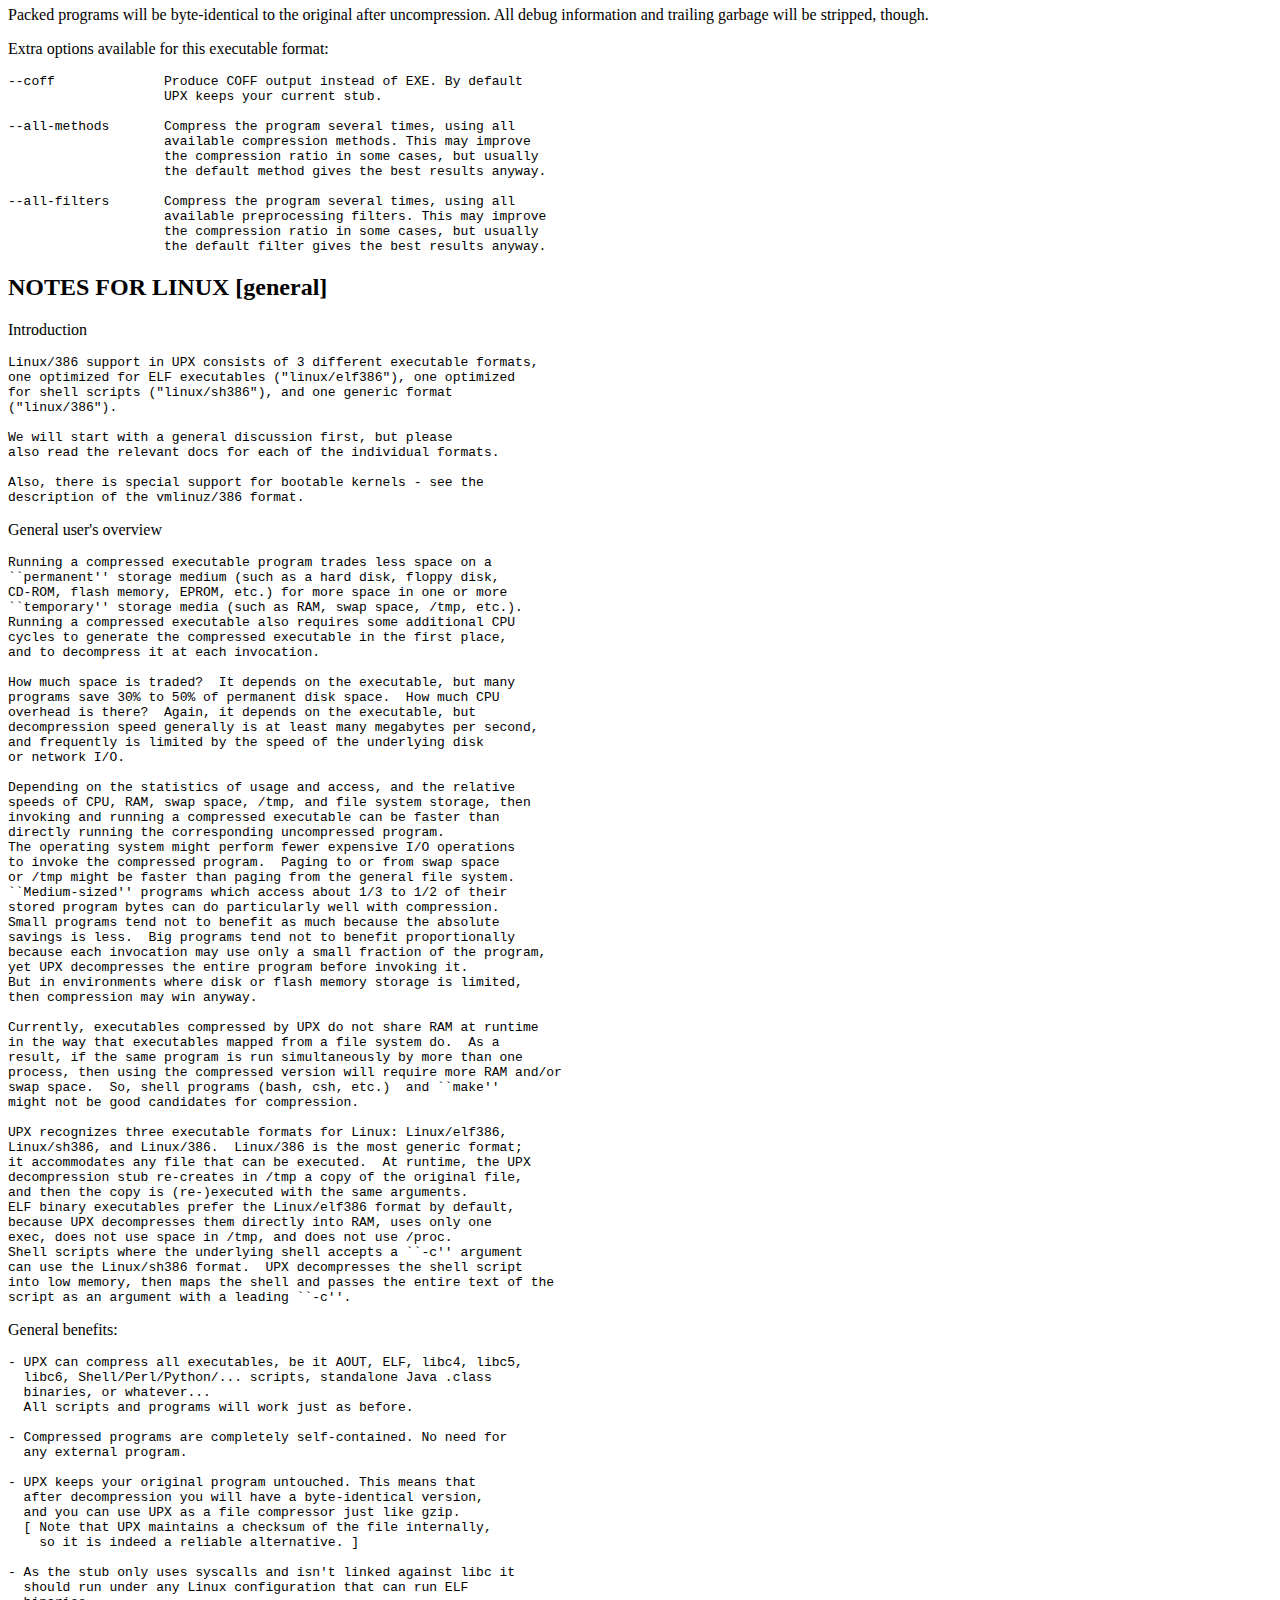
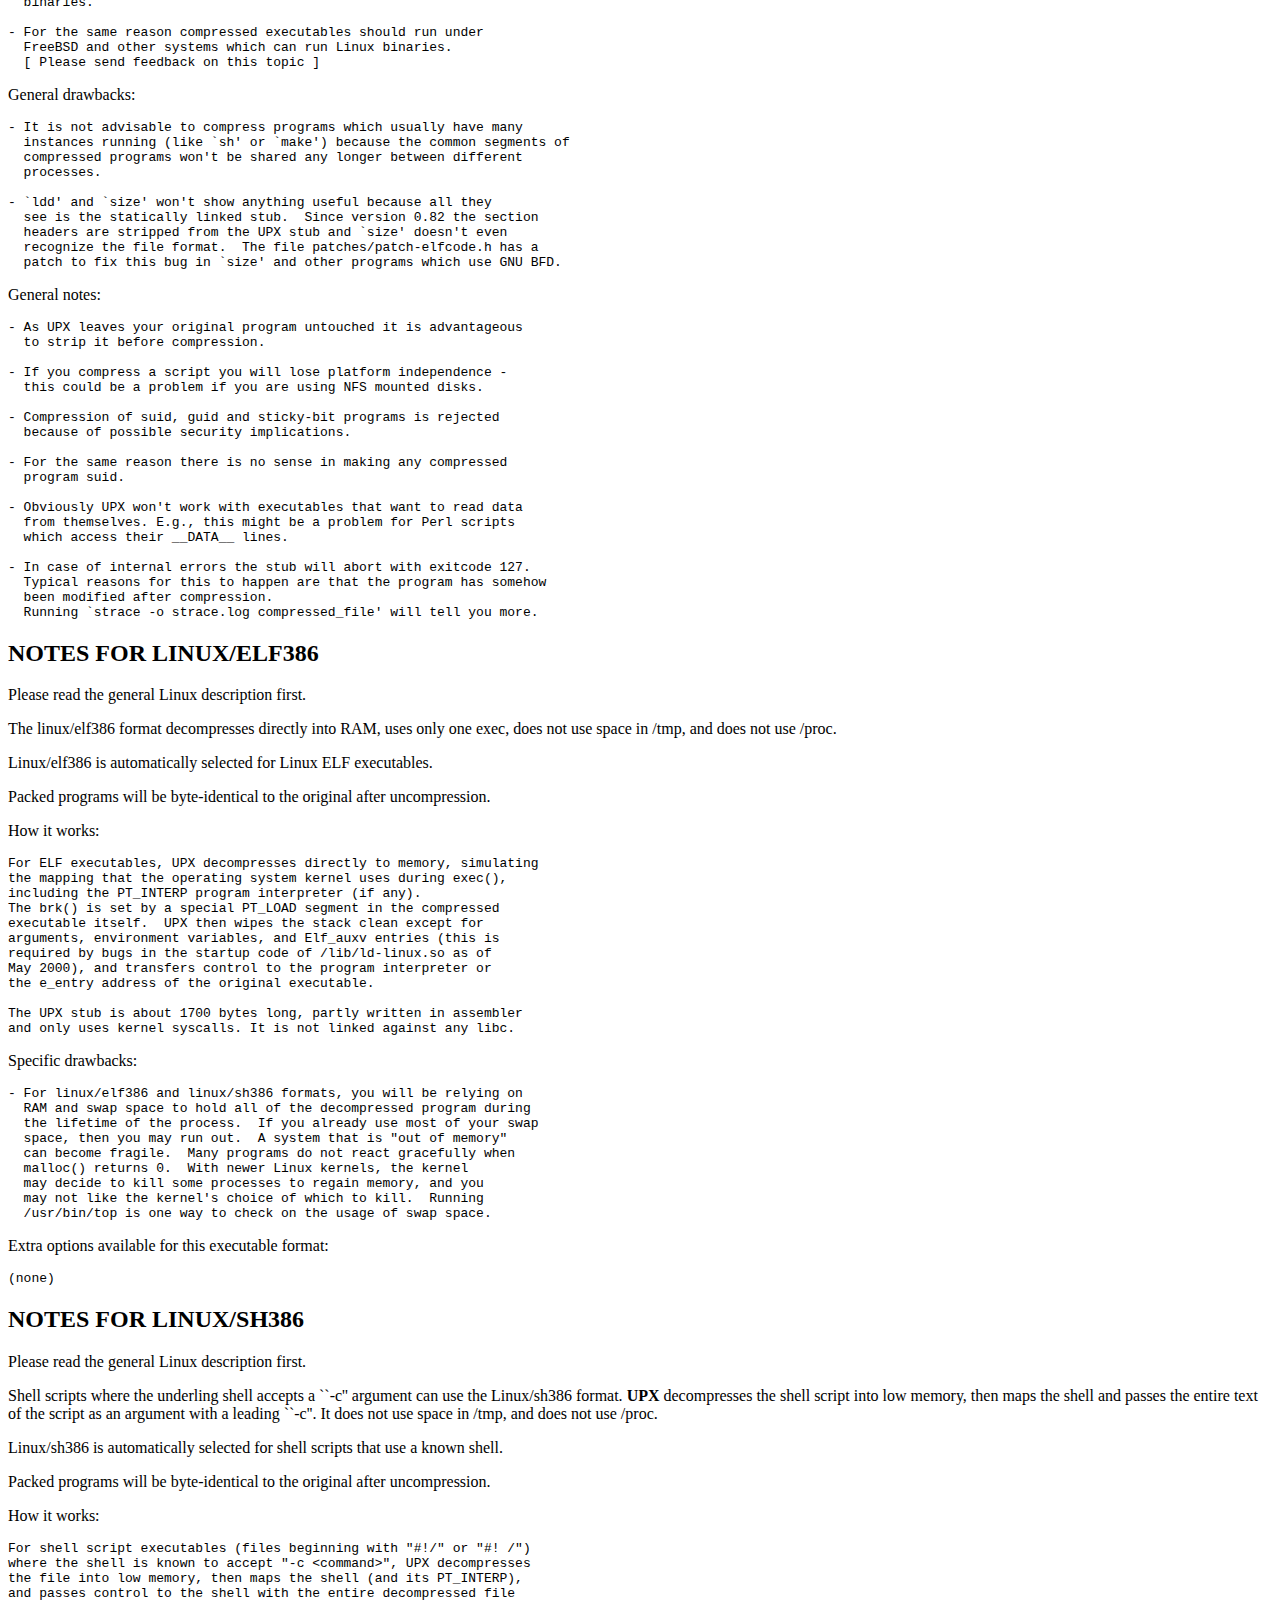
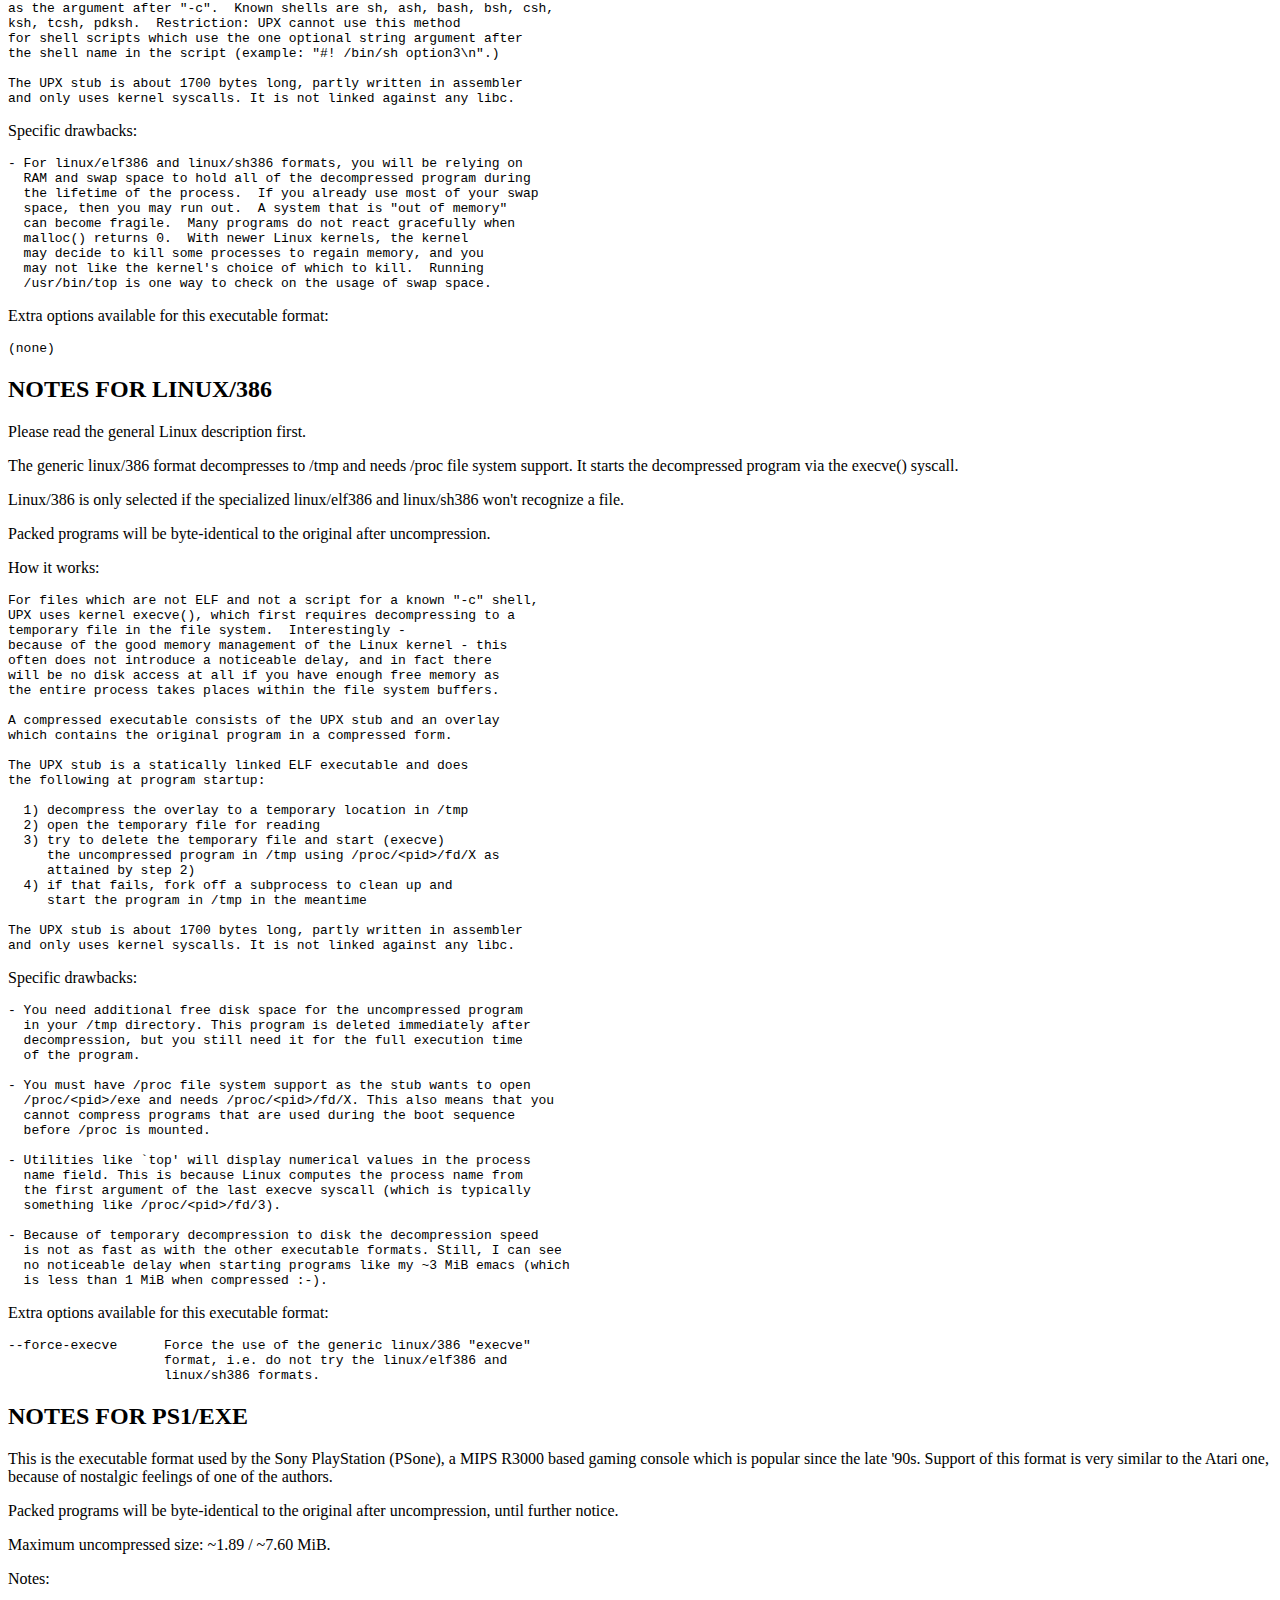
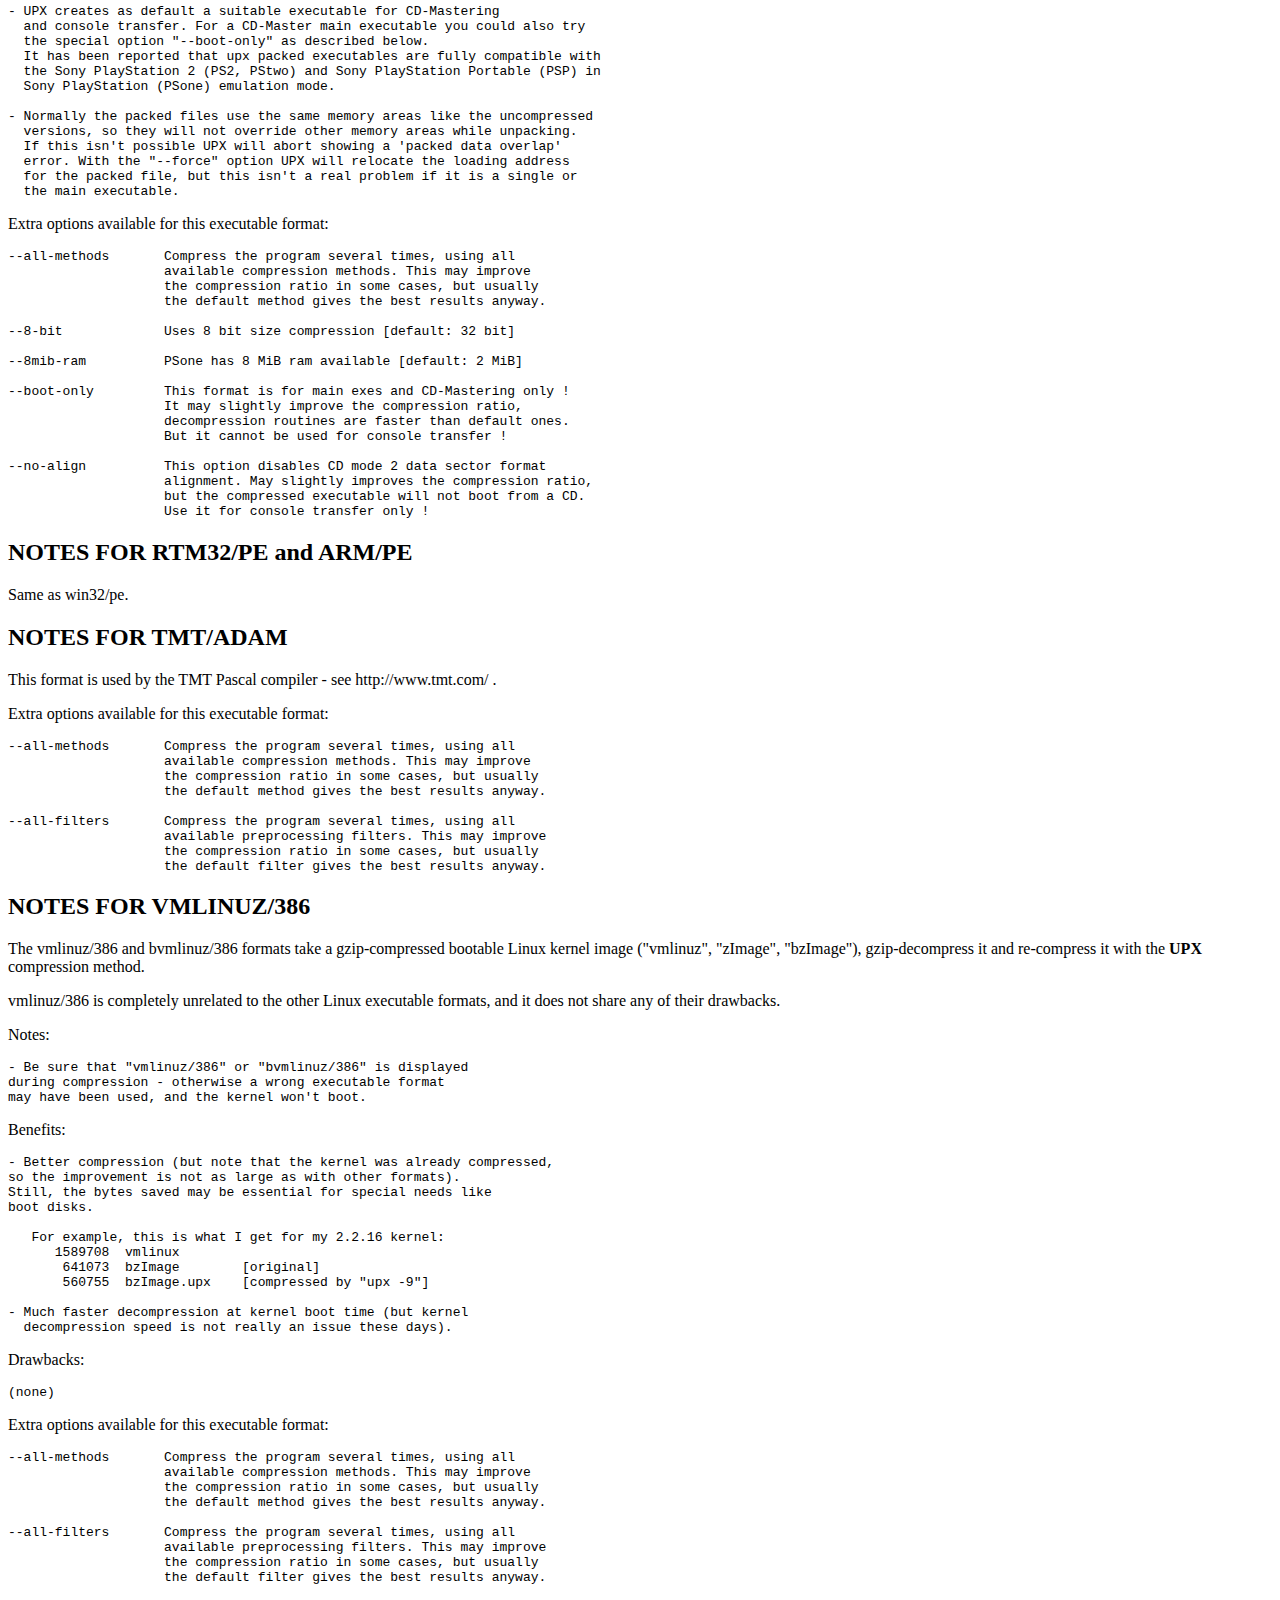
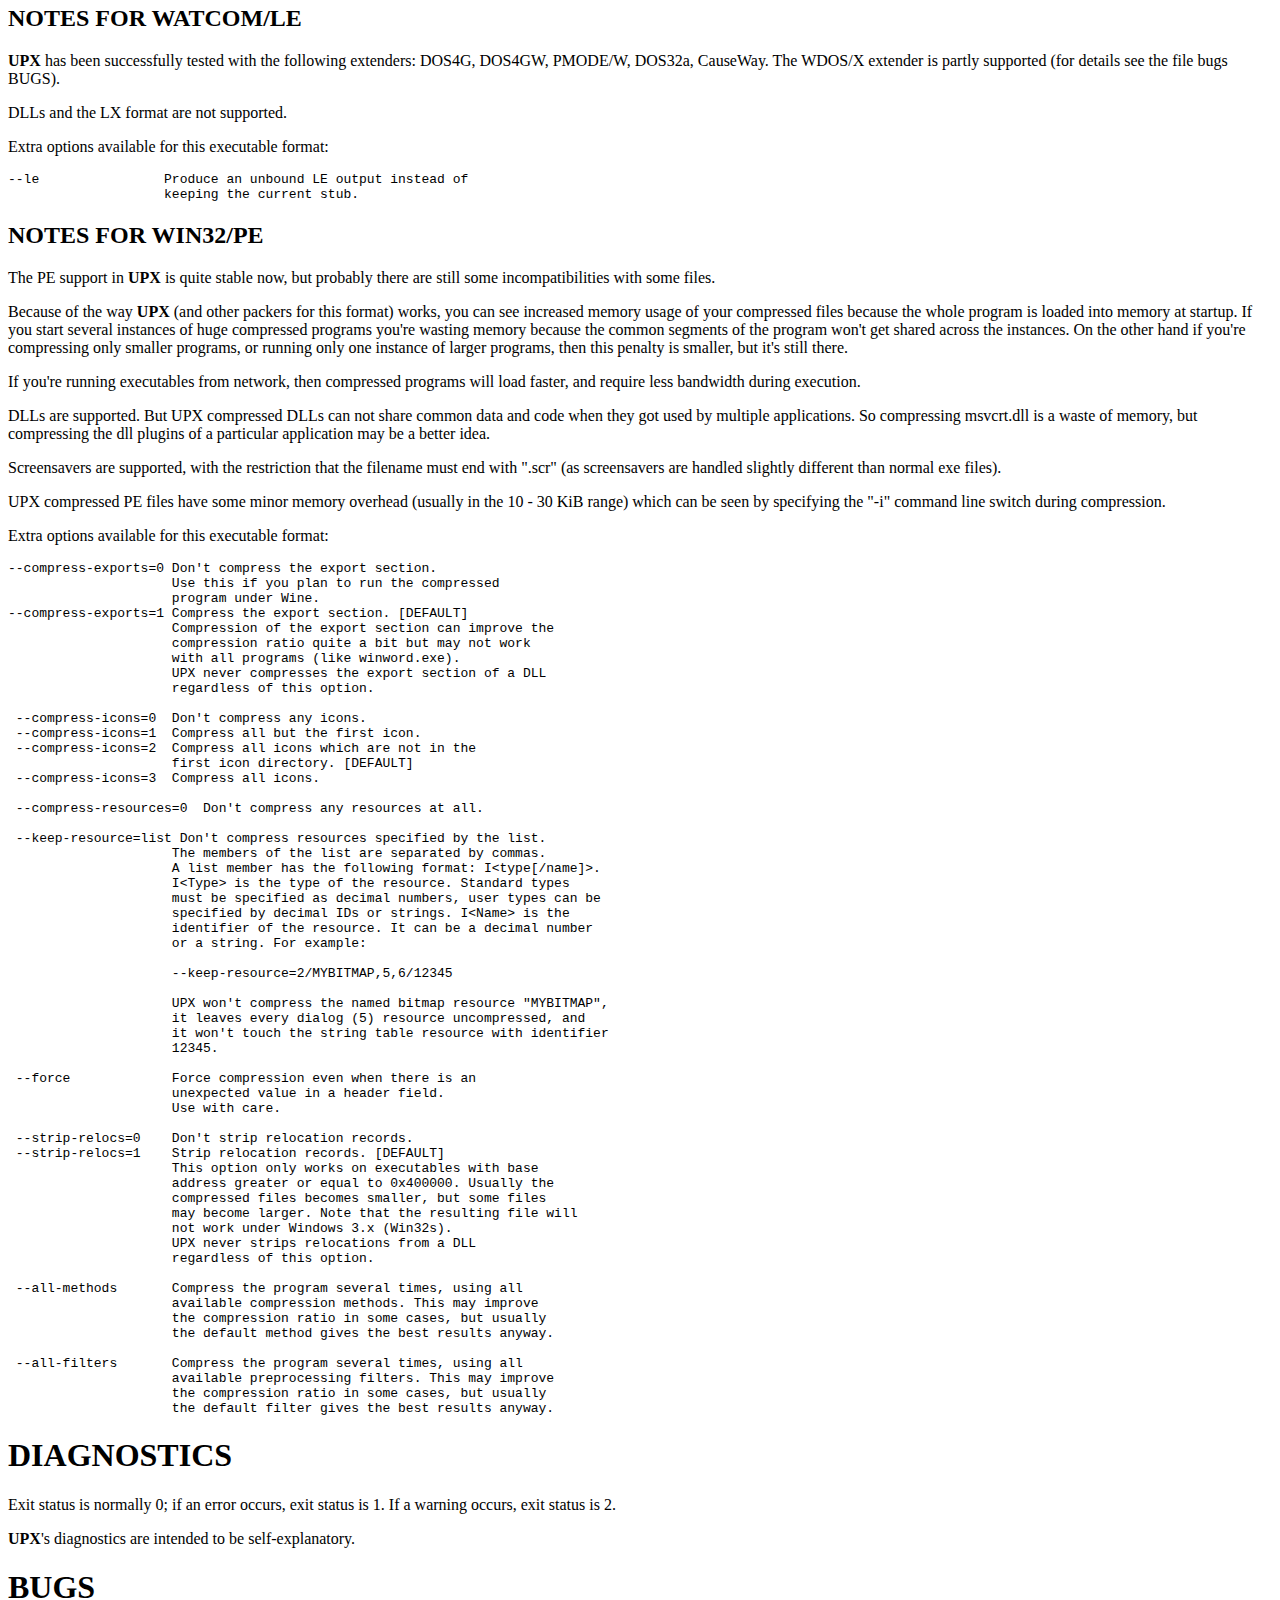
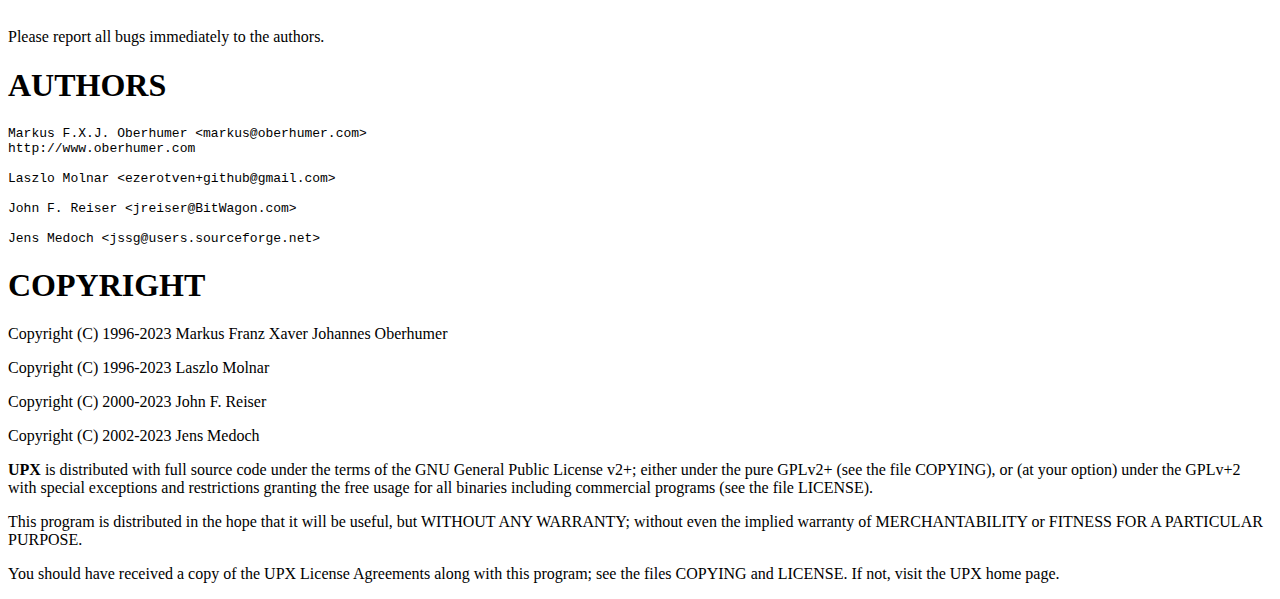
<file: upx-4.0.2-amd64_linux/upx-doc.html>
<?xml version="1.0" ?>
<!DOCTYPE html PUBLIC "-//W3C//DTD XHTML 1.0 Strict//EN" "http://www.w3.org/TR/xhtml1/DTD/xhtml1-strict.dtd">
<html xmlns="http://www.w3.org/1999/xhtml">
<head>
<title>upx - compress or expand executable files</title>
<meta http-equiv="content-type" content="text/html; charset=utf-8" />
<link rev="made" href="mailto:root@localhost" />
</head>

<body>



<h1 id="NAME">NAME</h1>

<p>upx - compress or expand executable files</p>

<h1 id="SYNOPSIS">SYNOPSIS</h1>

<p><b>upx</b> <span style="white-space: nowrap;">[ <i>command</i> ]</span> <span style="white-space: nowrap;">[ <i>options</i> ]</span> <i>filename</i>...</p>

<h1 id="ABSTRACT">ABSTRACT</h1>

<pre><code>                 The Ultimate Packer for eXecutables
Copyright (c) 1996-2023 Markus Oberhumer, Laszlo Molnar &amp; John Reiser
                        https://upx.github.io</code></pre>

<p><b>UPX</b> is a portable, extendable, high-performance executable packer for several different executable formats. It achieves an excellent compression ratio and offers <i>*very*</i> fast decompression. Your executables suffer no memory overhead or other drawbacks for most of the formats supported, because of in-place decompression.</p>

<h1 id="DISCLAIMER">DISCLAIMER</h1>

<p><b>UPX</b> comes with ABSOLUTELY NO WARRANTY; for details see the file COPYING.</p>

<p>Please report all problems or suggestions to the authors. Thanks.</p>

<h1 id="SECURITY-CONTEXT">SECURITY CONTEXT</h1>

<p>IMPORTANT NOTE: <b>UPX</b> inherits the security context of any files it handles.</p>

<p>This means that packing, unpacking, or even testing or listing a file requires the same security considerations as actually executing the file.</p>

<p>Use <b>UPX</b> on trusted files only!</p>

<h1 id="DESCRIPTION">DESCRIPTION</h1>

<p><b>UPX</b> is a versatile executable packer with the following features:</p>

<pre><code>- secure: as UPX is documented Open Source since many years any relevant
    Security/Antivirus software is able to peek inside UPX compressed
    apps to verify them

- excellent compression ratio: typically compresses better than Zip,
    use UPX to decrease the size of your distribution !

- very fast decompression: more than 500 MB/sec on any reasonably modern
    machine

- no memory overhead for your compressed executables for most of the
    supported formats because of in-place decompression

- safe: you can list, test and unpack your executables.
    Also, a checksum of both the compressed and uncompressed file is
    maintained internally.

- universal: UPX can pack a number of executable formats, including
    Windows programs and DLLs, macOS apps and Linux executables

- portable: UPX is written in portable endian-neutral C++

- extendable: because of the class layout it&#39;s very easy to support
    new executable formats or add new compression algorithms

- free: UPX is distributed with full source code under the GNU General
    Public License v2+, with special exceptions granting the free usage
    for commercial programs</code></pre>

<p>You probably understand now why we call <b>UPX</b> the &quot;<i>ultimate</i>&quot; executable packer.</p>

<h1 id="COMMANDS">COMMANDS</h1>

<h2 id="Compress">Compress</h2>

<p>This is the default operation, eg. <b>upx yourfile.exe</b> will compress the file specified on the command line.</p>

<h2 id="Decompress">Decompress</h2>

<p>All <b>UPX</b> supported file formats can be unpacked using the <b>-d</b> switch, eg. <b>upx -d yourfile.exe</b> will uncompress the file you&#39;ve just compressed.</p>

<h2 id="Test">Test</h2>

<p>The <b>-t</b> command tests the integrity of the compressed and uncompressed data, eg. <b>upx -t yourfile.exe</b> check whether your file can be safely decompressed. Note, that this command doesn&#39;t check the whole file, only the part that will be uncompressed during program execution. This means that you should not use this command instead of a virus checker.</p>

<h2 id="List">List</h2>

<p>The <b>-l</b> command prints out some information about the compressed files specified on the command line as parameters, eg <b>upx -l yourfile.exe</b> shows the compressed / uncompressed size and the compression ratio of <i>yourfile.exe</i>.</p>

<h1 id="OPTIONS">OPTIONS</h1>

<p><b>-q</b>: be quiet, suppress warnings</p>

<p><b>-q -q</b> (or <b>-qq</b>): be very quiet, suppress errors</p>

<p><b>-q -q -q</b> (or <b>-qqq</b>): produce no output at all</p>

<p><b>--help</b>: prints the help</p>

<p><b>--version</b>: print the version of <b>UPX</b></p>

<p><b>--exact</b>: when compressing, require to be able to get a byte-identical file after decompression with option <b>-d</b>. [NOTE: this is work in progress and is not supported for all formats yet. If you do care, as a workaround you can compress and then decompress your program a first time - any further compress-decompress steps should then yield byte-identical results as compared to the first decompressed version.]</p>

<p><b>-k</b>: keep backup files</p>

<p><b>-o file</b>: write output to file</p>

<p>[ ...more docs need to be written... - type `<b>upx --help</b>&#39; for now ]</p>

<h1 id="COMPRESSION-LEVELS-TUNING">COMPRESSION LEVELS &amp; TUNING</h1>

<p><b>UPX</b> offers ten different compression levels from <b>-1</b> to <b>-9</b>, and <b>--best</b>. The default compression level is <b>-8</b> for files smaller than 512 KiB, and <b>-7</b> otherwise.</p>

<ul>

<li><p>Compression levels 1, 2 and 3 are pretty fast.</p>

</li>
<li><p>Compression levels 4, 5 and 6 achieve a good time/ratio performance.</p>

</li>
<li><p>Compression levels 7, 8 and 9 favor compression ratio over speed.</p>

</li>
<li><p>Compression level <b>--best</b> may take a long time.</p>

</li>
</ul>

<p>Note that compression level <b>--best</b> can be somewhat slow for large files, but you definitely should use it when releasing a final version of your program.</p>

<p>Quick info for achieving the best compression ratio:</p>

<ul>

<li><p>Try <b>upx --brute --no-lzma myfile.exe</b> or even <b>upx --ultra-brute --no-lzma myfile.exe</b>.</p>

</li>
<li><p>The option <b>--lzma</b> enables LZMA compression, which compresses better but is *significantly slower* at decompression. You probably do not want to use it for large files.</p>

<p>(Note that <b>--lzma</b> is automatically enabled by <b>--all-methods</b> and <b>--brute</b>, use <b>--no-lzma</b> to override.)</p>

</li>
<li><p>Try if <b>--overlay=strip</b> works.</p>

</li>
<li><p>For win32/pe programs there&#39;s <b>--strip-relocs=0</b>. See notes below.</p>

</li>
</ul>

<h1 id="OVERLAY-HANDLING-OPTIONS">OVERLAY HANDLING OPTIONS</h1>

<p>Info: An &quot;overlay&quot; means auxiliary data attached after the logical end of an executable, and it often contains application specific data (this is a common practice to avoid an extra data file, though it would be better to use resource sections).</p>

<p><b>UPX</b> handles overlays like many other executable packers do: it simply copies the overlay after the compressed image. This works with some files, but doesn&#39;t work with others, depending on how an application actually accesses this overlayed data.</p>

<pre><code>--overlay=copy    Copy any extra data attached to the file. [DEFAULT]

--overlay=strip   Strip any overlay from the program instead of
                  copying it. Be warned, this may make the compressed
                  program crash or otherwise unusable.

--overlay=skip    Refuse to compress any program which has an overlay.</code></pre>

<h1 id="ENVIRONMENT-VARIABLE">ENVIRONMENT VARIABLE</h1>

<p>The environment variable <b>UPX</b> can hold a set of default options for <b>UPX</b>. These options are interpreted first and can be overwritten by explicit command line parameters. For example:</p>

<pre><code>for DOS/Windows:   set UPX=-9 --compress-icons#0
for sh/ksh/zsh:    UPX=&quot;-9 --compress-icons=0&quot;; export UPX
for csh/tcsh:      setenv UPX &quot;-9 --compress-icons=0&quot;</code></pre>

<p>Under DOS/Windows you must use &#39;#&#39; instead of &#39;=&#39; when setting the environment variable because of a COMMAND.COM limitation.</p>

<p>Not all of the options are valid in the environment variable - <b>UPX</b> will tell you.</p>

<p>You can explicitly use the <b>--no-env</b> option to ignore the environment variable.</p>

<h1 id="NOTES-FOR-THE-SUPPORTED-EXECUTABLE-FORMATS">NOTES FOR THE SUPPORTED EXECUTABLE FORMATS</h1>

<h2 id="NOTES-FOR-ATARI-TOS">NOTES FOR ATARI/TOS</h2>

<p>This is the executable format used by the Atari ST/TT, a Motorola 68000 based personal computer which was popular in the late &#39;80s. Support of this format is only because of nostalgic feelings of one of the authors and serves no practical purpose :-). See https://freemint.github.io for more info.</p>

<p>Packed programs will be byte-identical to the original after uncompression. All debug information will be stripped, though.</p>

<p>Extra options available for this executable format:</p>

<pre><code>--all-methods       Compress the program several times, using all
                    available compression methods. This may improve
                    the compression ratio in some cases, but usually
                    the default method gives the best results anyway.</code></pre>

<h2 id="NOTES-FOR-BVMLINUZ-I386">NOTES FOR BVMLINUZ/I386</h2>

<p>Same as vmlinuz/i386.</p>

<h2 id="NOTES-FOR-DOS-COM">NOTES FOR DOS/COM</h2>

<p>Obviously <b>UPX</b> won&#39;t work with executables that want to read data from themselves (like some commandline utilities that ship with Win95/98/ME).</p>

<p>Compressed programs only work on a 286+.</p>

<p>Packed programs will be byte-identical to the original after uncompression.</p>

<p>Maximum uncompressed size: ~65100 bytes.</p>

<p>Extra options available for this executable format:</p>

<pre><code>--8086              Create an executable that works on any 8086 CPU.

--all-methods       Compress the program several times, using all
                    available compression methods. This may improve
                    the compression ratio in some cases, but usually
                    the default method gives the best results anyway.

--all-filters       Compress the program several times, using all
                    available preprocessing filters. This may improve
                    the compression ratio in some cases, but usually
                    the default filter gives the best results anyway.</code></pre>

<h2 id="NOTES-FOR-DOS-EXE">NOTES FOR DOS/EXE</h2>

<p>dos/exe stands for all &quot;normal&quot; 16-bit DOS executables.</p>

<p>Obviously <b>UPX</b> won&#39;t work with executables that want to read data from themselves (like some command line utilities that ship with Win95/98/ME).</p>

<p>Compressed programs only work on a 286+.</p>

<p>Extra options available for this executable format:</p>

<pre><code>--8086              Create an executable that works on any 8086 CPU.

--no-reloc          Use no relocation records in the exe header.

--all-methods       Compress the program several times, using all
                    available compression methods. This may improve
                    the compression ratio in some cases, but usually
                    the default method gives the best results anyway.</code></pre>

<h2 id="NOTES-FOR-DOS-SYS">NOTES FOR DOS/SYS</h2>

<p>Compressed programs only work on a 286+.</p>

<p>Packed programs will be byte-identical to the original after uncompression.</p>

<p>Maximum uncompressed size: ~65350 bytes.</p>

<p>Extra options available for this executable format:</p>

<pre><code>--8086              Create an executable that works on any 8086 CPU.

--all-methods       Compress the program several times, using all
                    available compression methods. This may improve
                    the compression ratio in some cases, but usually
                    the default method gives the best results anyway.

--all-filters       Compress the program several times, using all
                    available preprocessing filters. This may improve
                    the compression ratio in some cases, but usually
                    the default filter gives the best results anyway.</code></pre>

<h2 id="NOTES-FOR-DJGPP2-COFF">NOTES FOR DJGPP2/COFF</h2>

<p>First of all, it is recommended to use <b>UPX</b> *instead* of <b>strip</b>. strip has the very bad habit of replacing your stub with its own (outdated) version. Additionally <b>UPX</b> corrects a bug/feature in strip v2.8.x: it will fix the 4 KiB alignment of the stub.</p>

<p><b>UPX</b> includes the full functionality of stubify. This means it will automatically stubify your COFF files. Use the option <b>--coff</b> to disable this functionality (see below).</p>

<p><b>UPX</b> automatically handles Allegro packfiles.</p>

<p>The DLM format (a rather exotic shared library extension) is not supported.</p>

<p>Packed programs will be byte-identical to the original after uncompression. All debug information and trailing garbage will be stripped, though.</p>

<p>Extra options available for this executable format:</p>

<pre><code>--coff              Produce COFF output instead of EXE. By default
                    UPX keeps your current stub.

--all-methods       Compress the program several times, using all
                    available compression methods. This may improve
                    the compression ratio in some cases, but usually
                    the default method gives the best results anyway.

--all-filters       Compress the program several times, using all
                    available preprocessing filters. This may improve
                    the compression ratio in some cases, but usually
                    the default filter gives the best results anyway.</code></pre>

<h2 id="NOTES-FOR-LINUX-general">NOTES FOR LINUX [general]</h2>

<p>Introduction</p>

<pre><code>Linux/386 support in UPX consists of 3 different executable formats,
one optimized for ELF executables (&quot;linux/elf386&quot;), one optimized
for shell scripts (&quot;linux/sh386&quot;), and one generic format
(&quot;linux/386&quot;).

We will start with a general discussion first, but please
also read the relevant docs for each of the individual formats.

Also, there is special support for bootable kernels - see the
description of the vmlinuz/386 format.</code></pre>

<p>General user&#39;s overview</p>

<pre><code>Running a compressed executable program trades less space on a
``permanent&#39;&#39; storage medium (such as a hard disk, floppy disk,
CD-ROM, flash memory, EPROM, etc.) for more space in one or more
``temporary&#39;&#39; storage media (such as RAM, swap space, /tmp, etc.).
Running a compressed executable also requires some additional CPU
cycles to generate the compressed executable in the first place,
and to decompress it at each invocation.

How much space is traded?  It depends on the executable, but many
programs save 30% to 50% of permanent disk space.  How much CPU
overhead is there?  Again, it depends on the executable, but
decompression speed generally is at least many megabytes per second,
and frequently is limited by the speed of the underlying disk
or network I/O.

Depending on the statistics of usage and access, and the relative
speeds of CPU, RAM, swap space, /tmp, and file system storage, then
invoking and running a compressed executable can be faster than
directly running the corresponding uncompressed program.
The operating system might perform fewer expensive I/O operations
to invoke the compressed program.  Paging to or from swap space
or /tmp might be faster than paging from the general file system.
``Medium-sized&#39;&#39; programs which access about 1/3 to 1/2 of their
stored program bytes can do particularly well with compression.
Small programs tend not to benefit as much because the absolute
savings is less.  Big programs tend not to benefit proportionally
because each invocation may use only a small fraction of the program,
yet UPX decompresses the entire program before invoking it.
But in environments where disk or flash memory storage is limited,
then compression may win anyway.

Currently, executables compressed by UPX do not share RAM at runtime
in the way that executables mapped from a file system do.  As a
result, if the same program is run simultaneously by more than one
process, then using the compressed version will require more RAM and/or
swap space.  So, shell programs (bash, csh, etc.)  and ``make&#39;&#39;
might not be good candidates for compression.

UPX recognizes three executable formats for Linux: Linux/elf386,
Linux/sh386, and Linux/386.  Linux/386 is the most generic format;
it accommodates any file that can be executed.  At runtime, the UPX
decompression stub re-creates in /tmp a copy of the original file,
and then the copy is (re-)executed with the same arguments.
ELF binary executables prefer the Linux/elf386 format by default,
because UPX decompresses them directly into RAM, uses only one
exec, does not use space in /tmp, and does not use /proc.
Shell scripts where the underlying shell accepts a ``-c&#39;&#39; argument
can use the Linux/sh386 format.  UPX decompresses the shell script
into low memory, then maps the shell and passes the entire text of the
script as an argument with a leading ``-c&#39;&#39;.</code></pre>

<p>General benefits:</p>

<pre><code>- UPX can compress all executables, be it AOUT, ELF, libc4, libc5,
  libc6, Shell/Perl/Python/... scripts, standalone Java .class
  binaries, or whatever...
  All scripts and programs will work just as before.

- Compressed programs are completely self-contained. No need for
  any external program.

- UPX keeps your original program untouched. This means that
  after decompression you will have a byte-identical version,
  and you can use UPX as a file compressor just like gzip.
  [ Note that UPX maintains a checksum of the file internally,
    so it is indeed a reliable alternative. ]

- As the stub only uses syscalls and isn&#39;t linked against libc it
  should run under any Linux configuration that can run ELF
  binaries.

- For the same reason compressed executables should run under
  FreeBSD and other systems which can run Linux binaries.
  [ Please send feedback on this topic ]</code></pre>

<p>General drawbacks:</p>

<pre><code>- It is not advisable to compress programs which usually have many
  instances running (like `sh&#39; or `make&#39;) because the common segments of
  compressed programs won&#39;t be shared any longer between different
  processes.

- `ldd&#39; and `size&#39; won&#39;t show anything useful because all they
  see is the statically linked stub.  Since version 0.82 the section
  headers are stripped from the UPX stub and `size&#39; doesn&#39;t even
  recognize the file format.  The file patches/patch-elfcode.h has a
  patch to fix this bug in `size&#39; and other programs which use GNU BFD.</code></pre>

<p>General notes:</p>

<pre><code>- As UPX leaves your original program untouched it is advantageous
  to strip it before compression.

- If you compress a script you will lose platform independence -
  this could be a problem if you are using NFS mounted disks.

- Compression of suid, guid and sticky-bit programs is rejected
  because of possible security implications.

- For the same reason there is no sense in making any compressed
  program suid.

- Obviously UPX won&#39;t work with executables that want to read data
  from themselves. E.g., this might be a problem for Perl scripts
  which access their __DATA__ lines.

- In case of internal errors the stub will abort with exitcode 127.
  Typical reasons for this to happen are that the program has somehow
  been modified after compression.
  Running `strace -o strace.log compressed_file&#39; will tell you more.</code></pre>

<h2 id="NOTES-FOR-LINUX-ELF386">NOTES FOR LINUX/ELF386</h2>

<p>Please read the general Linux description first.</p>

<p>The linux/elf386 format decompresses directly into RAM, uses only one exec, does not use space in /tmp, and does not use /proc.</p>

<p>Linux/elf386 is automatically selected for Linux ELF executables.</p>

<p>Packed programs will be byte-identical to the original after uncompression.</p>

<p>How it works:</p>

<pre><code>For ELF executables, UPX decompresses directly to memory, simulating
the mapping that the operating system kernel uses during exec(),
including the PT_INTERP program interpreter (if any).
The brk() is set by a special PT_LOAD segment in the compressed
executable itself.  UPX then wipes the stack clean except for
arguments, environment variables, and Elf_auxv entries (this is
required by bugs in the startup code of /lib/ld-linux.so as of
May 2000), and transfers control to the program interpreter or
the e_entry address of the original executable.

The UPX stub is about 1700 bytes long, partly written in assembler
and only uses kernel syscalls. It is not linked against any libc.</code></pre>

<p>Specific drawbacks:</p>

<pre><code>- For linux/elf386 and linux/sh386 formats, you will be relying on
  RAM and swap space to hold all of the decompressed program during
  the lifetime of the process.  If you already use most of your swap
  space, then you may run out.  A system that is &quot;out of memory&quot;
  can become fragile.  Many programs do not react gracefully when
  malloc() returns 0.  With newer Linux kernels, the kernel
  may decide to kill some processes to regain memory, and you
  may not like the kernel&#39;s choice of which to kill.  Running
  /usr/bin/top is one way to check on the usage of swap space.</code></pre>

<p>Extra options available for this executable format:</p>

<pre><code>(none)</code></pre>

<h2 id="NOTES-FOR-LINUX-SH386">NOTES FOR LINUX/SH386</h2>

<p>Please read the general Linux description first.</p>

<p>Shell scripts where the underling shell accepts a ``-c&#39;&#39; argument can use the Linux/sh386 format. <b>UPX</b> decompresses the shell script into low memory, then maps the shell and passes the entire text of the script as an argument with a leading ``-c&#39;&#39;. It does not use space in /tmp, and does not use /proc.</p>

<p>Linux/sh386 is automatically selected for shell scripts that use a known shell.</p>

<p>Packed programs will be byte-identical to the original after uncompression.</p>

<p>How it works:</p>

<pre><code>For shell script executables (files beginning with &quot;#!/&quot; or &quot;#! /&quot;)
where the shell is known to accept &quot;-c &lt;command&gt;&quot;, UPX decompresses
the file into low memory, then maps the shell (and its PT_INTERP),
and passes control to the shell with the entire decompressed file
as the argument after &quot;-c&quot;.  Known shells are sh, ash, bash, bsh, csh,
ksh, tcsh, pdksh.  Restriction: UPX cannot use this method
for shell scripts which use the one optional string argument after
the shell name in the script (example: &quot;#! /bin/sh option3\n&quot;.)

The UPX stub is about 1700 bytes long, partly written in assembler
and only uses kernel syscalls. It is not linked against any libc.</code></pre>

<p>Specific drawbacks:</p>

<pre><code>- For linux/elf386 and linux/sh386 formats, you will be relying on
  RAM and swap space to hold all of the decompressed program during
  the lifetime of the process.  If you already use most of your swap
  space, then you may run out.  A system that is &quot;out of memory&quot;
  can become fragile.  Many programs do not react gracefully when
  malloc() returns 0.  With newer Linux kernels, the kernel
  may decide to kill some processes to regain memory, and you
  may not like the kernel&#39;s choice of which to kill.  Running
  /usr/bin/top is one way to check on the usage of swap space.</code></pre>

<p>Extra options available for this executable format:</p>

<pre><code>(none)</code></pre>

<h2 id="NOTES-FOR-LINUX-386">NOTES FOR LINUX/386</h2>

<p>Please read the general Linux description first.</p>

<p>The generic linux/386 format decompresses to /tmp and needs /proc file system support. It starts the decompressed program via the execve() syscall.</p>

<p>Linux/386 is only selected if the specialized linux/elf386 and linux/sh386 won&#39;t recognize a file.</p>

<p>Packed programs will be byte-identical to the original after uncompression.</p>

<p>How it works:</p>

<pre><code>For files which are not ELF and not a script for a known &quot;-c&quot; shell,
UPX uses kernel execve(), which first requires decompressing to a
temporary file in the file system.  Interestingly -
because of the good memory management of the Linux kernel - this
often does not introduce a noticeable delay, and in fact there
will be no disk access at all if you have enough free memory as
the entire process takes places within the file system buffers.

A compressed executable consists of the UPX stub and an overlay
which contains the original program in a compressed form.

The UPX stub is a statically linked ELF executable and does
the following at program startup:

  1) decompress the overlay to a temporary location in /tmp
  2) open the temporary file for reading
  3) try to delete the temporary file and start (execve)
     the uncompressed program in /tmp using /proc/&lt;pid&gt;/fd/X as
     attained by step 2)
  4) if that fails, fork off a subprocess to clean up and
     start the program in /tmp in the meantime

The UPX stub is about 1700 bytes long, partly written in assembler
and only uses kernel syscalls. It is not linked against any libc.</code></pre>

<p>Specific drawbacks:</p>

<pre><code>- You need additional free disk space for the uncompressed program
  in your /tmp directory. This program is deleted immediately after
  decompression, but you still need it for the full execution time
  of the program.

- You must have /proc file system support as the stub wants to open
  /proc/&lt;pid&gt;/exe and needs /proc/&lt;pid&gt;/fd/X. This also means that you
  cannot compress programs that are used during the boot sequence
  before /proc is mounted.

- Utilities like `top&#39; will display numerical values in the process
  name field. This is because Linux computes the process name from
  the first argument of the last execve syscall (which is typically
  something like /proc/&lt;pid&gt;/fd/3).

- Because of temporary decompression to disk the decompression speed
  is not as fast as with the other executable formats. Still, I can see
  no noticeable delay when starting programs like my ~3 MiB emacs (which
  is less than 1 MiB when compressed :-).</code></pre>

<p>Extra options available for this executable format:</p>

<pre><code>--force-execve      Force the use of the generic linux/386 &quot;execve&quot;
                    format, i.e. do not try the linux/elf386 and
                    linux/sh386 formats.</code></pre>

<h2 id="NOTES-FOR-PS1-EXE">NOTES FOR PS1/EXE</h2>

<p>This is the executable format used by the Sony PlayStation (PSone), a MIPS R3000 based gaming console which is popular since the late &#39;90s. Support of this format is very similar to the Atari one, because of nostalgic feelings of one of the authors.</p>

<p>Packed programs will be byte-identical to the original after uncompression, until further notice.</p>

<p>Maximum uncompressed size: ~1.89 / ~7.60 MiB.</p>

<p>Notes:</p>

<pre><code>- UPX creates as default a suitable executable for CD-Mastering
  and console transfer. For a CD-Master main executable you could also try
  the special option &quot;--boot-only&quot; as described below.
  It has been reported that upx packed executables are fully compatible with
  the Sony PlayStation 2 (PS2, PStwo) and Sony PlayStation Portable (PSP) in
  Sony PlayStation (PSone) emulation mode.

- Normally the packed files use the same memory areas like the uncompressed
  versions, so they will not override other memory areas while unpacking.
  If this isn&#39;t possible UPX will abort showing a &#39;packed data overlap&#39;
  error. With the &quot;--force&quot; option UPX will relocate the loading address
  for the packed file, but this isn&#39;t a real problem if it is a single or
  the main executable.</code></pre>

<p>Extra options available for this executable format:</p>

<pre><code>--all-methods       Compress the program several times, using all
                    available compression methods. This may improve
                    the compression ratio in some cases, but usually
                    the default method gives the best results anyway.

--8-bit             Uses 8 bit size compression [default: 32 bit]

--8mib-ram          PSone has 8 MiB ram available [default: 2 MiB]

--boot-only         This format is for main exes and CD-Mastering only !
                    It may slightly improve the compression ratio,
                    decompression routines are faster than default ones.
                    But it cannot be used for console transfer !

--no-align          This option disables CD mode 2 data sector format
                    alignment. May slightly improves the compression ratio,
                    but the compressed executable will not boot from a CD.
                    Use it for console transfer only !</code></pre>

<h2 id="NOTES-FOR-RTM32-PE-and-ARM-PE">NOTES FOR RTM32/PE and ARM/PE</h2>

<p>Same as win32/pe.</p>

<h2 id="NOTES-FOR-TMT-ADAM">NOTES FOR TMT/ADAM</h2>

<p>This format is used by the TMT Pascal compiler - see http://www.tmt.com/ .</p>

<p>Extra options available for this executable format:</p>

<pre><code>--all-methods       Compress the program several times, using all
                    available compression methods. This may improve
                    the compression ratio in some cases, but usually
                    the default method gives the best results anyway.

--all-filters       Compress the program several times, using all
                    available preprocessing filters. This may improve
                    the compression ratio in some cases, but usually
                    the default filter gives the best results anyway.</code></pre>

<h2 id="NOTES-FOR-VMLINUZ-386">NOTES FOR VMLINUZ/386</h2>

<p>The vmlinuz/386 and bvmlinuz/386 formats take a gzip-compressed bootable Linux kernel image (&quot;vmlinuz&quot;, &quot;zImage&quot;, &quot;bzImage&quot;), gzip-decompress it and re-compress it with the <b>UPX</b> compression method.</p>

<p>vmlinuz/386 is completely unrelated to the other Linux executable formats, and it does not share any of their drawbacks.</p>

<p>Notes:</p>

<pre><code>- Be sure that &quot;vmlinuz/386&quot; or &quot;bvmlinuz/386&quot; is displayed
during compression - otherwise a wrong executable format
may have been used, and the kernel won&#39;t boot.</code></pre>

<p>Benefits:</p>

<pre><code>- Better compression (but note that the kernel was already compressed,
so the improvement is not as large as with other formats).
Still, the bytes saved may be essential for special needs like
boot disks.

   For example, this is what I get for my 2.2.16 kernel:
      1589708  vmlinux
       641073  bzImage        [original]
       560755  bzImage.upx    [compressed by &quot;upx -9&quot;]

- Much faster decompression at kernel boot time (but kernel
  decompression speed is not really an issue these days).</code></pre>

<p>Drawbacks:</p>

<pre><code>(none)</code></pre>

<p>Extra options available for this executable format:</p>

<pre><code>--all-methods       Compress the program several times, using all
                    available compression methods. This may improve
                    the compression ratio in some cases, but usually
                    the default method gives the best results anyway.

--all-filters       Compress the program several times, using all
                    available preprocessing filters. This may improve
                    the compression ratio in some cases, but usually
                    the default filter gives the best results anyway.</code></pre>

<h2 id="NOTES-FOR-WATCOM-LE">NOTES FOR WATCOM/LE</h2>

<p><b>UPX</b> has been successfully tested with the following extenders: DOS4G, DOS4GW, PMODE/W, DOS32a, CauseWay. The WDOS/X extender is partly supported (for details see the file bugs BUGS).</p>

<p>DLLs and the LX format are not supported.</p>

<p>Extra options available for this executable format:</p>

<pre><code>--le                Produce an unbound LE output instead of
                    keeping the current stub.</code></pre>

<h2 id="NOTES-FOR-WIN32-PE">NOTES FOR WIN32/PE</h2>

<p>The PE support in <b>UPX</b> is quite stable now, but probably there are still some incompatibilities with some files.</p>

<p>Because of the way <b>UPX</b> (and other packers for this format) works, you can see increased memory usage of your compressed files because the whole program is loaded into memory at startup. If you start several instances of huge compressed programs you&#39;re wasting memory because the common segments of the program won&#39;t get shared across the instances. On the other hand if you&#39;re compressing only smaller programs, or running only one instance of larger programs, then this penalty is smaller, but it&#39;s still there.</p>

<p>If you&#39;re running executables from network, then compressed programs will load faster, and require less bandwidth during execution.</p>

<p>DLLs are supported. But UPX compressed DLLs can not share common data and code when they got used by multiple applications. So compressing msvcrt.dll is a waste of memory, but compressing the dll plugins of a particular application may be a better idea.</p>

<p>Screensavers are supported, with the restriction that the filename must end with &quot;.scr&quot; (as screensavers are handled slightly different than normal exe files).</p>

<p>UPX compressed PE files have some minor memory overhead (usually in the 10 - 30 KiB range) which can be seen by specifying the &quot;-i&quot; command line switch during compression.</p>

<p>Extra options available for this executable format:</p>

<pre><code>--compress-exports=0 Don&#39;t compress the export section.
                     Use this if you plan to run the compressed
                     program under Wine.
--compress-exports=1 Compress the export section. [DEFAULT]
                     Compression of the export section can improve the
                     compression ratio quite a bit but may not work
                     with all programs (like winword.exe).
                     UPX never compresses the export section of a DLL
                     regardless of this option.

 --compress-icons=0  Don&#39;t compress any icons.
 --compress-icons=1  Compress all but the first icon.
 --compress-icons=2  Compress all icons which are not in the
                     first icon directory. [DEFAULT]
 --compress-icons=3  Compress all icons.

 --compress-resources=0  Don&#39;t compress any resources at all.

 --keep-resource=list Don&#39;t compress resources specified by the list.
                     The members of the list are separated by commas.
                     A list member has the following format: I&lt;type[/name]&gt;.
                     I&lt;Type&gt; is the type of the resource. Standard types
                     must be specified as decimal numbers, user types can be
                     specified by decimal IDs or strings. I&lt;Name&gt; is the
                     identifier of the resource. It can be a decimal number
                     or a string. For example:

                     --keep-resource=2/MYBITMAP,5,6/12345

                     UPX won&#39;t compress the named bitmap resource &quot;MYBITMAP&quot;,
                     it leaves every dialog (5) resource uncompressed, and
                     it won&#39;t touch the string table resource with identifier
                     12345.

 --force             Force compression even when there is an
                     unexpected value in a header field.
                     Use with care.

 --strip-relocs=0    Don&#39;t strip relocation records.
 --strip-relocs=1    Strip relocation records. [DEFAULT]
                     This option only works on executables with base
                     address greater or equal to 0x400000. Usually the
                     compressed files becomes smaller, but some files
                     may become larger. Note that the resulting file will
                     not work under Windows 3.x (Win32s).
                     UPX never strips relocations from a DLL
                     regardless of this option.

 --all-methods       Compress the program several times, using all
                     available compression methods. This may improve
                     the compression ratio in some cases, but usually
                     the default method gives the best results anyway.

 --all-filters       Compress the program several times, using all
                     available preprocessing filters. This may improve
                     the compression ratio in some cases, but usually
                     the default filter gives the best results anyway.</code></pre>

<h1 id="DIAGNOSTICS">DIAGNOSTICS</h1>

<p>Exit status is normally 0; if an error occurs, exit status is 1. If a warning occurs, exit status is 2.</p>

<p><b>UPX</b>&#39;s diagnostics are intended to be self-explanatory.</p>

<h1 id="BUGS">BUGS</h1>

<p>Please report all bugs immediately to the authors.</p>

<h1 id="AUTHORS">AUTHORS</h1>

<pre><code>Markus F.X.J. Oberhumer &lt;markus@oberhumer.com&gt;
http://www.oberhumer.com

Laszlo Molnar &lt;ezerotven+github@gmail.com&gt;

John F. Reiser &lt;jreiser@BitWagon.com&gt;

Jens Medoch &lt;jssg@users.sourceforge.net&gt;</code></pre>

<h1 id="COPYRIGHT">COPYRIGHT</h1>

<p>Copyright (C) 1996-2023 Markus Franz Xaver Johannes Oberhumer</p>

<p>Copyright (C) 1996-2023 Laszlo Molnar</p>

<p>Copyright (C) 2000-2023 John F. Reiser</p>

<p>Copyright (C) 2002-2023 Jens Medoch</p>

<p><b>UPX</b> is distributed with full source code under the terms of the GNU General Public License v2+; either under the pure GPLv2+ (see the file COPYING), or (at your option) under the GPLv+2 with special exceptions and restrictions granting the free usage for all binaries including commercial programs (see the file LICENSE).</p>

<p>This program is distributed in the hope that it will be useful, but WITHOUT ANY WARRANTY; without even the implied warranty of MERCHANTABILITY or FITNESS FOR A PARTICULAR PURPOSE.</p>

<p>You should have received a copy of the UPX License Agreements along with this program; see the files COPYING and LICENSE. If not, visit the UPX home page.</p>


</body>

</html>
</file>
<file: Yacd-meta/Yacd-meta-gh-pages/assets/index-00b8ed00.css>
@charset "UTF-8";@font-face{font-family:Inter;font-style:normal;font-display:swap;font-weight:400;src:url(./inter-latin-400-normal-0364d368.woff2) format("woff2"),url(./inter-latin-400-normal-3ea830d4.woff) format("woff")}@font-face{font-family:Inter;font-style:normal;font-display:swap;font-weight:800;src:url(./inter-latin-800-normal-a51ac27d.woff2) format("woff2"),url(./inter-latin-800-normal-d08d7178.woff) format("woff")}@font-face{font-family:Roboto Mono;font-style:normal;font-display:swap;font-weight:400;src:url(./roboto-mono-latin-400-normal-7295944e.woff2) format("woff2"),url(./roboto-mono-latin-400-normal-dffdffa7.woff) format("woff")}/*! modern-normalize v1.1.0 | MIT License | https://github.com/sindresorhus/modern-normalize */*,:before,:after{box-sizing:border-box}html{-o-tab-size:4;tab-size:4}html{line-height:1.15;-webkit-text-size-adjust:100%}body{margin:0}body{font-family:system-ui,-apple-system,Segoe UI,Roboto,Ubuntu,Cantarell,Noto Sans,sans-serif,Segoe UI,Roboto,Helvetica,Arial,sans-serif,"Apple Color Emoji","Segoe UI Emoji"}hr{height:0;color:inherit}abbr[title]{text-decoration:underline;-webkit-text-decoration:underline dotted currentColor;text-decoration:underline dotted currentColor}b,strong{font-weight:bolder}code,kbd,samp,pre{font-family:ui-monospace,SFMono-Regular,Consolas,Liberation Mono,Menlo,monospace;font-size:1em}small{font-size:80%}sub,sup{font-size:75%;line-height:0;position:relative;vertical-align:baseline}sub{bottom:-.25em}sup{top:-.5em}table{text-indent:0;border-color:inherit}button,input,optgroup,select,textarea{font-family:inherit;font-size:100%;line-height:1.15;margin:0}button,select{text-transform:none}button,[type=button],[type=reset],[type=submit]{-webkit-appearance:button}::-moz-focus-inner{border-style:none;padding:0}:-moz-focusring{outline:1px dotted ButtonText}:-moz-ui-invalid{box-shadow:none}legend{padding:0}progress{vertical-align:baseline}::-webkit-inner-spin-button,::-webkit-outer-spin-button{height:auto}[type=search]{-webkit-appearance:textfield;outline-offset:-2px}::-webkit-search-decoration{-webkit-appearance:none}::-webkit-file-upload-button{-webkit-appearance:button;font:inherit}summary{display:list-item}@font-face{font-family:_Twemoji Mozilla;src:url(./Twemoji_Mozilla-6d90152e.ttf) format("truetype")}.relative,.border-left,.border-top,.border-bottom{position:relative}.border-bottom:after,.border-top:before{position:absolute;content:"";height:1px;width:100%;-webkit-transform:scaleY(.5) translateZ(0);transform:scaleY(.5) translateZ(0);left:0;right:0;background:#555}.border-left:before{position:absolute;content:"";height:100%;width:1px;-webkit-transform:scaleX(.5) translateZ(0);transform:scaleX(.5) translateZ(0);top:0;bottom:0;background:#555}.border-top:before{top:0}.border-bottom:after{bottom:0}.border-left:before{left:0}*,*:before,*:after{box-sizing:border-box}:root{--font-mono: "Roboto Mono", Menlo, monospace;--font-normal: -apple-system, BlinkMacSystemFont, "Segoe UI", Roboto, Helvetica, Arial, sans-serif, "Apple Color Emoji", "Source Han Sans", "PingFang SC", "Microsoft YaHei" , "\5fae\8f6f\96c5\9ed1", Arial,"Twemoji Mozilla", "_Twemoji Mozilla","Segoe UI Emoji", "Segoe UI Symbol";--color-focus-blue: #1a73e8;--btn-bg: #387cec}body{font-family:-apple-system,BlinkMacSystemFont,Segoe UI,Roboto,Helvetica,Arial,sans-serif,"Apple Color Emoji",Source Han Sans,PingFang SC,Microsoft YaHei,\5fae\8f6f\96c5\9ed1,Arial,Twemoji Mozilla,_Twemoji Mozilla,"Segoe UI Emoji",Segoe UI Symbol;font-family:var(--font-normal);-webkit-tap-highlight-color:rgba(0,0,0,0);-webkit-text-size-adjust:100%;-webkit-font-smoothing:antialiased;-moz-osx-font-smoothing:grayscale;margin:0;padding:0}body ::-webkit-scrollbar{z-index:11;background:transparent}body ::-webkit-scrollbar-thumb{border-radius:5px;background:#3b5f76}body ::-webkit-scrollbar:vertical{width:6px}body ::-webkit-scrollbar:horizontal{height:6px}@media (prefers-color-scheme: dark){:root[data-theme=auto]{--color-background: #202020;--color-background2: rgba(32, 32, 32, .3);--color-bg-card: #2d2d2d;--card-hover-border-lightness: 30%;--color-text: #ddd;--color-text-secondary: #ccc;--color-text-highlight: #fff;--color-bg-sidebar: #2d2d30;--color-sb-active-row-bg: #494b4e;--color-input-bg: #2d2d30;--color-input-border: #3f3f3f;--color-toggle-bg: #353535;--color-toggle-selected: #181818;--color-icon: #c7c7c7;--color-separator: #333;--color-btn-bg: #232323;--color-btn-fg: #bebebe;--color-bg-proxy: #303030;--color-row-odd: #282828;--bg-log-info-tag: #454545;--bg-modal: #1f1f20;--bg-near-transparent: rgba(255, 255, 255, .1);--bg-tooltip: #111;--bc-tooltip: #555;--select-border-color: #040404;--select-bg-hover: url(data:image/svg+xml,%0A%20%20%20%20%3Csvg%20width%3D%228%22%20height%3D%2224%22%20viewBox%3D%220%200%208%2024%22%20fill%3D%22none%22%20xmlns%3D%22http%3A%2F%2Fwww.w3.org%2F2000%2Fsvg%22%3E%0A%20%20%20%20%20%20%3Cpath%20d%3D%22M4%207L7%2011H1L4%207Z%22%20fill%3D%22%23ffffff%22%20%2F%3E%0A%20%20%20%20%20%20%3Cpath%20d%3D%22M4%2017L1%2013L7%2013L4%2017Z%22%20fill%3D%22%23ffffff%22%20%2F%3E%0A%20%20%20%20%3C%2Fsvg%3E%0A%20%20);--bg-log-info-card: #262626;color-scheme:dark}}@media (prefers-color-scheme: light){:root[data-theme=auto]{--color-background: #eee;--color-background2: rgba(240, 240, 240, .3);--color-bg-card: #fafafa;--card-hover-border-lightness: 80%;--color-text: #222;--color-text-secondary: #646464;--color-text-highlight: #040404;--color-bg-sidebar: #f8f8f8;--color-sb-active-row-bg: #d8d8d8;--color-input-bg: #f0f0f0;--color-input-border: #c0c0c0;--color-toggle-bg: #ffffff;--color-toggle-selected: #d7d7d7;--color-icon: #5b5b5b;--color-separator: #ccc;--color-btn-bg: #f4f4f4;--color-btn-fg: #101010;--color-bg-proxy: #fafafa;--color-row-odd: #f5f5f5;--bg-log-info-tag: #888;--bg-modal: #fbfbfb;--bg-near-transparent: rgba(0, 0, 0, .1);--bg-tooltip: #f0f0f0;--bc-tooltip: #ccc;--select-border-color: #999999;--select-bg-hover: url(data:image/svg+xml,%0A%20%20%20%20%3Csvg%20width%3D%228%22%20height%3D%2224%22%20viewBox%3D%220%200%208%2024%22%20fill%3D%22none%22%20xmlns%3D%22http%3A%2F%2Fwww.w3.org%2F2000%2Fsvg%22%3E%0A%20%20%20%20%20%20%3Cpath%20d%3D%22M4%207L7%2011H1L4%207Z%22%20fill%3D%22%23222222%22%20%2F%3E%0A%20%20%20%20%20%20%3Cpath%20d%3D%22M4%2017L1%2013L7%2013L4%2017Z%22%20fill%3D%22%23222222%22%20%2F%3E%0A%20%20%20%20%3C%2Fsvg%3E%0A%20%20);--bg-log-info-card: #f5f5f5;color-scheme:light}}:root[data-theme=dark]{--color-background: #202020;--color-background2: rgba(32, 32, 32, .3);--color-bg-card: #2d2d2d;--card-hover-border-lightness: 30%;--color-text: #ddd;--color-text-secondary: #ccc;--color-text-highlight: #fff;--color-bg-sidebar: #2d2d30;--color-sb-active-row-bg: #494b4e;--color-input-bg: #2d2d30;--color-input-border: #3f3f3f;--color-toggle-bg: #353535;--color-toggle-selected: #181818;--color-icon: #c7c7c7;--color-separator: #333;--color-btn-bg: #232323;--color-btn-fg: #bebebe;--color-bg-proxy: #303030;--color-row-odd: #282828;--bg-log-info-tag: #454545;--bg-modal: #1f1f20;--bg-near-transparent: rgba(255, 255, 255, .1);--bg-tooltip: #111;--bc-tooltip: #555;--select-border-color: #040404;--select-bg-hover: url(data:image/svg+xml,%0A%20%20%20%20%3Csvg%20width%3D%228%22%20height%3D%2224%22%20viewBox%3D%220%200%208%2024%22%20fill%3D%22none%22%20xmlns%3D%22http%3A%2F%2Fwww.w3.org%2F2000%2Fsvg%22%3E%0A%20%20%20%20%20%20%3Cpath%20d%3D%22M4%207L7%2011H1L4%207Z%22%20fill%3D%22%23ffffff%22%20%2F%3E%0A%20%20%20%20%20%20%3Cpath%20d%3D%22M4%2017L1%2013L7%2013L4%2017Z%22%20fill%3D%22%23ffffff%22%20%2F%3E%0A%20%20%20%20%3C%2Fsvg%3E%0A%20%20);--bg-log-info-card: #262626;color-scheme:dark}:root[data-theme=light]{--color-background: #eee;--color-background2: rgba(240, 240, 240, .3);--color-bg-card: #fafafa;--card-hover-border-lightness: 80%;--color-text: #222;--color-text-secondary: #646464;--color-text-highlight: #040404;--color-bg-sidebar: #f8f8f8;--color-sb-active-row-bg: #d8d8d8;--color-input-bg: #f0f0f0;--color-input-border: #c0c0c0;--color-toggle-bg: #ffffff;--color-toggle-selected: #d7d7d7;--color-icon: #5b5b5b;--color-separator: #ccc;--color-btn-bg: #f4f4f4;--color-btn-fg: #101010;--color-bg-proxy: #fafafa;--color-row-odd: #f5f5f5;--bg-log-info-tag: #888;--bg-modal: #fbfbfb;--bg-near-transparent: rgba(0, 0, 0, .1);--bg-tooltip: #f0f0f0;--bc-tooltip: #ccc;--select-border-color: #999999;--select-bg-hover: url(data:image/svg+xml,%0A%20%20%20%20%3Csvg%20width%3D%228%22%20height%3D%2224%22%20viewBox%3D%220%200%208%2024%22%20fill%3D%22none%22%20xmlns%3D%22http%3A%2F%2Fwww.w3.org%2F2000%2Fsvg%22%3E%0A%20%20%20%20%20%20%3Cpath%20d%3D%22M4%207L7%2011H1L4%207Z%22%20fill%3D%22%23222222%22%20%2F%3E%0A%20%20%20%20%20%20%3Cpath%20d%3D%22M4%2017L1%2013L7%2013L4%2017Z%22%20fill%3D%22%23222222%22%20%2F%3E%0A%20%20%20%20%3C%2Fsvg%3E%0A%20%20);--bg-log-info-card: #f5f5f5;color-scheme:light}.flexCenter{display:flex;align-items:center;justify-content:center}.fabgrp{position:fixed;z-index:3;right:20px;bottom:20px}.visually-hidden{position:absolute;overflow:hidden;clip:rect(0 0 0 0);width:1px;height:1px;margin:-1px;border:0;padding:0}:root{--reach-tooltip: 1}[data-reach-tooltip]{z-index:1;pointer-events:none;position:absolute;padding:.25em .5em;box-shadow:2px 2px 10px #0000001a;white-space:nowrap;font-size:85%;background:var(--bg-tooltip);color:var(--color-text);border:solid 1px var(--bc-tooltip);border-radius:4px}._ul_1d6f2_1{position:relative;margin:0;padding:0;list-style:none;line-height:1.8;--width-max-content: 230px}._li_1d6f2_10{position:relative;margin:5px 0;padding:10px 0;border-radius:10px;display:grid;align-content:center;justify-content:center;place-content:center;grid-template-columns:40px 1fr 40px;grid-template-rows:30px;grid-template-areas:"close url .";grid-column-gap:10px;-webkit-column-gap:10px;column-gap:10px;border:1px solid var(--bg-near-transparent)}._li_1d6f2_10:hover{background-color:var(--bg-near-transparent)}._close_1d6f2_28{opacity:0;grid-area:close;align-self:center;justify-self:center;place-self:center;cursor:pointer}._li_1d6f2_10:hover ._close_1d6f2_28,._li_1d6f2_10:hover ._eye_1d6f2_36{opacity:1}._close_1d6f2_28:focus,._eye_1d6f2_36:focus{opacity:1}._hasSecret_1d6f2_45{grid-template-rows:repeat(2,30px);grid-template-areas:"close url ." "close secret eye"}._url_1d6f2_50{grid-area:url}._secret_1d6f2_54{grid-area:secret}._eye_1d6f2_36{grid-area:eye;opacity:0;align-self:center;justify-self:center;place-self:center;cursor:pointer}._url_1d6f2_50,._secret_1d6f2_54{white-space:nowrap;overflow:hidden;text-overflow:ellipsis}._btn_1d6f2_72{outline:none;-webkit-appearance:none;appearance:none;border:1px solid transparent;background-color:transparent;color:inherit;display:flex;align-items:center;padding:5px;border-radius:100px}._btn_1d6f2_72:focus{border-color:var(--color-focus-blue)}._btn_1d6f2_72:hover:enabled{background-color:var(--color-focus-blue);color:#fff}._btn_1d6f2_72:active:enabled{-webkit-transform:scale(.97);transform:scale(.97)}._btn_1d6f2_72:disabled{color:var(--color-text-secondary)}._url_1d6f2_50{cursor:pointer}._url_1d6f2_50:hover{color:var(--color-text-highlight)}._root_zwtea_1:focus{outline:none}._header_zwtea_5{display:flex;justify-content:center;align-items:center}._header_zwtea_5 ._icon_zwtea_10{--stroke: #f3f3f3;color:#20497e;opacity:.7;transition:opacity .4s}._header_zwtea_5 ._icon_zwtea_10:hover{opacity:1}._body_zwtea_20{padding:15px 0 0}._hostnamePort_zwtea_24{display:flex}._hostnamePort_zwtea_24 div{flex:1 1 auto}._hostnamePort_zwtea_24 div:nth-child(2){flex-grow:0;flex-basis:120px;margin-left:10px}._error_zwtea_36{height:20px;font-size:.8em;color:#ff8b8b}._footer_zwtea_42{padding:5px 0 10px;display:flex;justify-content:flex-end;align-items:center}._btn_1ygmh_4{-webkit-appearance:none;outline:none;-webkit-user-select:none;-ms-user-select:none;user-select:none;position:relative;cursor:pointer;display:inline-flex;align-items:center;justify-content:center;color:var(--color-btn-fg);background:var(--color-btn-bg);border:1px solid #555;border-radius:100px;font-size:.75em;padding:4px 7px}._btn_1ygmh_4:focus{border-color:var(--color-focus-blue)}._btn_1ygmh_4:hover{background:#387cec;border:1px solid #387cec;color:#fff}._btn_1ygmh_4:active{-webkit-transform:scale(.97);transform:scale(.97)}@media screen and (min-width: 30em){._btn_1ygmh_4{font-size:small;padding:6px 12px}}._btn_1ygmh_4._minimal_1ygmh_37{border-color:transparent;background:none}._btn_1ygmh_4._minimal_1ygmh_37:focus{border-color:var(--color-focus-blue)}._btn_1ygmh_4._minimal_1ygmh_37:hover{color:#fff;background:#387cec;border:1px solid #387cec}._btn_1ygmh_4:disabled{opacity:.5}._btnInternal_1ygmh_54{display:flex;align-items:center;justify-content:center;-webkit-column-gap:4px;column-gap:4px}._btnStart_1ygmh_61{display:inline-flex;align-items:center;justify-content:center}._loadingContainer_1ygmh_67{position:absolute;top:50%;left:50%;-webkit-transform:translate(-50%,-50%);transform:translate(-50%,-50%);display:inline-flex}h2._sectionNameType_k6imc_4{margin:0;font-size:1em}@media screen and (min-width: 30em){h2._sectionNameType_k6imc_4{font-size:1.3em}}h2._sectionNameType_k6imc_4 span:nth-child(2){font-size:12px;color:#777;font-weight:400;margin:0 .3em}@media (prefers-color-scheme: dark){:root[data-theme=auto]{--loading-dot-1-1: rgba(255, 255, 255, .5);--loading-dot-1-2: rgba(255, 255, 255, .1);--loading-dot-1-3: rgba(255, 255, 255, .3);--loading-dot-2-1: rgba(255, 255, 255, .3);--loading-dot-2-2: rgba(255, 255, 255, .5);--loading-dot-2-3: rgba(255, 255, 255, .1);--loading-dot-3-1: rgba(255, 255, 255, .1);--loading-dot-3-2: rgba(255, 255, 255, .3);--loading-dot-3-3: rgba(255, 255, 255, .5);color-scheme:dark}}@media (prefers-color-scheme: light){:root[data-theme=auto]{--loading-dot-1-1: rgba(0, 0, 0, .1);--loading-dot-1-2: rgba(0, 0, 0, .5);--loading-dot-1-3: rgba(0, 0, 0, .3);--loading-dot-2-1: rgba(0, 0, 0, .3);--loading-dot-2-2: rgba(0, 0, 0, .1);--loading-dot-2-3: rgba(0, 0, 0, .5);--loading-dot-3-1: rgba(0, 0, 0, .5);--loading-dot-3-2: rgba(0, 0, 0, .3);--loading-dot-3-3: rgba(0, 0, 0, .1);color-scheme:light}}:root[data-theme=dark]{--loading-dot-1-1: rgba(255, 255, 255, .5);--loading-dot-1-2: rgba(255, 255, 255, .1);--loading-dot-1-3: rgba(255, 255, 255, .3);--loading-dot-2-1: rgba(255, 255, 255, .3);--loading-dot-2-2: rgba(255, 255, 255, .5);--loading-dot-2-3: rgba(255, 255, 255, .1);--loading-dot-3-1: rgba(255, 255, 255, .1);--loading-dot-3-2: rgba(255, 255, 255, .3);--loading-dot-3-3: rgba(255, 255, 255, .5);color-scheme:dark}:root[data-theme=light]{--loading-dot-1-1: rgba(0, 0, 0, .1);--loading-dot-1-2: rgba(0, 0, 0, .5);--loading-dot-1-3: rgba(0, 0, 0, .3);--loading-dot-2-1: rgba(0, 0, 0, .3);--loading-dot-2-2: rgba(0, 0, 0, .1);--loading-dot-2-3: rgba(0, 0, 0, .5);--loading-dot-3-1: rgba(0, 0, 0, .5);--loading-dot-3-2: rgba(0, 0, 0, .3);--loading-dot-3-3: rgba(0, 0, 0, .1);color-scheme:light}._loadingDot_k6imc_75,._loadingDot_k6imc_75:before,._loadingDot_k6imc_75:after{display:inline-block;vertical-align:middle;width:6px;height:6px;border-radius:50%;font-size:0}._loadingDot_k6imc_75{position:relative;background-color:var(--loading-dot-2-1);-webkit-animation:_dot2_k6imc_1 1s step-start infinite;animation:_dot2_k6imc_1 1s step-start infinite}._loadingDot_k6imc_75:before{content:"";position:absolute;left:-12px;background-color:var(--loading-dot-1-1);-webkit-animation:_dot1_k6imc_1 1s step-start infinite;animation:_dot1_k6imc_1 1s step-start infinite}._loadingDot_k6imc_75:after{content:"";position:absolute;right:-12px;background-color:var(--loading-dot-3-1);-webkit-animation:_dot3_k6imc_1 1s step-start infinite;animation:_dot3_k6imc_1 1s step-start infinite}@-webkit-keyframes _dot1_k6imc_1{0%,to{background-color:var(--loading-dot-1-1)}33%{background-color:var(--loading-dot-1-2)}66%{background-color:var(--loading-dot-1-3)}}@keyframes _dot1_k6imc_1{0%,to{background-color:var(--loading-dot-1-1)}33%{background-color:var(--loading-dot-1-2)}66%{background-color:var(--loading-dot-1-3)}}@-webkit-keyframes _dot2_k6imc_1{0%,to{background-color:var(--loading-dot-2-1)}33%{background-color:var(--loading-dot-2-2)}66%{background-color:var(--loading-dot-2-3)}}@keyframes _dot2_k6imc_1{0%,to{background-color:var(--loading-dot-2-1)}33%{background-color:var(--loading-dot-2-2)}66%{background-color:var(--loading-dot-2-3)}}@-webkit-keyframes _dot3_k6imc_1{0%,to{background-color:var(--loading-dot-3-1)}33%{background-color:var(--loading-dot-3-2)}66%{background-color:var(--loading-dot-3-3)}}@keyframes _dot3_k6imc_1{0%,to{background-color:var(--loading-dot-3-1)}33%{background-color:var(--loading-dot-3-2)}66%{background-color:var(--loading-dot-3-3)}}._root_1or8t_1{position:relative;padding:10px 0}._root_1or8t_1 input{-webkit-appearance:none;background-color:transparent;background-image:none;border:none;border-radius:0;border-bottom:1px solid var(--color-input-border);box-sizing:border-box;color:inherit;display:inline-block;font-size:inherit;height:40px;outline:none;padding:0 4px;width:100%}._root_1or8t_1 input:focus{border-color:var(--color-focus-blue)}._root_1or8t_1 label{position:absolute;left:5px;bottom:22px;transition:-webkit-transform .15s ease-in-out;transition:transform .15s ease-in-out;transition:transform .15s ease-in-out,-webkit-transform .15s ease-in-out;-webkit-transform-origin:0 0;transform-origin:0 0;font-size:.9em}._root_1or8t_1 label._floatAbove_1or8t_32{-webkit-transform:scale(.75) translateY(-25px);transform:scale(.75) translateY(-25px)}._root_1or8t_1 input:focus+label{color:var(--color-focus-blue);-webkit-transform:scale(.75) translateY(-25px);transform:scale(.75) translateY(-25px)}._path_r8pm3_1{stroke-dasharray:890;stroke-dashoffset:890;-webkit-animation:_dash_r8pm3_1 3s ease-in-out forwards normal infinite;animation:_dash_r8pm3_1 3s ease-in-out forwards normal infinite}@-webkit-keyframes _dash_r8pm3_1{0%{stroke-dashoffset:890}to{stroke-dashoffset:0}}@keyframes _dash_r8pm3_1{0%{stroke-dashoffset:890}to{stroke-dashoffset:0}}._root_i7la0_4{height:76px;display:flex;align-items:center}._h1_i7la0_10{padding:0 15px;font-size:1.7em;text-align:left;margin:0}@media screen and (min-width: 30em){._h1_i7la0_10{padding:0 40px;font-size:2em}}._root_10mcy_4{padding:6px 15px}@media screen and (min-width: 30em){._root_10mcy_4{padding:10px 40px}}._mono_10mcy_13{font-family:var(--font-mono)}._link_10mcy_17{color:var(--color-text-secondary);display:inline-flex}._link_10mcy_17:hover{color:var(--color-text-highlight)}._iconWrapper_1rpjb_1{--sz: 40px;width:40px;width:var(--sz);height:40px;height:var(--sz);display:flex;justify-content:center;align-items:center;outline:none;padding:5px;color:var(--color-text)}._iconWrapper_1rpjb_1:hover{opacity:.6}._iconWrapper_1rpjb_1:focus{border-color:var(--color-focus-blue)}._themeSwitchContainer_1rpjb_21{--sz: 40px;position:relative;display:flex;align-items:center;height:40px;height:var(--sz)}._themeSwitchContainer_1rpjb_21 select{cursor:pointer;padding-left:var(--sz);width:var(--sz);height:var(--sz);-webkit-appearance:none;appearance:none;outline:none;border-radius:100%;border:1px solid transparent;background:var(--color-bg-sidebar)}._themeSwitchContainer_1rpjb_21 select:focus{border-color:var(--color-focus-blue)}._themeSwitchContainer_1rpjb_21 select option{background:var(--color-bg-sidebar)}._themeSwitchContainer_1rpjb_21 ._iconWrapper_1rpjb_1{pointer-events:none;width:100%;height:100%;position:absolute;left:0;top:0}._content_b98hm_1._content_b98hm_1{background:none;position:fixed;top:0;bottom:0;left:0;right:0;-webkit-transform:none;transform:none;padding:0;border-radius:0;display:flex;justify-content:center;overflow-y:auto}._container_b98hm_16{position:relative;margin-left:20px;margin-right:20px}._overlay_b98hm_22._overlay_b98hm_22{background-color:var(--color-background)}._fixed_b98hm_26{position:fixed;padding:16px;bottom:0;right:0}._overlay_85t19_1{position:fixed;top:0;right:0;left:0;bottom:0;background:#444;z-index:1024}._content_85t19_11{outline:none;position:relative;color:var(--color-text);background:#444;top:50%;left:50%;-webkit-transform:translate(-50%,-50%);transform:translate(-50%,-50%);padding:20px;border-radius:10px}._root_4m2cd_1{position:fixed;top:0;bottom:0;left:0;right:0;overflow:hidden;padding:20px;background:var(--color-background);color:var(--color-text);text-align:center}._yacd_4m2cd_14{color:#2a477a;opacity:.6;display:flex;justify-content:center;align-items:center;padding:40px}._link_4m2cd_23{display:inline-flex;align-items:center;color:var(--color-text-secondary)}._link_4m2cd_23:hover,._link_4m2cd_23:active{color:#387cec}._link_4m2cd_23 svg{margin-right:5px}._root_1hdh1_4{padding:6px 15px}@media screen and (min-width: 30em){._root_1hdh1_4{padding:10px 40px}}._chart_1hdh1_13{margin-top:20px}._loading_wpm96_1{width:100%;height:100%;display:flex;justify-content:center;align-items:center}._spinner_wpm96_9{width:20px;height:20px;display:inline-block;vertical-align:middle;-webkit-animation:_rotate_wpm96_1 1s steps(12,end) infinite;animation:_rotate_wpm96_1 1s steps(12,end) infinite;background:transparent url('data:image/svg+xml;charset=utf8, %3Csvg xmlns="http://www.w3.org/2000/svg" width="120" height="120" viewBox="0 0 100 100"%3E%3Cpath fill="none" d="M0 0h100v100H0z"/%3E%3Crect width="7" height="20" x="46.5" y="40" fill="%23E9E9E9" rx="5" ry="5" transform="translate(0 -30)"/%3E%3Crect width="7" height="20" x="46.5" y="40" fill="%23989697" rx="5" ry="5" transform="rotate(30 105.98 65)"/%3E%3Crect width="7" height="20" x="46.5" y="40" fill="%239B999A" rx="5" ry="5" transform="rotate(60 75.98 65)"/%3E%3Crect width="7" height="20" x="46.5" y="40" fill="%23A3A1A2" rx="5" ry="5" transform="rotate(90 65 65)"/%3E%3Crect width="7" height="20" x="46.5" y="40" fill="%23ABA9AA" rx="5" ry="5" transform="rotate(120 58.66 65)"/%3E%3Crect width="7" height="20" x="46.5" y="40" fill="%23B2B2B2" rx="5" ry="5" transform="rotate(150 54.02 65)"/%3E%3Crect width="7" height="20" x="46.5" y="40" fill="%23BAB8B9" rx="5" ry="5" transform="rotate(180 50 65)"/%3E%3Crect width="7" height="20" x="46.5" y="40" fill="%23C2C0C1" rx="5" ry="5" transform="rotate(-150 45.98 65)"/%3E%3Crect width="7" height="20" x="46.5" y="40" fill="%23CBCBCB" rx="5" ry="5" transform="rotate(-120 41.34 65)"/%3E%3Crect width="7" height="20" x="46.5" y="40" fill="%23D2D2D2" rx="5" ry="5" transform="rotate(-90 35 65)"/%3E%3Crect width="7" height="20" x="46.5" y="40" fill="%23DADADA" rx="5" ry="5" transform="rotate(-60 24.02 65)"/%3E%3Crect width="7" height="20" x="46.5" y="40" fill="%23E2E2E2" rx="5" ry="5" transform="rotate(-30 -5.98 65)"/%3E%3C/svg%3E') no-repeat;background-size:100%}@-webkit-keyframes _rotate_wpm96_1{0%{-webkit-transform:rotate3d(0,0,1,0deg);transform:rotate3d(0,0,1,0)}to{-webkit-transform:rotate3d(0,0,1,360deg);transform:rotate3d(0,0,1,360deg)}}@keyframes _rotate_wpm96_1{0%{-webkit-transform:rotate3d(0,0,1,0deg);transform:rotate3d(0,0,1,0)}to{-webkit-transform:rotate3d(0,0,1,360deg);transform:rotate3d(0,0,1,360deg)}}._TrafficNow_1uei6_1{color:var(--color-text);display:flex;align-items:center;flex-wrap:wrap;display:grid;grid-template-columns:repeat(auto-fit,140px);grid-gap:20px;justify-content:space-around;max-width:1000px}._TrafficNow_1uei6_1 ._sec_1uei6_12{padding:10px;background-color:var(--color-bg-card);border-radius:10px;box-shadow:0 1px 5px #0000001a}._TrafficNow_1uei6_1 ._sec_1uei6_12 div:nth-child(1){color:var(--color-text-secondary);font-size:.7em}._TrafficNow_1uei6_1 ._sec_1uei6_12 div:nth-child(2){padding:10px 0 0;font-size:1.3em}._lo_pmly2_1{opacity:.5;width:100%;height:100%;display:flex;justify-content:center;align-items:center}._root_34w5o_4{background:var(--color-bg-sidebar);min-width:150px;position:relative}._logoPlaceholder_34w5o_10{margin-top:12px;height:120px;background-image:url([data-uri]);background-size:80px;background-repeat:no-repeat;background-position:center}@media (max-width: 768px){._logoPlaceholder_34w5o_10{display:none}}@media (max-width: 768px){._rows_34w5o_25{display:flex;justify-content:space-between;overflow:auto}}._row_34w5o_25{color:var(--color-text);-webkit-text-decoration:none;text-decoration:none;display:flex;align-items:center;padding:6px 10px}@media screen and (min-width: 30em){._row_34w5o_25{padding:8px 20px}}@media (max-width: 768px){._row_34w5o_25{flex-direction:column}}._row_34w5o_25 svg{color:var(--color-icon);width:22px;height:22px}@media screen and (min-width: 30em){._row_34w5o_25 svg{width:24px;height:24px}}._rowActive_34w5o_62{background:var(--color-sb-active-row-bg)}@media (max-width: 768px){._rowActive_34w5o_62{background:none;border-bottom:2px solid #387cec}}._label_34w5o_72{padding-left:14px;font-size:.75em}@media (max-width: 768px){._label_34w5o_72{padding-left:0;padding-top:5px}}@media screen and (min-width: 30em){._label_34w5o_72{font-size:1em}}._footer_34w5o_88{position:absolute;bottom:10px;left:50%;-webkit-transform:translateX(-50%);transform:translate(-50%)}@media (max-width: 768px){._footer_34w5o_88{display:none}}._iconWrapper_34w5o_100{--sz: 40px;width:40px;width:var(--sz);height:40px;height:var(--sz);display:flex;justify-content:center;align-items:center;outline:none;padding:5px;color:var(--color-text);border-radius:100%;border:1px solid transparent}._iconWrapper_34w5o_100:hover{opacity:.6}._iconWrapper_34w5o_100:focus{border-color:var(--color-focus-blue)}._input_12jxq_1{-webkit-appearance:none;background-color:var(--color-input-bg);background-image:none;border-radius:4px;border:1px solid var(--color-input-border);box-sizing:border-box;color:inherit;display:inline-block;font-size:inherit;height:35px;outline:none;padding:0 15px;width:100%;font-size:small}._input_12jxq_1:focus{box-shadow:#4299e199 0 0 0 3px}input::-webkit-outer-spin-button,input::-webkit-inner-spin-button{-webkit-appearance:none;margin:0}._ToggleSwitch_10mtp_1{-webkit-user-select:none;-ms-user-select:none;user-select:none;border-radius:4px;border:1px solid #525252;color:var(--color-text);background:var(--color-toggle-bg);display:flex;position:relative;outline:none}._ToggleSwitch_10mtp_1:focus{border-color:var(--color-focus-blue)}._ToggleSwitch_10mtp_1 input{position:absolute;left:0;opacity:0}._ToggleSwitch_10mtp_1 label{z-index:2;display:flex;align-items:center;justify-content:center;padding:10px 0;cursor:pointer}._slider_10mtp_28{z-index:1;position:absolute;display:block;left:0;height:100%;transition:left .2s ease-out;background:var(--color-toggle-selected)}._app_tjhhp_1{position:fixed;top:0;bottom:0;left:0;right:0;display:flex;background:var(--color-background);color:var(--color-text)}@media (max-width: 768px){._app_tjhhp_1{flex-direction:column}}._content_tjhhp_17{flex-grow:1;overflow-y:auto}
</file>
